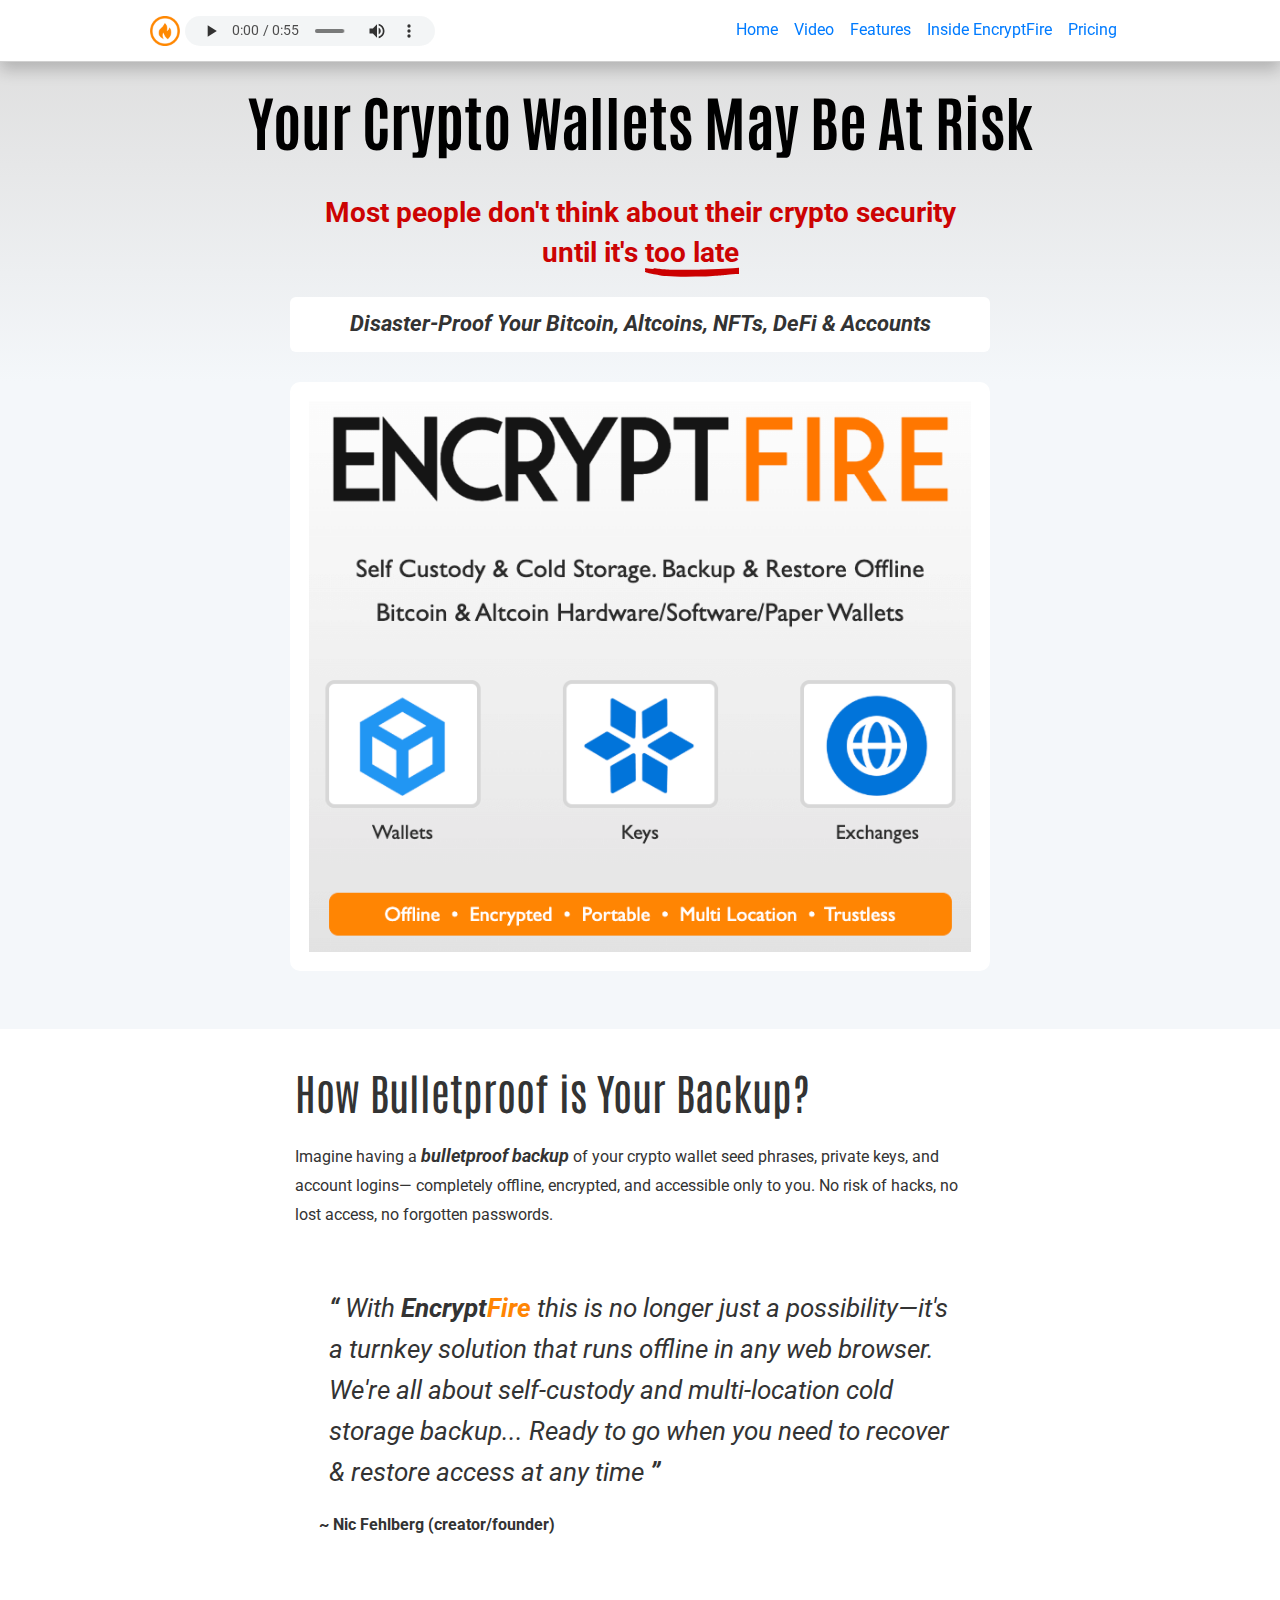
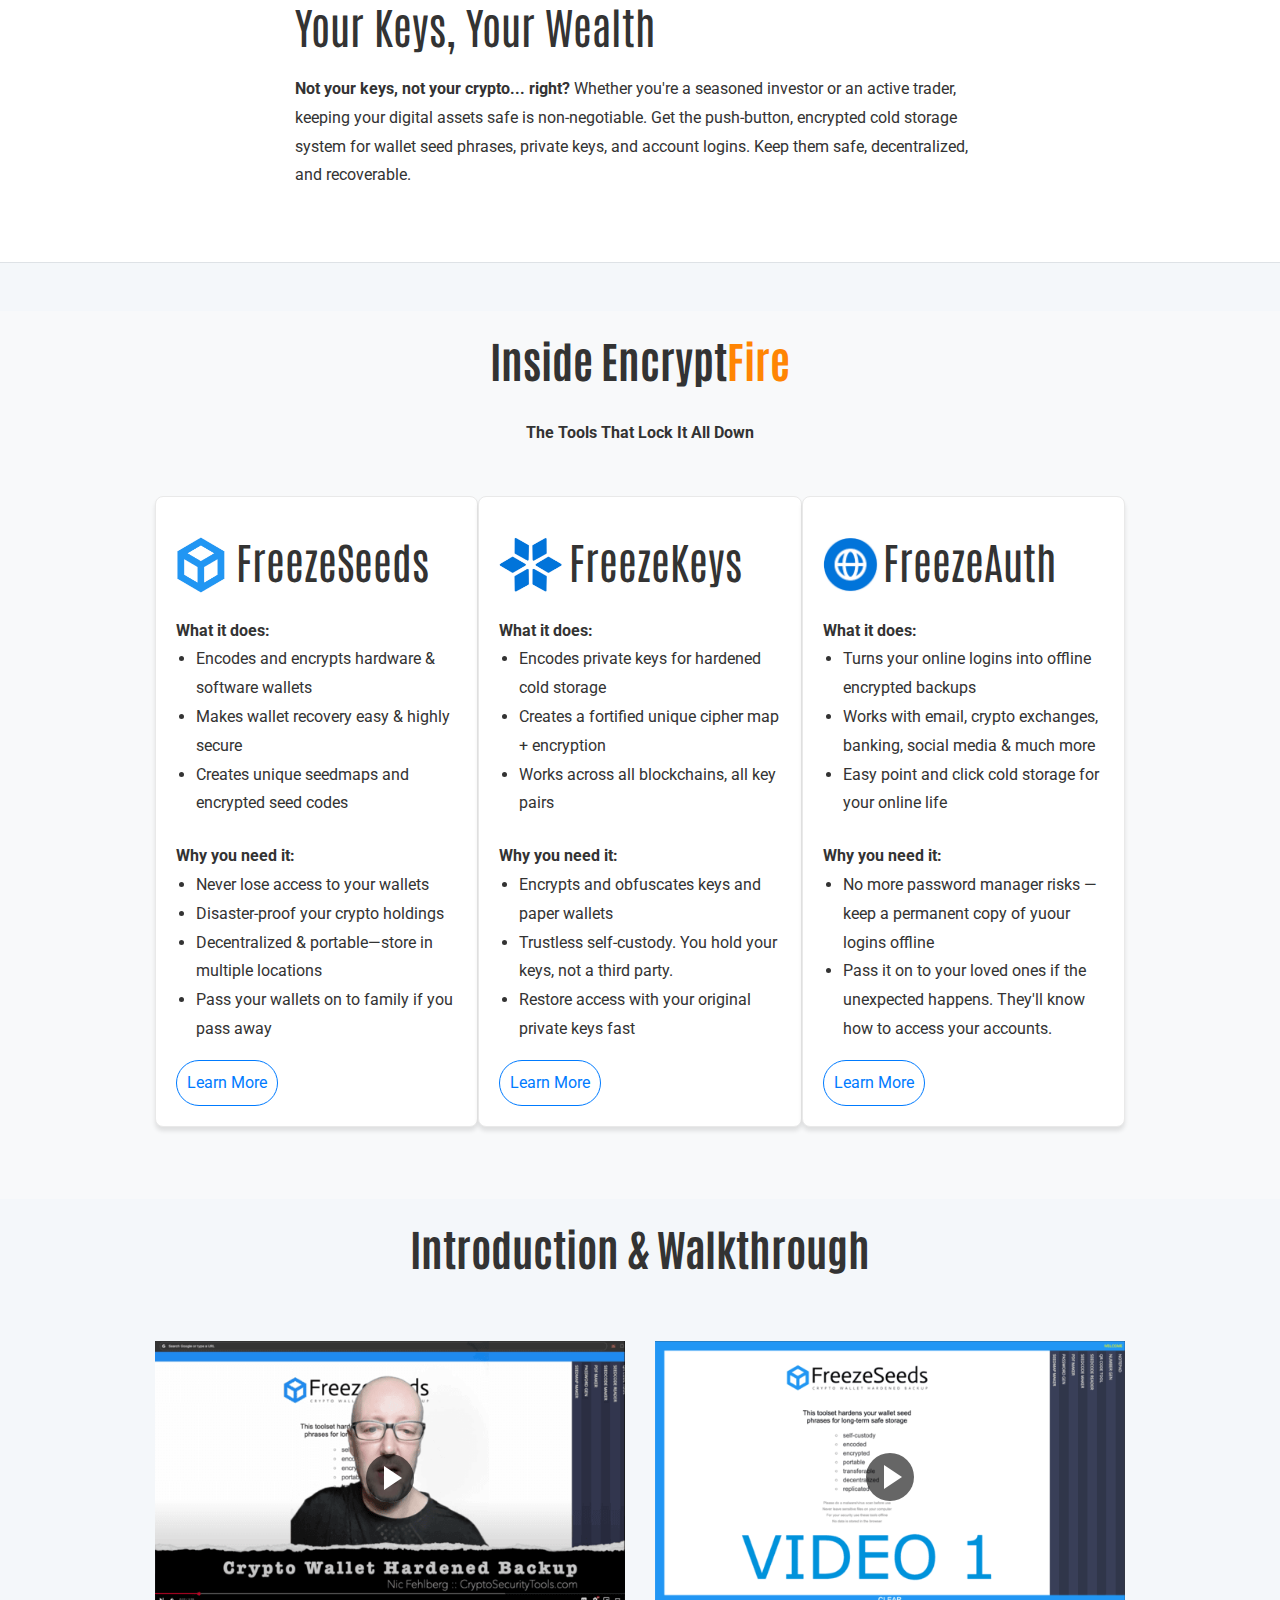
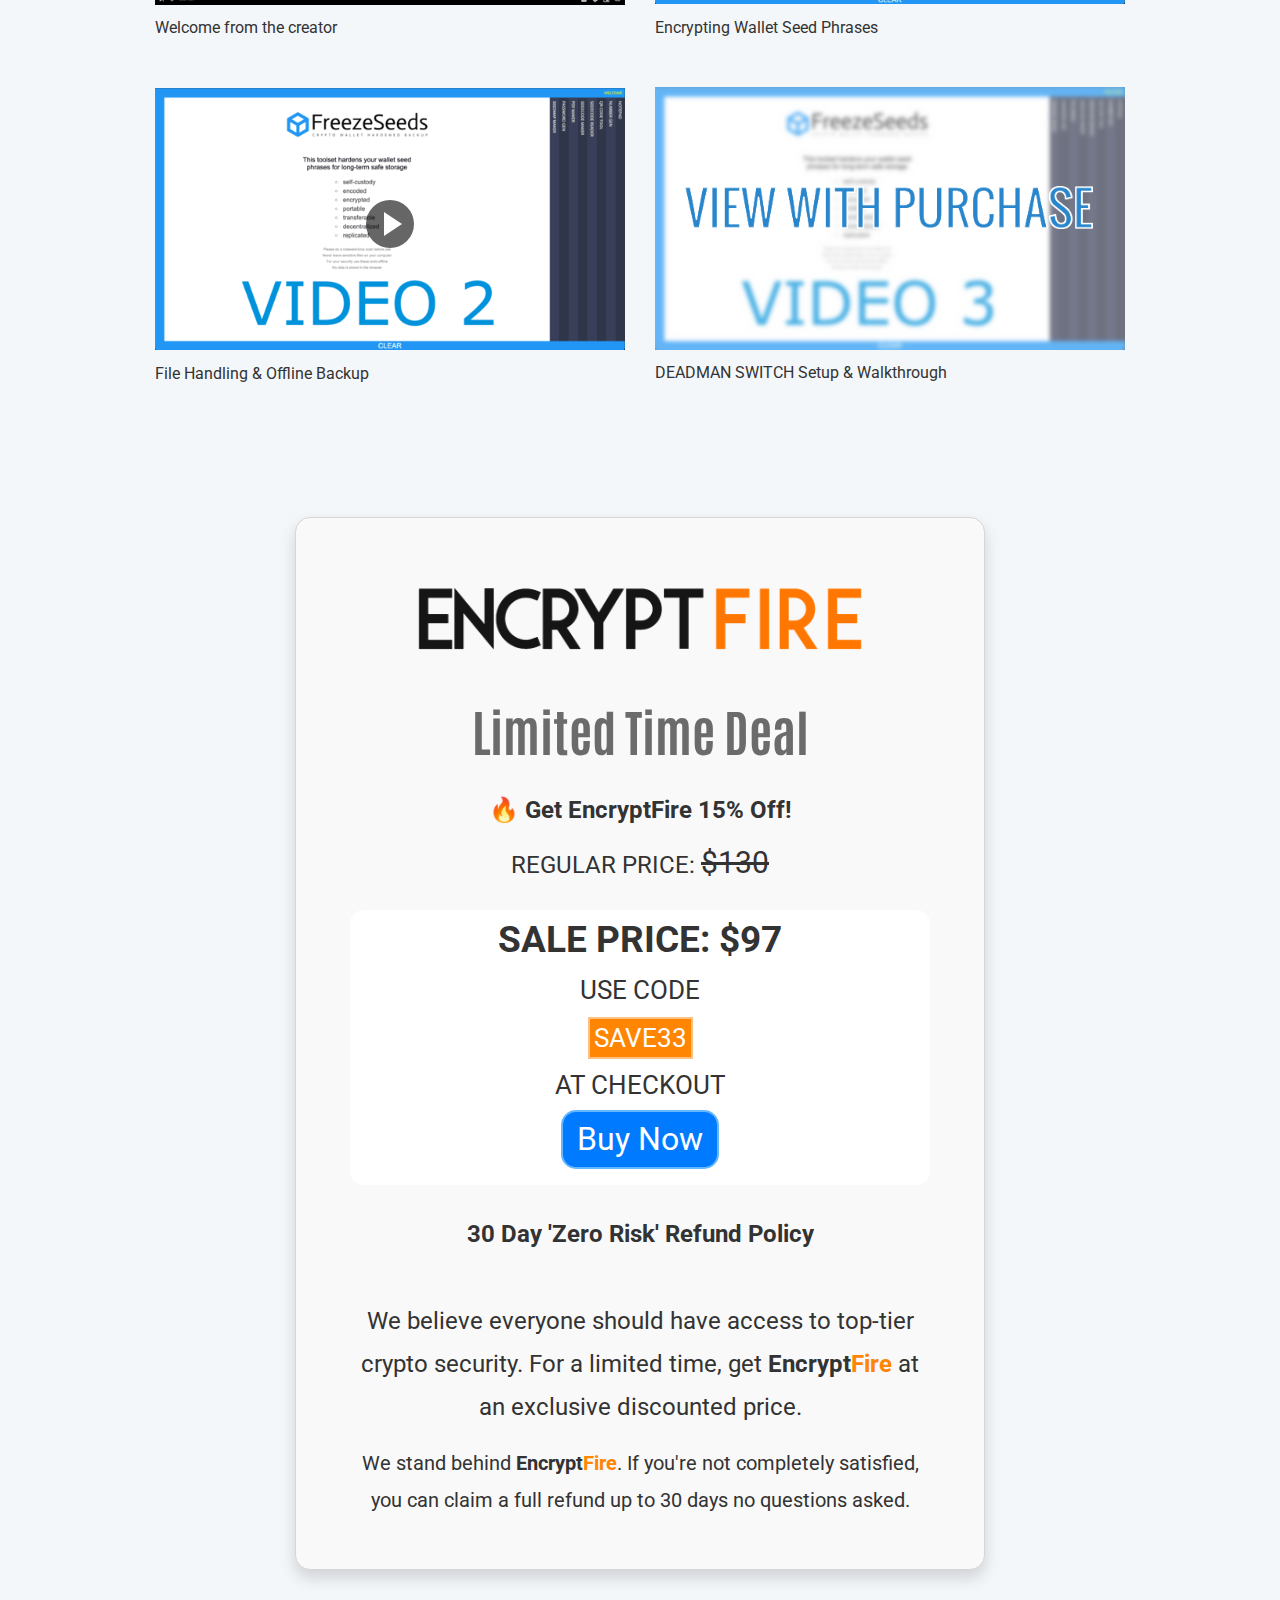
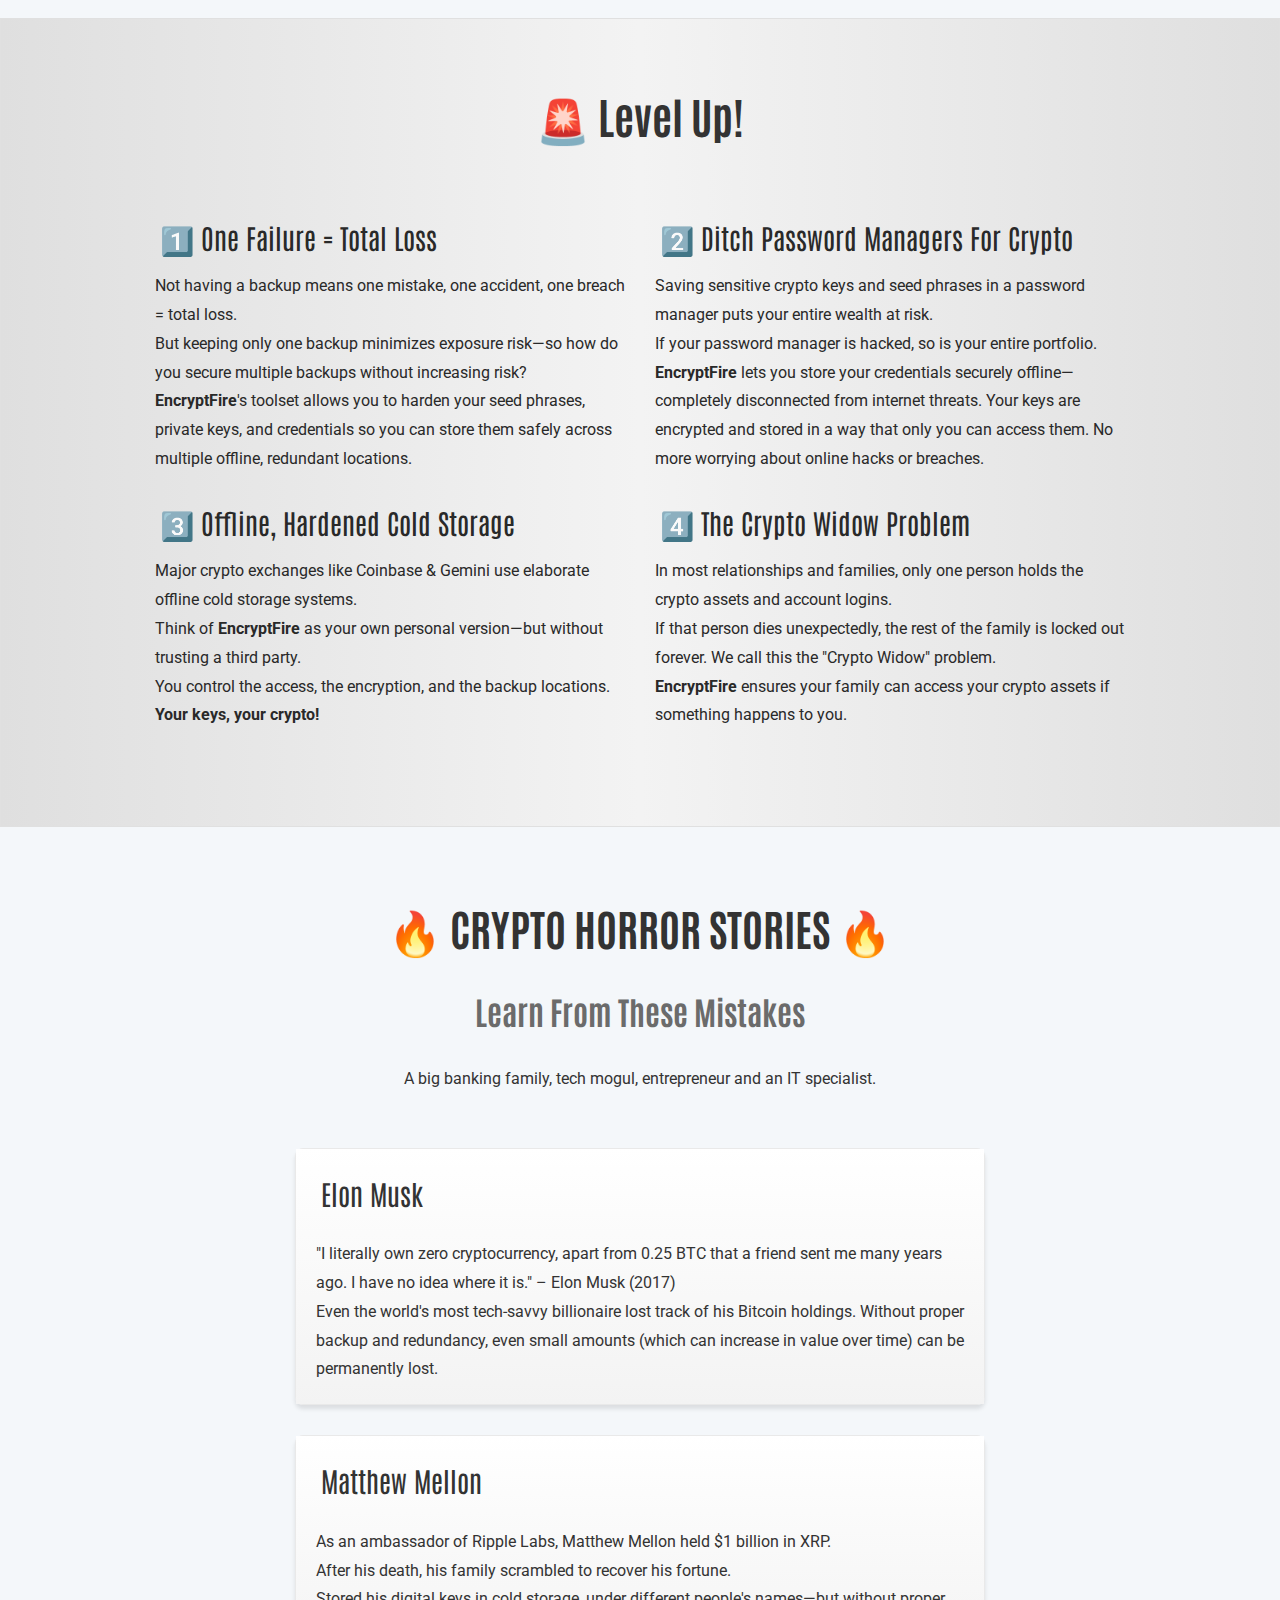
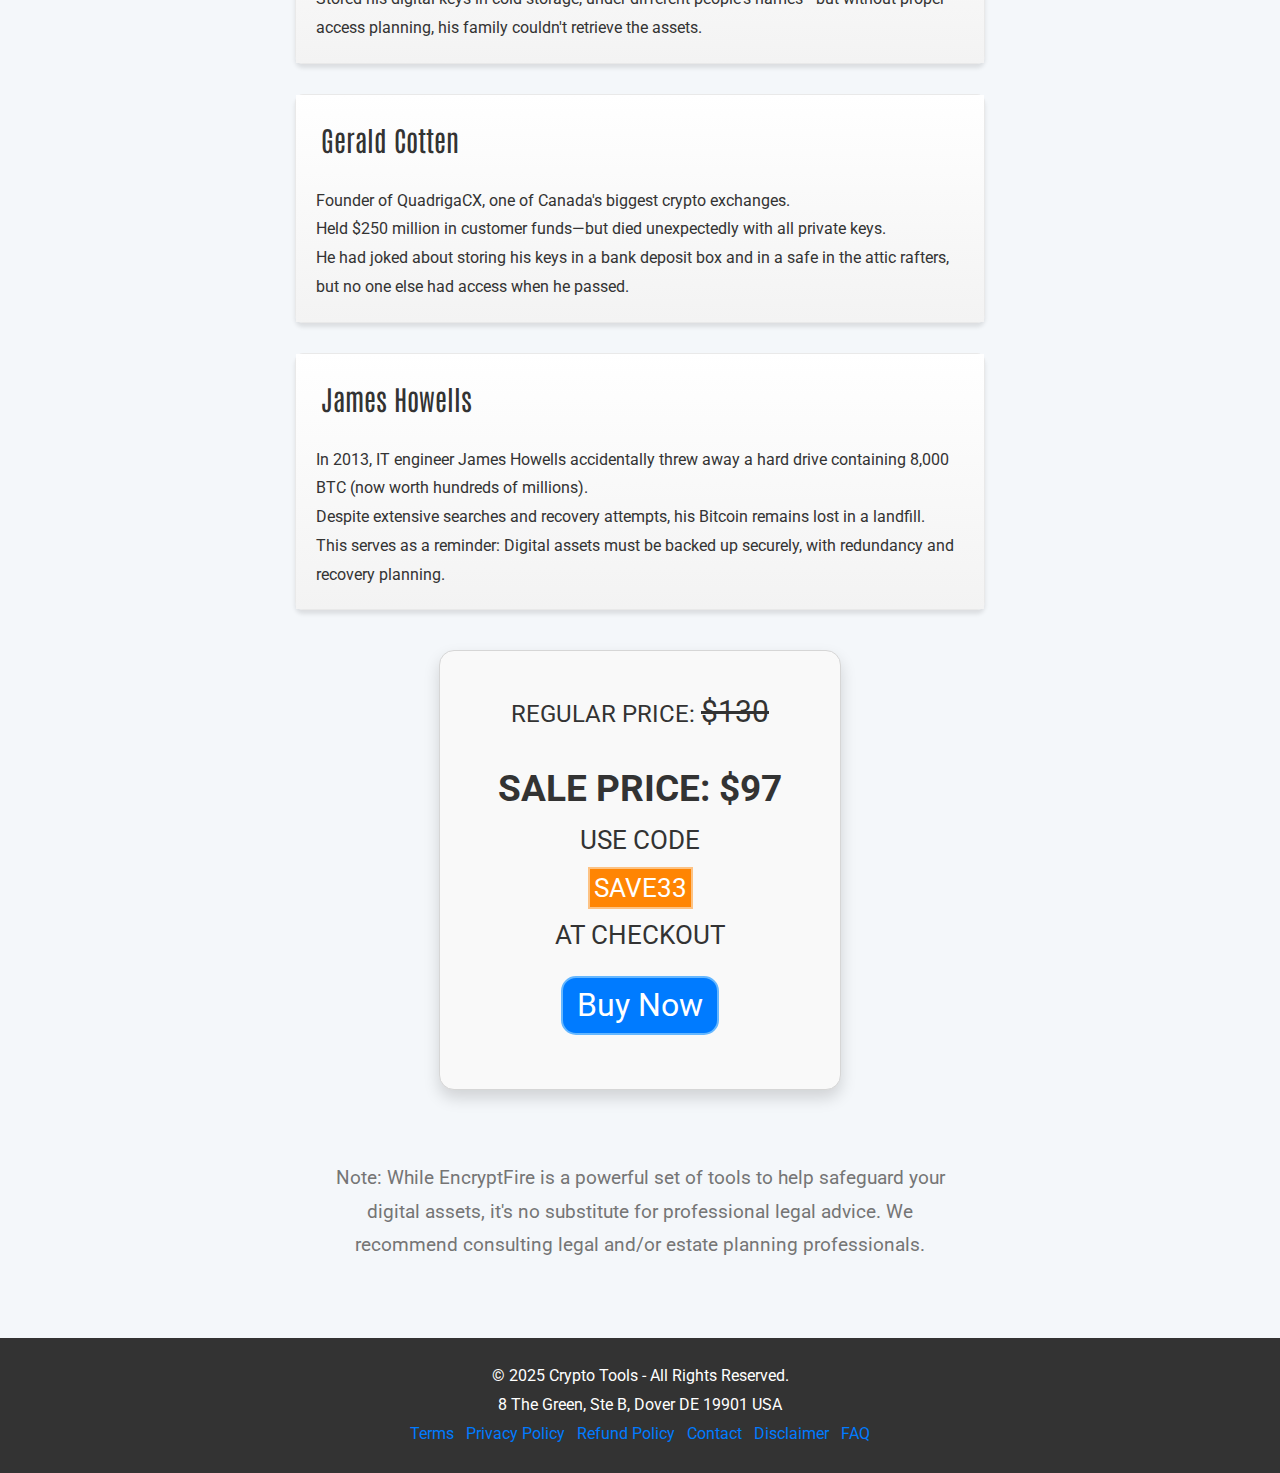
<file: index.html>
<!DOCTYPE html>
<html lang="en">
  <head>
    <meta charset="UTF-8" />
    <meta
      name="viewport"
      content="width=device-width, initial-scale=1, shrink-to-fit=no"
    />
    <title>EncryptFire Crypto Security Tools</title>
    <!-- Bootstrap CSS -->
    <link
      rel="stylesheet"
      href="https://stackpath.bootstrapcdn.com/bootstrap/4.5.2/css/bootstrap.min.css"
    />
    <link rel="preconnect" href="https://fonts.googleapis.com">
    <link rel="preconnect" href="https://fonts.gstatic.com" crossorigin>
    <link href="https://fonts.googleapis.com/css2?family=Antonio:wght@100..700&family=Noto+Sans:ital,wght@0,100..900;1,100..900&family=Roboto:ital,wght@0,100..900;1,100..900&display=swap" rel="stylesheet">
    <link href="styles.css" rel="stylesheet" />
    <link href="media.css" rel="stylesheet" />
    <link rel="apple-touch-icon" sizes="180x180" href="/apple-touch-icon.png">
    <link rel="icon" type="image/png" sizes="32x32" href="/favicon-32x32.png">
    <link rel="icon" type="image/png" sizes="16x16" href="/favicon-16x16.png">
    <link rel="manifest" href="/site.webmanifest">
    

  </head>
  <body>
    <!-- Navigation -->
    <nav class="navbar navbar-expand-lg fixed-top">
      <div class="container">
        
        <div class="logo-container">
          
          <figure>
            
            <img src="./encryptfire-icon.png" height="30px" width="30px" alt="EncryptFire Icon" class=" navbar-icon" />
            
            <audio controls src="./ef-explainer.mp3"></audio>
          </figure>
        
        <!-- <img src="./ef-logo.png" alt="EncryptFire Logo" class="img-fluid navbar-logo" /> -->
        
        </div>
        <button
          class="navbar-toggler"
          type="button"
          data-toggle="collapse"
          data-target="#navbarNav"
          aria-controls="navbarNav"
          aria-expanded="false"
          aria-label="Toggle navigation"
        >
          <span class=" text-dark"><?xml version="1.0" encoding="utf-8"?><!-- Uploaded to: SVG Repo, www.svgrepo.com, Generator: SVG Repo Mixer Tools -->
            <svg width="30px" height="30px" viewBox="0 0 24 24" fill="none" xmlns="http://www.w3.org/2000/svg">
            <path d="M4 18L20 18" stroke="#000000" stroke-width="2" stroke-linecap="round"/>
            <path d="M4 12L20 12" stroke="#000000" stroke-width="2" stroke-linecap="round"/>
            <path d="M4 6L20 6" stroke="#000000" stroke-width="2" stroke-linecap="round"/>
            </svg></span>
        </button>
        <div class="collapse navbar-collapse" id="navbarNav">
          <ul class="navbar-nav ml-auto">
            <li class="nav-item">
              <a class="nav-link" href="#">Home</a>
            </li>
            <li class="nav-item">
              <a class="nav-link" href="#video">Video</a>
            </li>
            <li class="nav-item">
              <a class="nav-link" href="#features">Features</a>
            </li>
            <li class="nav-item">
              <a class="nav-link" href="#inside">Inside EncryptFire</a>
            </li>
            <li class="nav-item">
              <a class="nav-link" href="#pricing">Pricing</a>
            </li>
            
          </ul>
        </div>
      </div>
    </nav>

    <!-- Hero Section with Logo & Subheadline -->
    <section class="hero">
      <div class="container">
        
        <span class="subheader ">
          <span class="larger antonio hero-headline">Your Crypto Wallets <br class="break"/>May Be At Risk</span>
          <span class="narrow"><span class="strong large-subheader red smallscreen largescreen"> Most people don't think about their crypto security <br class="wide-break"/>until it's <span class="svg-underline underline">too late</span></span>
          
          <!-- <br><span class="featured">The problem of losing access to your crypto wallet and keys <span class="">has been solved</span></span><br> -->
          
          <span class="strong quote-bigger white-highlight mt-4">Disaster-Proof Your Bitcoin, Altcoins, NFTs, DeFi & Accounts</span>
        
      </div>
    </section>
    <section>
      <div class="text-center">
        <img src="./screenshot-ef.png" alt="EncryptFire Screenshot" class="screenshot img-fluid" />
      </div>
    </section>

   
    <!-- Introduction -->
    <section class="pb-5 mb-5 mt-5 border-bottom bg-white">
      <div class="container container-narrow mb-4">
        <h2 class="antonio-h2 text-left pt-4">How Bulletproof is Your Backup?</h2>
        <p>
          Imagine having a <span class="strong quote">bulletproof backup</span> of your crypto wallet seed phrases,
          private keys, and account logins— completely offline, encrypted, and
          accessible only to you. No risk of hacks, no lost access, no forgotten
          passwords.
        </p>
        <p class="mt-5 largequote highlight ml-4 mr-4 italic">
          <span class="curlyquotes ">“</span> With <span class="strong ">Encrypt<span class="orange-text">Fire</span></span> this is no longer just a possibility—it's a turnkey
          solution that runs offline in any web browser. We're all about self-custody
          and multi-location cold storage backup... Ready to go when you need to recover & restore access at any time <span class="curlyquotes">”</span><div class="text-left ml-4 mt-2  strong">~ Nic Fehlberg (creator/founder)</div>
        </p>
        <h3 class="pt-5 antonio-h3 security-simplified text-left">
          Your Keys, Your Wealth
        </h3>
        <p>
          <span class="strong">Not your keys, not your crypto... right?</span> Whether you're a seasoned investor or an active trader,
          keeping your digital assets safe is non-negotiable. Get the push-button, encrypted cold storage system for wallet seed phrases, private keys, and account logins. Keep them safe, decentralized, and recoverable.
        </p>
      </div>
    </section>



    

    <!-- Inside EncryptFire (Cards) -->
    <div id="inside"></div>
    <section class="bg-light pb-5 mt-0 pt-0">
      <div class=" container">
        <h2 class="section-title antonio" >Inside <span class="strong">Encrypt<span class="orange-text">Fire</span></span></h2>
        <p class="text-center mb-5">
          <span class="strong">The Tools That Lock It All Down</span>
        </p>
        <div class="d-flex flex-wrap">
          <!-- FreezeSeeds Card -->
          <div class="card-col mb-4 ">
            <div class="card h-100">
              <div class="card-body ">
                
                <h3 class="card-title "><span class="headline-icon fs-icon"><span class="headline-spacer-narrow">FreezeSeeds</span></span></h3>

                <p><span class="strong">What it does:</span></p>
                <ul>
                  <li>
                    Encodes and encrypts hardware &amp; software wallets
                  </li>
                  <li>Makes wallet recovery easy & highly secure</li>
                  <li>Creates unique seedmaps and encrypted seed codes</li>
                </ul>
                <p class="pt-4"><span class="strong">Why you need it:</span></p>
                <ul>
                  <li>Never lose access to your wallets</li>
                  <li>Disaster-proof your crypto holdings</li>
                  <li>
                    Decentralized &amp; portable—store in multiple locations
                  </li>
                  <li>
                    Pass your wallets on to family if you pass away
                  </li>
                </ul>
                <a href="https://freezeseeds.com" target="_blank" class="btn btn-outline-primary mt-3">Learn More</a>
              </div>
            </div>
          </div>
          <!-- FreezeKeys Card -->
          <div class="card-col mb-4">
            <div class="card h-100">
              <div class="card-body">

                <h3 class="card-title "><span class="headline-icon fk-icon"><span class="headline-spacer">FreezeKeys</span></span></h3>

                <p><span class="strong">What it does:</span></p>
                <ul>
                  <li>Encodes private keys for hardened cold storage</li>
                  <li>
                    Creates a fortified unique cipher map + encryption
                  </li>
                  <li>
                    Works across all blockchains, all key pairs
                  </li>
                </ul>
                <p class="pt-4"><span class="strong">Why you need it:</span></p>
                <ul>
                  <li>Encrypts and obfuscates keys and paper wallets</li>
                  <li>
                    Trustless self-custody. You hold your keys, not a third
                    party.
                  </li>
                  <li>Restore access with your original private keys fast</li>
                </ul>
                <a href="https://freezekeys.com" target="_blank" class="btn btn-outline-primary mt-3">Learn More</a>
              </div>
            </div>
          </div>
          <!-- FreezeAuth Card -->
          <div class="card-col mb-4">
            <div class="card h-100">
              <div class="card-body">
                
                
                <h3 class="card-title "><span class="headline-icon fa-icon"><span class="headline-spacer-narrow">FreezeAuth</span></span></h3>
                
                <p><span class="strong">What it does:</span></p>
                <ul>
                  <li>
                    Turns your online logins into offline encrypted backups
                  </li>
                  <li>
                    Works with email, crypto exchanges, banking, social media
                    &amp; much more
                  </li>
                  <li>Easy point and click cold storage for your online life</li>
                </ul>
                <p class="pt-4"><span class="strong">Why you need it:</span></p>
                <ul>
                  <li>
                    No more password manager risks — keep a permanent copy of yuour logins offline
                  </li>
                  <li>
                    Pass it on to your loved ones if the unexpected happens. They'll know how to access your accounts.
                  </li>
                </ul>
                <a href="#demo" class="btn btn-outline-primary mt-3">Learn More</a>
              </div>
            </div>
          </div>
        </div>
      </div>
    </section>

     
      <div id="video"></div>
<!-- Video Section widescreen -->
<div id="widescreen-video-layout">
<section class="mb-5 pb-3">
        <h3 class="section-title antonio">Introduction & Walkthrough</h3>
        <div class="mt-3 container ">
          <div class="row">
            
            <!-- Left Column: Two stacked video thumbnails -->
            <div class="col-md-6 mb-3">
              <div class="row">
                <div class="col-12 mb-3 d-flex justify-content-center">
                  <div
                    class="video-thumbnail"
                    data-bs-toggle="modal"
                    data-bs-target="#videoModal0"
                    style="cursor: pointer;"
                  >
                  <div class="video-thumbnail position-relative" data-bs-toggle="modal" data-bs-target="#videoModal0" style="cursor: pointer;"></div>
                    <img
                      src="welcome-video.png"
                      alt="Welcome from the creator"
                      class="img-fluid"
                    />
                    <label>Welcome from the creator</label>
                    <!-- Play Button -->
                    <svg class="play-button" viewBox="0 0 100 100" fill="white">
                      <circle cx="50" cy="50" r="40" fill="rgba(0, 0, 0, 0.6)" />
                      <polygon points="40,30 70,50 40,70" fill="white" />
                    </svg>
                  </div>
                </div>
                <div class="col-12 d-flex justify-content-center">
                  <div
                    class="video-thumbnail"
                    data-bs-toggle="modal"
                    data-bs-target="#videoModal2"
                    style="cursor: pointer;"
                  >
                  <div class="video-thumbnail position-relative" data-bs-toggle="modal" data-bs-target="#videoModal2" style="cursor: pointer;"></div>
                    <img
                      src="v2.png"
                      alt="Video 2"
                      class="img-fluid"
                    />
                    <label>File Handling & Offline Backup</label>
                    
                    
                    <!-- Play Button -->
                    <svg class="play-button" viewBox="0 0 100 100" fill="white">
                      <circle cx="50" cy="50" r="40" fill="rgba(0, 0, 0, 0.6)" />
                      <polygon points="40,30 70,50 40,70" fill="white" />
                    </svg>
                  </div>
                </div>
              </div>
            </div>
            <!-- Right Column: Two stacked video thumbnails -->
            <div class="col-md-6">
              <div class="row">
                <div class="col-12 mb-3 d-flex justify-content-center">
                  <div
                    class="video-thumbnail"
                    data-bs-toggle="modal"
                    data-bs-target="#videoModal1"
                    style="cursor: pointer;"
                  >
                  <div class="video-thumbnail position-relative" data-bs-toggle="modal" data-bs-target="#videoModal1" style="cursor: pointer;"></div>
                    <img
                      src="v1.png"
                      alt="Video 1"
                      class="img-fluid"
                    />
                    <label>Encrypting Wallet Seed Phrases</label>
                    <!-- Play Button -->
                    <svg class="play-button" viewBox="0 0 100 100" fill="white">
                      <circle cx="50" cy="50" r="40" fill="rgba(0, 0, 0, 0.6)" />
                      <polygon points="40,30 70,50 40,70" fill="white" />
                    </svg>
                  </div>
                </div>
                <div class="col-12 d-flex justify-content-center">
                  <div
                    
                  >
                  <div class="video-thumbnail position-relative"  ></div>
                    <img
                      src="v3-vid.png"
                      alt="Video 3"
                      class="img-fluid"
                    />
                    <label>DEADMAN SWITCH Setup & Walkthrough</label>
                    <!-- Play Button -->
                    <!-- <svg class="play-button" viewBox="0 0 100 100" fill="white">
                      <circle cx="50" cy="50" r="40" fill="rgba(0, 0, 0, 0.6)" />
                      <polygon points="40,30 70,50 40,70" fill="white" />
                    </svg> -->
                  </div>
                </div>
              </div>
            </div>
          </div>
        </div>

  <!-- Modal for Video 0 -->
<div class="modal fade custom-video-modal" id="videoModal0" tabindex="-1" aria-labelledby="videoModal0Label" aria-hidden="true">
  <div class="modal-dialog modal-dialog-centered custom-video-dialog">
    <div class="modal-content">
      <div class="modal-header d-flex justify-content-end border-0">
        <button
          type="button"
          class="btn btn-warning btn-lg rounded-circle p-3"
          data-bs-dismiss="modal"
          aria-label="Close"
        ></button>
      </div>
      <div class="modal-body p-0">
        <!-- Bootstrap's ratio class maintains the 16:9 aspect ratio -->
        <div class="ratio embed-responsive embed-responsive-16by9">
          <iframe
            src="https://www.youtube.com/embed/hYmC-IE7vS0?si=vJbGKP0Mhg7Sqb-n"
            title="YouTube video player"
            allow="accelerometer; clipboard-write; encrypted-media; gyroscope; picture-in-picture"
            allowfullscreen
          ></iframe>
        </div>
      </div>
    </div>
  </div>
</div>

  <!-- Modal for Video 1 -->
<div class="modal fade custom-video-modal" id="videoModal1" tabindex="-1" aria-labelledby="videoModal1Label" aria-hidden="true">
  <div class="modal-dialog modal-dialog-centered custom-video-dialog">
    <div class="modal-content">
      <div class="modal-header d-flex justify-content-end border-0">
        <button
          type="button"
          class="btn btn-warning btn-lg rounded-circle p-3"
          data-bs-dismiss="modal"
          aria-label="Close"
        ></button>
      </div>
      <div class="modal-body p-0">
        <!-- Bootstrap's ratio class maintains the 16:9 aspect ratio -->
        <div class="ratio embed-responsive embed-responsive-16by9">
          <iframe
            src="https://www.youtube.com/embed/t4GBFQFpXnQ?si=g4IoI-jXHe6vA_12"
            title="YouTube video player"
            allow="accelerometer; clipboard-write; encrypted-media; gyroscope; picture-in-picture"
            allowfullscreen
          ></iframe>
        </div>
      </div>
    </div>
  </div>
</div>

<!-- new modal for video 2 -->
<div class="modal fade custom-video-modal" id="videoModal2" tabindex="-1" aria-labelledby="videoModal2Label" aria-hidden="true">
  <div class="modal-dialog modal-dialog-centered custom-video-dialog">
    <div class="modal-content">
      <div class="modal-header d-flex justify-content-end border-0">
        <button
          type="button"
          class="btn btn-warning btn-lg rounded-circle p-3"
          data-bs-dismiss="modal"
          aria-label="Close"
        ></button>
      </div>
      <div class="modal-body p-0">
        <!-- Bootstrap's ratio class maintains the 16:9 aspect ratio -->
        <div class="ratio embed-responsive embed-responsive-16by9">
          <iframe
            src="https://www.youtube.com/embed/kISPbLPyg0Q?si=k7a2OmPjP6RBwGxt"
            title="YouTube video player"
            allow="accelerometer; clipboard-write; encrypted-media; gyroscope; picture-in-picture"
            allowfullscreen
          ></iframe>
        </div>
      </div>
    </div>
  </div>
</div>


   <!-- New Modal for Video 3 -->
<div class="modal fade custom-video-modal" id="videoModal3" tabindex="-1" aria-labelledby="videoModal3Label" aria-hidden="true">
  <div class="modal-dialog modal-dialog-centered custom-video-dialog">
    <div class="modal-content">
      <div class="modal-header d-flex justify-content-end border-0">
        <button
          type="button"
          class="btn btn-warning btn-lg rounded-circle p-3"
          data-bs-dismiss="modal"
          aria-label="Close"
        ></button>
      </div>
      <div class="modal-body p-0">
        <!-- Bootstrap's ratio class maintains the 16:9 aspect ratio -->
        <div class="ratio embed-responsive embed-responsive-16by9 ">
          <iframe
            src="https://www.youtube.com/embed/bBWxBHbwlVw?si=4QWY3wF64mCau8tW"
            title="YouTube video player"
            allow="accelerometer; clipboard-write; encrypted-media; gyroscope; picture-in-picture"
            allowfullscreen
          ></iframe>
        </div>
      </div>
    </div>
  </div>
</div>

<div class="modal fade custom-video-modal" id="videoModal4" tabindex="-1" aria-labelledby="videoModal3Label" aria-hidden="true">
  <div class="modal-dialog modal-dialog-centered custom-video-dialog">
    <div class="modal-content">
      <div class="modal-header d-flex justify-content-end border-0">
        <button
          type="button"
          class="btn btn-warning btn-lg rounded-circle p-3"
          data-bs-dismiss="modal"
          aria-label="Close"
        ></button>
      </div>
      <div class="modal-body p-0">
        <!-- Bootstrap's ratio class maintains the 16:9 aspect ratio -->
        <div class="ratio embed-responsive embed-responsive-16by9 ">
          <iframe
            src="https://www.youtube.com/embed/eaFg2yLqYo0?si=uDzr4NR4B1-du4Tz"
            title="YouTube video player"
            allow="accelerometer; clipboard-write; encrypted-media; gyroscope; picture-in-picture"
            allowfullscreen
          ></iframe>
        </div>
      </div>
    </div>
  </div>
</div>

  

</div>  
<!-- end widescreen section layout -->
</section>

<!-- Video Section mobile -->
<div id="mobile-video-layout" class="bg-dark">
  <section class="mb-5 pb-3">
          <h3 class="section-title antonio white mt-5 pb-3">Introduction & Walkthrough</h3>
          <div class="mt-3 container bg-dark center">
            <div class="row">
              
              <!-- Left Column: Two stacked video thumbnails -->
              <div class="col-md-6">
                <div class="row">
                  <div class="col-12 d-flex justify-content-center white">
                    <div
                      class="video-thumbnail"
                      data-bs-toggle="modal"
                      data-bs-target="#videoModal0b"
                      style="cursor: pointer;"
                    >
                    <div class="video-thumbnail position-relative" data-bs-toggle="modal" data-bs-target="#videoModal0b" style="cursor: pointer;"></div>
                      <img
                        src="welcome-video.png"
                        alt="Welcome from the creator"
                        class="img-fluid"
                      />
                      <label>Welcome from the creator</label>
                      <!-- Play Button -->
                      <svg class="play-button" viewBox="0 0 100 100" fill="white">
                        <circle cx="50" cy="50" r="40" fill="rgba(0, 0, 0, 0.6)" />
                        <polygon points="40,30 70,50 40,70" fill="white" />
                      </svg>
                    </div>
                  </div>
                  <div class="col-12 d-flex justify-content-center white">
                    <div
                      class="video-thumbnail"
                      data-bs-toggle="modal"
                      data-bs-target="#videoModal1b"
                      style="cursor: pointer;"
                    >
                    <div class="video-thumbnail position-relative" data-bs-toggle="modal" data-bs-target="#videoModal1b" style="cursor: pointer;"></div>
                      <img
                        src="v1.png"
                        alt="Video 1"
                        class="img-fluid"
                      />
                      <label>Encrypting Wallet Seed Phrases</label>
                      <!-- Play Button -->
                      <svg class="play-button" viewBox="0 0 100 100" fill="white">
                        <circle cx="50" cy="50" r="40" fill="rgba(0, 0, 0, 0.6)" />
                        <polygon points="40,30 70,50 40,70" fill="white" />
                      </svg>
                    </div>
                  </div>
                </div>
              </div>
              <!-- Right Column: Two stacked video thumbnails -->
              <div class="col-md-6">
                <div class="row">
                  <div class="col-12 d-flex justify-content-center white">
                    <div
                      class="video-thumbnail"
                      data-bs-toggle="modal"
                      data-bs-target="#videoModal2b"
                      style="cursor: pointer;"
                    >
                    <div class="video-thumbnail position-relative" data-bs-toggle="modal" data-bs-target="#videoModal2b" style="cursor: pointer;"></div>
                      <img
                        src="v2.png"
                        alt="Video 2"
                        class="img-fluid"
                      />
                      <label>File Handling & Offline Backup</label>
                      
                      
                      <!-- Play Button -->
                      <svg class="play-button" viewBox="0 0 100 100" fill="white">
                        <circle cx="50" cy="50" r="40" fill="rgba(0, 0, 0, 0.6)" />
                        <polygon points="40,30 70,50 40,70" fill="white" />
                      </svg>
                    </div>
                  </div>
                  
                  <div class="col-12 d-flex justify-content-center white">
                    <div
                      
                    >
                    <div class="video-thumbnail position-relative"  ></div>
                      <img
                        src="v3-vid.png"
                        alt="Video 3"
                        class="img-fluid"
                      />
                      <label>DEADMAN SWITCH Setup & Walkthrough</label>
                      <!-- Play Button -->
                      <!-- <svg class="play-button" viewBox="0 0 100 100" fill="white">
                        <circle cx="50" cy="50" r="40" fill="rgba(0, 0, 0, 0.6)" />
                        <polygon points="40,30 70,50 40,70" fill="white" />
                      </svg> -->
                    </div>
                  </div>
                </div>
              </div>
            </div>
          </div>
  
    <!-- Modal for Video 0 -->
  <div class="modal fade custom-video-modal" id="videoModal0" tabindex="-1" aria-labelledby="videoModal0Label" aria-hidden="true">
    <div class="modal-dialog modal-dialog-centered custom-video-dialog">
      <div class="modal-content">
        <div class="modal-header d-flex justify-content-end border-0">
          <button
            type="button"
            class="btn btn-warning btn-lg rounded-circle p-3"
            data-bs-dismiss="modal"
            aria-label="Close"
          ></button>
        </div>
        <div class="modal-body p-0">
          <!-- Bootstrap's ratio class maintains the 16:9 aspect ratio -->
          <div class="ratio embed-responsive embed-responsive-16by9">
            <iframe
              src="https://www.youtube.com/embed/hYmC-IE7vS0?si=vJbGKP0Mhg7Sqb-n"
              title="YouTube video player"
              allow="accelerometer; clipboard-write; encrypted-media; gyroscope; picture-in-picture"
              allowfullscreen
            ></iframe>
          </div>
        </div>
      </div>
    </div>
  </div>
  
    <!-- Modal for Video 1 -->
  <div class="modal fade custom-video-modal" id="videoModal1" tabindex="-1" aria-labelledby="videoModal1Label" aria-hidden="true">
    <div class="modal-dialog modal-dialog-centered custom-video-dialog">
      <div class="modal-content">
        <div class="modal-header d-flex justify-content-end border-0">
          <button
            type="button"
            class="btn btn-warning btn-lg rounded-circle p-3"
            data-bs-dismiss="modal"
            aria-label="Close"
          ></button>
        </div>
        <div class="modal-body p-0">
          <!-- Bootstrap's ratio class maintains the 16:9 aspect ratio -->
          <div class="ratio embed-responsive embed-responsive-16by9">
            <iframe
              src="https://www.youtube.com/embed/t4GBFQFpXnQ?si=g4IoI-jXHe6vA_12"
              title="YouTube video player"
              allow="accelerometer; clipboard-write; encrypted-media; gyroscope; picture-in-picture"
              allowfullscreen
            ></iframe>
          </div>
        </div>
      </div>
    </div>
  </div>
  
  <!-- new modal for video 2 -->
  <div class="modal fade custom-video-modal" id="videoModal2" tabindex="-1" aria-labelledby="videoModal2Label" aria-hidden="true">
    <div class="modal-dialog modal-dialog-centered custom-video-dialog">
      <div class="modal-content">
        <div class="modal-header d-flex justify-content-end border-0">
          <button
            type="button"
            class="btn btn-warning btn-lg rounded-circle p-3"
            data-bs-dismiss="modal"
            aria-label="Close"
          ></button>
        </div>
        <div class="modal-body p-0">
          <!-- Bootstrap's ratio class maintains the 16:9 aspect ratio -->
          <div class="ratio embed-responsive embed-responsive-16by9">
            <iframe
              src="https://www.youtube.com/embed/kISPbLPyg0Q?si=k7a2OmPjP6RBwGxt"
              title="YouTube video player"
              allow="accelerometer; clipboard-write; encrypted-media; gyroscope; picture-in-picture"
              allowfullscreen
            ></iframe>
          </div>
        </div>
      </div>
    </div>
  </div>
  
  
     <!-- New Modal for Video 3 -->
  <div class="modal fade custom-video-modal" id="videoModal3" tabindex="-1" aria-labelledby="videoModal3Label" aria-hidden="true">
    <div class="modal-dialog modal-dialog-centered custom-video-dialog">
      <div class="modal-content">
        <div class="modal-header d-flex justify-content-end border-0">
          <button
            type="button"
            class="btn btn-warning btn-lg rounded-circle p-3"
            data-bs-dismiss="modal"
            aria-label="Close"
          ></button>
        </div>
        <div class="modal-body p-0">
          <!-- Bootstrap's ratio class maintains the 16:9 aspect ratio -->
          <div class="ratio embed-responsive embed-responsive-16by9 ">
            <iframe
              src="https://www.youtube.com/embed/bBWxBHbwlVw?si=4QWY3wF64mCau8tW"
              title="YouTube video player"
              allow="accelerometer; clipboard-write; encrypted-media; gyroscope; picture-in-picture"
              allowfullscreen
            ></iframe>
          </div>
        </div>
      </div>
    </div>
  </div>
  
  <div class="modal fade custom-video-modal" id="videoModal4" tabindex="-1" aria-labelledby="videoModal4Label" aria-hidden="true">
    <div class="modal-dialog modal-dialog-centered custom-video-dialog">
      <div class="modal-content">
        <div class="modal-header d-flex justify-content-end border-0">
          <button
            type="button"
            class="btn btn-warning btn-lg rounded-circle p-3"
            data-bs-dismiss="modal"
            aria-label="Close"
          ></button>
        </div>
        <div class="modal-body p-0">
          <!-- Bootstrap's ratio class maintains the 16:9 aspect ratio -->
          <div class="ratio embed-responsive embed-responsive-16by9 ">
            <iframe
              src="https://www.youtube.com/embed/eaFg2yLqYo0?si=uDzr4NR4B1-du4Tz"
              title="YouTube video player"
              allow="accelerometer; clipboard-write; encrypted-media; gyroscope; picture-in-picture"
              allowfullscreen
            ></iframe>
          </div>
        </div>
      </div>
    </div>
  </div>
  <!-- Modal for Video 0 -->
  <div class="modal fade custom-video-modal" id="videoModal0b" tabindex="-1" aria-labelledby="videoModal0bLabel" aria-hidden="true">
    <div class="modal-dialog modal-dialog-centered custom-video-dialog">
      <div class="modal-content">
        <div class="modal-header d-flex justify-content-end border-0">
          <button
            type="button"
            class="btn btn-warning btn-lg rounded-circle p-3"
            data-bs-dismiss="modal"
            aria-label="Close"
          ></button>
        </div>
        <div class="modal-body p-0">
          <!-- Bootstrap's ratio class maintains the 16:9 aspect ratio -->
          <div class="ratio embed-responsive embed-responsive-16by9">
            <iframe
              src="https://www.youtube.com/embed/hYmC-IE7vS0?si=vJbGKP0Mhg7Sqb-n"
              title="YouTube video player"
              allow="accelerometer; clipboard-write; encrypted-media; gyroscope; picture-in-picture"
              allowfullscreen
            ></iframe>
          </div>
        </div>
      </div>
    </div>
  </div>
  
    <!-- Modal for Video 1 -->
  <div class="modal fade custom-video-modal" id="videoModal1b" tabindex="-1" aria-labelledby="videoModal1bLabel" aria-hidden="true">
    <div class="modal-dialog modal-dialog-centered custom-video-dialog">
      <div class="modal-content">
        <div class="modal-header d-flex justify-content-end border-0">
          <button
            type="button"
            class="btn btn-warning btn-lg rounded-circle p-3"
            data-bs-dismiss="modal"
            aria-label="Close"
          ></button>
        </div>
        <div class="modal-body p-0">
          <!-- Bootstrap's ratio class maintains the 16:9 aspect ratio -->
          <div class="ratio embed-responsive embed-responsive-16by9">
            <iframe
              src="https://www.youtube.com/embed/t4GBFQFpXnQ?si=g4IoI-jXHe6vA_12"
              title="YouTube video player"
              allow="accelerometer; clipboard-write; encrypted-media; gyroscope; picture-in-picture"
              allowfullscreen
            ></iframe>
          </div>
        </div>
      </div>
    </div>
  </div>
  
  <!-- new modal for video 2 -->
  <div class="modal fade custom-video-modal" id="videoModal2b" tabindex="-1" aria-labelledby="videoModal2bLabel" aria-hidden="true">
    <div class="modal-dialog modal-dialog-centered custom-video-dialog">
      <div class="modal-content">
        <div class="modal-header d-flex justify-content-end border-0">
          <button
            type="button"
            class="btn btn-warning btn-lg rounded-circle p-3"
            data-bs-dismiss="modal"
            aria-label="Close"
          ></button>
        </div>
        <div class="modal-body p-0">
          <!-- Bootstrap's ratio class maintains the 16:9 aspect ratio -->
          <div class="ratio embed-responsive embed-responsive-16by9">
            <iframe
              src="https://www.youtube.com/embed/kISPbLPyg0Q?si=k7a2OmPjP6RBwGxt"
              title="YouTube video player"
              allow="accelerometer; clipboard-write; encrypted-media; gyroscope; picture-in-picture"
              allowfullscreen
            ></iframe>
          </div>
        </div>
      </div>
    </div>
  </div>
  
  
     <!-- New Modal for Video 3 -->
  <div class="modal fade custom-video-modal" id="videoModal3b" tabindex="-1" aria-labelledby="videoModal3bLabel" aria-hidden="true">
    <div class="modal-dialog modal-dialog-centered custom-video-dialog">
      <div class="modal-content">
        <div class="modal-header d-flex justify-content-end border-0">
          <button
            type="button"
            class="btn btn-warning btn-lg rounded-circle p-3"
            data-bs-dismiss="modal"
            aria-label="Close"
          ></button>
        </div>
        <div class="modal-body p-0">
          <!-- Bootstrap's ratio class maintains the 16:9 aspect ratio -->
          <div class="ratio embed-responsive embed-responsive-16by9 ">
            <iframe
              src="https://www.youtube.com/embed/bBWxBHbwlVw?si=4QWY3wF64mCau8tW"
              title="YouTube video player"
              allow="accelerometer; clipboard-write; encrypted-media; gyroscope; picture-in-picture"
              allowfullscreen
            ></iframe>
          </div>
        </div>
      </div>
    </div>
  </div>
  
  <div class="modal fade custom-video-modal" id="videoModal4b" tabindex="-1" aria-labelledby="videoModal4bLabel" aria-hidden="true">
    <div class="modal-dialog modal-dialog-centered custom-video-dialog">
      <div class="modal-content">
        <div class="modal-header d-flex justify-content-end border-0">
          <button
            type="button"
            class="btn btn-warning btn-lg rounded-circle p-3"
            data-bs-dismiss="modal"
            aria-label="Close"
          ></button>
        </div>
        <div class="modal-body p-0">
          <!-- Bootstrap's ratio class maintains the 16:9 aspect ratio -->
          <div class="ratio embed-responsive embed-responsive-16by9 ">
            <iframe
              src="https://www.youtube.com/embed/eaFg2yLqYo0?si=uDzr4NR4B1-du4Tz"
              title="YouTube video player"
              allow="accelerometer; clipboard-write; encrypted-media; gyroscope; picture-in-picture"
              allowfullscreen
            ></iframe>
          </div>
        </div>
      </div>
    </div>
  </div>
    
  
  </div>  
  <!-- end mobile video section layout -->
  </section>
    

    

    

    

     

     <!-- Offer Section -->
      <div id="pricing"></div>
     <section class=" mt-0 pt-5 offer-section">
      <div class="container container-narrow d-flex justify-content-center mb-5" id="cta">
        <div class="card offer-card pricing">
          <div class="card-body text-center">
            <h2 class="font-weight-bold mb-1">
              <img src="./ef-logo.png" alt="EncryptFire Logo" class="img-fluid offer-logo" /><div class="limited-offer">Limited Time Deal</div>
            </h2>
            <span class="strong">🔥 Get EncryptFire 15% Off!</span>
            <div class="mb-1 p-1 ">
              <div class="">
                REGULAR PRICE: <span class="strike ">$130 </span>
                <div class="highlight quote-price   pt-2 pb-3 px-4 text-center "><span class="strong large">SALE PRICE: $97</span><br> 
                    USE CODE<br><span class="orange white p-1">SAVE33</span><br>AT CHECKOUT
                    <br><a href="https://encryptfire.gumroad.com/l/download/save33/?wanted=true" target="_blank" class="btn btn-primary bigbutton "
                    >Buy Now</a>
                    
                  </div>

                

              
              
              
              </div>
          </div>
          
            <p class="mb-4  left  center">
              <div class="strong">30 Day 'Zero Risk' Refund Policy</div><br>
              We believe everyone should have access to top-tier crypto
              security. For a limited time, get <span class="strong">Encrypt<span class="orange-text">Fire</span></span> at an exclusive
              discounted price.
            </p>
            
            
            <p class="my-3">
              
              <div class="center smaller"
                >We stand behind <span class="strong">Encrypt<span class="orange-text">Fire</span></span>. If you're not completely
                satisfied, you can claim a full refund up to 30 days no
                questions asked.</div>
            </p>
          </div>
          
        </div>
      </div>
      <!-- end offer section -->

      <!-- Features Section -->
    <div id="features"></div>
    <section class="levelup py-5 ">
      <div class="container mb-5">
        <h2 class="section-title pb-5  antonio">🚨 Level Up!</h2>
        <div class="row">
          <div class="col-md-6">
            <h4>1️⃣ One Failure = Total Loss</h4>
            <ul>
              <li>
                Not having a backup means one mistake, one accident, one breach
                = total loss.
              </li>
              <li>
                But keeping only one backup minimizes exposure risk—so how do
                you secure multiple backups without increasing risk?
              </li>
              <li>
                <span class="strong">Encrypt<span class="">Fire</span></span>'s toolset allows you to harden your seed phrases,
                private keys, and credentials so you can store them safely
                across multiple offline, redundant locations.
              </li>
            </ul>
          </div>
          <div class="col-md-6">
            <h4>2️⃣ Ditch Password Managers For Crypto</h4>
            <ul>
              <li>
                Saving sensitive crypto keys and seed phrases in a password
                manager puts your entire wealth at risk.
              </li>
              <li>
                If your password manager is hacked, so is your entire portfolio.
              </li>
              <li>
                <span class="strong">Encrypt<span class="">Fire</span></span> lets you store your credentials securely
                offline—completely disconnected from internet threats.
                Your keys are encrypted and stored in a way that only you can access them.
                No more worrying about online hacks or breaches.
              </li>
            </ul>
          </div>
        </div>
        <div class="row mt-4">
          <div class="col-md-6">
            <h4>3️⃣ Offline, Hardened Cold Storage</h4>
            <ul>
              <li>
                Major crypto exchanges like Coinbase & Gemini use elaborate
                offline cold storage systems.
              </li>
              <li>
                Think of <span class="strong">Encrypt<span class="">Fire</span></span> as your own personal version—but without
                trusting a third party.
              </li>
              <li>
                You control the access, the encryption, and the backup
                locations. <span class="strong">Your keys, your crypto!</span>
              </li>
            </ul>
          </div>
          <div class="col-md-6">
            <h4>4️⃣ The Crypto Widow Problem</h4>
            <ul>
              <li>
                In most relationships and families, only one person holds the
                crypto assets and account logins.
              </li>
              <li>
                If that person dies unexpectedly, the rest of the family is
                locked out forever. We call this the "Crypto Widow" problem.
                </li>
                <li>
                <span class="strong">Encrypt<span class="">Fire</span></span> ensures your family can access your crypto assets if something happens to you.
                </li>
              </li>
            </ul>
          </div>
        </div>
      </div>
    </section>

      

      <!-- Crypto Disasters -->
    <section class="py-1 mt-5 disaster-section">
      <div class="container">
        <h2 class="section-title antonio">
          🔥 CRYPTO HORROR STORIES 🔥<br><span class="disasters-subheader">Learn From These Mistakes</span>
        </h2>
        <p class="text-center pb-4 narrow-col">
          A big banking family, tech mogul, entrepreneur and an IT specialist.
        </p>

        <div class="card-disasters mb-3">
          <div class="card-body">
            <h4 class="card-title">Elon Musk</h4>
            <p class="card-text">
              <em
                >"I literally own zero cryptocurrency, apart from 0.25 BTC that
                a friend sent me many years ago. I have no idea where it is." –
                Elon Musk (2017)</em
              >
            </p>
            <ul>
              <li>
                Even the world's most tech-savvy billionaire lost track of his
                Bitcoin holdings. Without proper backup and redundancy, even
                small amounts (which can increase in value over time) can be
                permanently lost.
              </li>
            </ul>
          </div>
        </div>

        <div class="card-disasters mb-3">
          <div class="card-body">
            <h4 class="card-title">Matthew Mellon</h4>
            <ul>
              <li>
                As an ambassador of Ripple Labs, Matthew Mellon held $1 billion
                in XRP.
              </li>
              <li>
                After his death, his family scrambled to recover his fortune.
              </li>
              <li>
                Stored his digital keys in cold storage, under different
                people's names—but without proper access planning, his family
                couldn't retrieve the assets.
              </li>
            </ul>
          </div>
        </div>

        <div class="card-disasters mb-3">
          <div class="card-body">
            <h4 class="card-title">Gerald Cotten</h4>
            <ul>
              <li>
                Founder of QuadrigaCX, one of Canada's biggest crypto exchanges.
              </li>
              <li>
                Held $250 million in customer funds—but died unexpectedly with
                all private keys.
              </li>
              <li>
                He had joked about storing his keys in a bank deposit box and in
                a safe in the attic rafters, but no one else had access when he
                passed.
              </li>
            </ul>
          </div>
        </div>

        <div class="card-disasters mb-3">
          <div class="card-body">
            <h4 class="card-title">James Howells</h4>
            <ul>
              <li>
                In 2013, IT engineer James Howells accidentally threw away a
                hard drive containing 8,000 BTC (now worth hundreds of
                millions).
              </li>
              <li>
                Despite extensive searches and recovery attempts, his Bitcoin
                remains lost in a landfill.
              </li>
              <li>
                This serves as a reminder: Digital assets must be backed up
                securely, with redundancy and recovery planning.
              </li>
            </ul>
          </div>
        </div>
        <div id="topBtn" onclick="topFunction()"><img src="./up.svg" alt="Up Arrow" /></div>
        
      </div>
    </section>
    <!-- end crypto horror stories section -->
     <!-- Offer Section 2 (short) -->
     
     <section class=" mt-1 pt-3 ">
      <div class="container container-narrow d-flex justify-content-center mb-5" id="">
        <div class="card offer-card pricing">
          <div class=" text-center">
            
            <div class="mb-1 p-1 ">
              <div class="">
                REGULAR PRICE: <span class="strike ">$130 </span>
                <div class=" quote-price   pt-2 pb-3 px-4 text-center "><span class="strong large">SALE PRICE: $97</span><br> 
                    USE CODE<br><span class="orange white p-1">SAVE33</span><br>AT CHECKOUT
                    <br><a href="https://encryptfire.gumroad.com/l/download/save33/?wanted=true" target="_blank" class="mt-3 btn btn-primary bigbutton "
                    >Buy Now</a>
                    
                  </div>

                

              
              
              
              </div>
          </div>
          
            
            
            
            
          </div>
          
        </div>
      </div>
      <!-- end offer section -->
    <!-- start disclaimer -->
     <section id="disclaimer">
      <div class="container container-narrow d-flex justify-content-center my-5">
        <div class=" mb-1 note">
          <div class=" text-center p-4">
            <div class="center small">
              Note: While EncryptFire is a powerful set of tools to help safeguard your digital assets, it's no substitute for professional legal advice. We recommend consulting legal and/or estate planning professionals.
            </div>
          </div>
        </div>
      </div>
    </section>
    <!-- end start disclaimer -->
     <section id="footer">
    <footer class="py-4 footer">
      <div class="container text-center">
        <p>&copy; 2025 Crypto Tools - All Rights Reserved.</p>
        <p>8 The Green, Ste B, Dover DE 19901 USA</p>
        <ul class="list-inline">
          <li class="list-inline-item">
            <a href="./terms.html">Terms</a>
          </li>
          <li class="list-inline-item">
            <a href="./privacy-policy.html">Privacy Policy</a>
          </li>
          <li class="list-inline-item">
            <a href="./refund-policy.html">Refund Policy</a>
          </li>
          <li class="list-inline-item">
            <a href="./contact.html">Contact</a>
          </li>
          <li class="list-inline-item">
            <a href="./disclaimer.html">Disclaimer</a>
          </li>
          <li class="list-inline-item">
            <a href="https://help.encryptfire.com" target="_blank">FAQ</a>
          </li>
        </ul>
      </div>
    </footer>
    </section>
    
    
    <!-- Bootstrap JS and dependencies -->
    <script src="https://code.jquery.com/jquery-3.5.1.slim.min.js"></script>
    <script src="https://cdn.jsdelivr.net/npm/popper.js@1.16.1/dist/umd/popper.min.js"></script>
    <script src="https://stackpath.bootstrapcdn.com/bootstrap/4.5.2/js/bootstrap.min.js"></script>
    <script>
      window.onscroll = function() {scrollFunction()};
      
        function scrollFunction() {
            if (document.body.scrollTop > 100 || document.documentElement.scrollTop > 100) {
                document.getElementById("topBtn").style.display = "block";
            } else {
                document.getElementById("topBtn").style.display = "none";
            }
        }
        
        function topFunction() {
            document.body.scrollTop = 0;
            document.documentElement.scrollTop = 0;
        }

        document.addEventListener("DOMContentLoaded", function () {
            const navLinks = document.querySelectorAll(".nav-link");
            const navbarCollapse = document.querySelector(".navbar-collapse");

            navLinks.forEach(link => {
                link.addEventListener("click", function () {
                    if (navbarCollapse.classList.contains("show")) {
                        new bootstrap.Collapse(navbarCollapse).hide();
                    }
                });
            });
        });

    </script>
    <script src="https://cdn.jsdelivr.net/npm/bootstrap@5.3.0/dist/js/bootstrap.bundle.min.js"></script>

    <script>
      ['videoModal0','videoModal1', 'videoModal2', 'videoModal3', 'videoModal4','videoModal0b','videoModal1b', 'videoModal2b', 'videoModal3b', 'videoModal4b'].forEach(function(modalID) {
        var modalEl = document.getElementById(modalID);
        modalEl.addEventListener('hidden.bs.modal', function () {
          var iframe = modalEl.querySelector('iframe');
          // Reset the iframe src attribute to stop the video
          iframe.src = iframe.src;
        });
      });
    </script>

    
  
  </body>
</html>
</file>
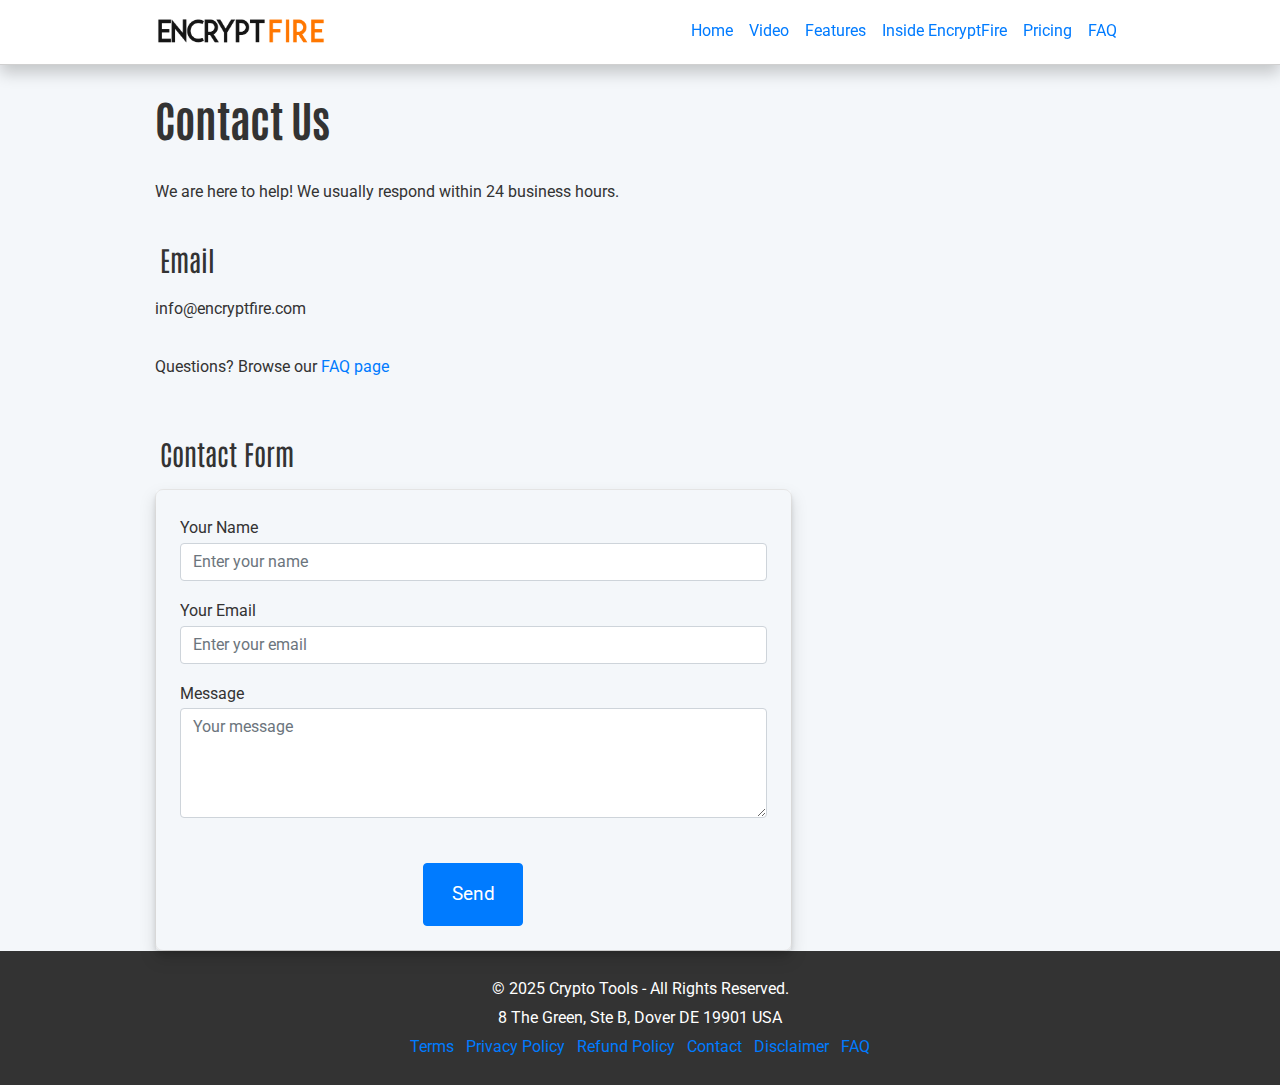
<file: contact.html>
<!DOCTYPE html>
<html lang="en">
  <head>
    <meta charset="UTF-8" />
    <meta name="viewport" content="width=device-width, initial-scale=1.0" />
    <title>Contact Us - EncryptFire</title>
    <link
      rel="stylesheet"
      href="https://stackpath.bootstrapcdn.com/bootstrap/4.5.2/css/bootstrap.min.css"
    />
    <link rel="preconnect" href="https://fonts.googleapis.com" />
    <link rel="preconnect" href="https://fonts.gstatic.com" crossorigin />
    <link
      href="https://fonts.googleapis.com/css2?family=Antonio:wght@100..700&family=Noto+Sans:ital,wght@0,100..900;1,100..900&family=Roboto:ital,wght@0,100..900;1,100..900&display=swap"
      rel="stylesheet"
    />
    <link href="styles.css" rel="stylesheet" />
    <link href="media.css" rel="stylesheet" />
    <link href="styles.css" rel="stylesheet" />
    <link href="media.css" rel="stylesheet" />
    <link rel="apple-touch-icon" sizes="180x180" href="/apple-touch-icon.png">
    <link rel="icon" type="image/png" sizes="32x32" href="/favicon-32x32.png">
    <link rel="icon" type="image/png" sizes="16x16" href="/favicon-16x16.png">
    <link rel="manifest" href="/site.webmanifest">
  </head>
  <body>
    <!-- Navigation -->
    <nav class="navbar navbar-expand-lg bg-white mb-5 fixed-top">
      <div class="container">
        <a class="home-link" href="./index.html"
          ><img
            src="./ef-logo.png"
            alt="EncryptFire Logo"
            class="img-fluid navbar-logo mt-2"
        /></a>

        <button
          class="navbar-toggler"
          type="button"
          data-toggle="collapse"
          data-target="#navbarNav"
          aria-controls="navbarNav"
          aria-expanded="false"
          aria-label="Toggle navigation"
        >
          <span class="text-dark"
            ><?xml version="1.0" encoding="utf-8"?>
            <svg
              width="30px"
              height="30px"
              viewBox="0 0 24 24"
              fill="none"
              xmlns="http://www.w3.org/2000/svg"
            >
              <path
                d="M4 18L20 18"
                stroke="#000000"
                stroke-width="2"
                stroke-linecap="round"
              />
              <path
                d="M4 12L20 12"
                stroke="#000000"
                stroke-width="2"
                stroke-linecap="round"
              />
              <path
                d="M4 6L20 6"
                stroke="#000000"
                stroke-width="2"
                stroke-linecap="round"
              />
            </svg>
          </span>
        </button>
        <div class="collapse navbar-collapse" id="navbarNav">
          <ul class="navbar-nav ml-auto">
            <li class="nav-item">
              <a class="nav-link" href="./index.html">Home</a>
            </li>
            <li class="nav-item">
              <a class="nav-link" href="./index.html#video">Video</a>
            </li>
            <li class="nav-item">
              <a class="nav-link" href="./index.html#features">Features</a>
            </li>
            <li class="nav-item">
              <a class="nav-link" href="./index.html#inside">Inside EncryptFire</a>
            </li>
            <li class="nav-item">
              <a class="nav-link" href="./index.html#pricing">Pricing</a>
            </li>
            <li class="nav-item">
              <a class="nav-link" href="https://help.encryptfire.com/" target="_blank">FAQ</a>
            </li>
          </ul>
        </div>
      </div>
    </nav>
    <!-- END navigation -->
    <div class="body-content">
      <section id="contact">
        <div class="container pb-5 mt-4">
          <h2 class="section-title text-left pt-0">Contact Us</h2>
          <p>
            We are here to help! We usually respond within 24 business hours.
          </p>
          <br />
          <h4>Email</h4>
          <p>
            <span
              class="e-mail"
              data-user="ofni"
              data-website="moc.eriftpyrcne"
            ></span>
          </p>
          <br />Questions? Browse our <a href="https://help.encryptfire.com">FAQ page</a>
        </div>
        <section class="container mt-0">
          <h4>Contact Form</h4>
          <div class="row justify-content-left">
            <div class="col-md-8">
              <section id="form" class="contact-card">
                <form name="contact" action="/form-success" method="POST" netlify class=" p-4 shadow" data-netlify-recaptcha="true">
                  
                  <div class="mb-3">
                    <label class="form-label">Your Name</label>
                    <input type="text" name="name" class="form-control" placeholder="Enter your name" required>
                  </div>
                  <div class="mb-3">
                    <label class="form-label">Your Email</label>
                    <input type="email" name="email" class="form-control" placeholder="Enter your email" required>
                  </div>
                  <div class="mb-3">
                    <label class="form-label">Message</label>
                    <textarea name="message" class="form-control" rows="4" placeholder="Your message" required></textarea>
                  </div>
                  <div data-netlify-recaptcha="true"></div><br>
                  <div class="text-center">
                    <button type="submit" class="btn btn-primary p-3 sendbutton">Send</button>
                  </div>
                </form>
              </section>
            </div>
          </div>
        </section>
    </div>
    <footer class="py-4 footer">
      <div class="container text-center">
        <p>&copy; 2025 Crypto Tools - All Rights Reserved.</p>
        <p>8 The Green, Ste B, Dover DE 19901 USA</p>
        <ul class="list-inline">
          <li class="list-inline-item">
            <a href="./terms.html">Terms</a>
          </li>
          <li class="list-inline-item">
            <a href="./privacy-policy.html">Privacy Policy</a>
          </li>
          <li class="list-inline-item">
            <a href="./refund-policy.html">Refund Policy</a>
          </li>
          <li class="list-inline-item">
            <a href="./contact.html">Contact</a>
          </li>
          <li class="list-inline-item">
            <a href="./disclaimer.html">Disclaimer</a>
          </li>
          <li class="list-inline-item">
            <a href="https://help.encryptfire.com">FAQ</a>
          </li>
          
        </ul>
       
      </div>
    </footer>
    <script src="https://code.jquery.com/jquery-3.5.1.slim.min.js"></script>
    <script src="https://cdn.jsdelivr.net/npm/popper.js@1.16.1/dist/umd/popper.min.js"></script>
    <script src="https://stackpath.bootstrapcdn.com/bootstrap/4.5.2/js/bootstrap.min.js"></script>
  </body>
</html>
</file>
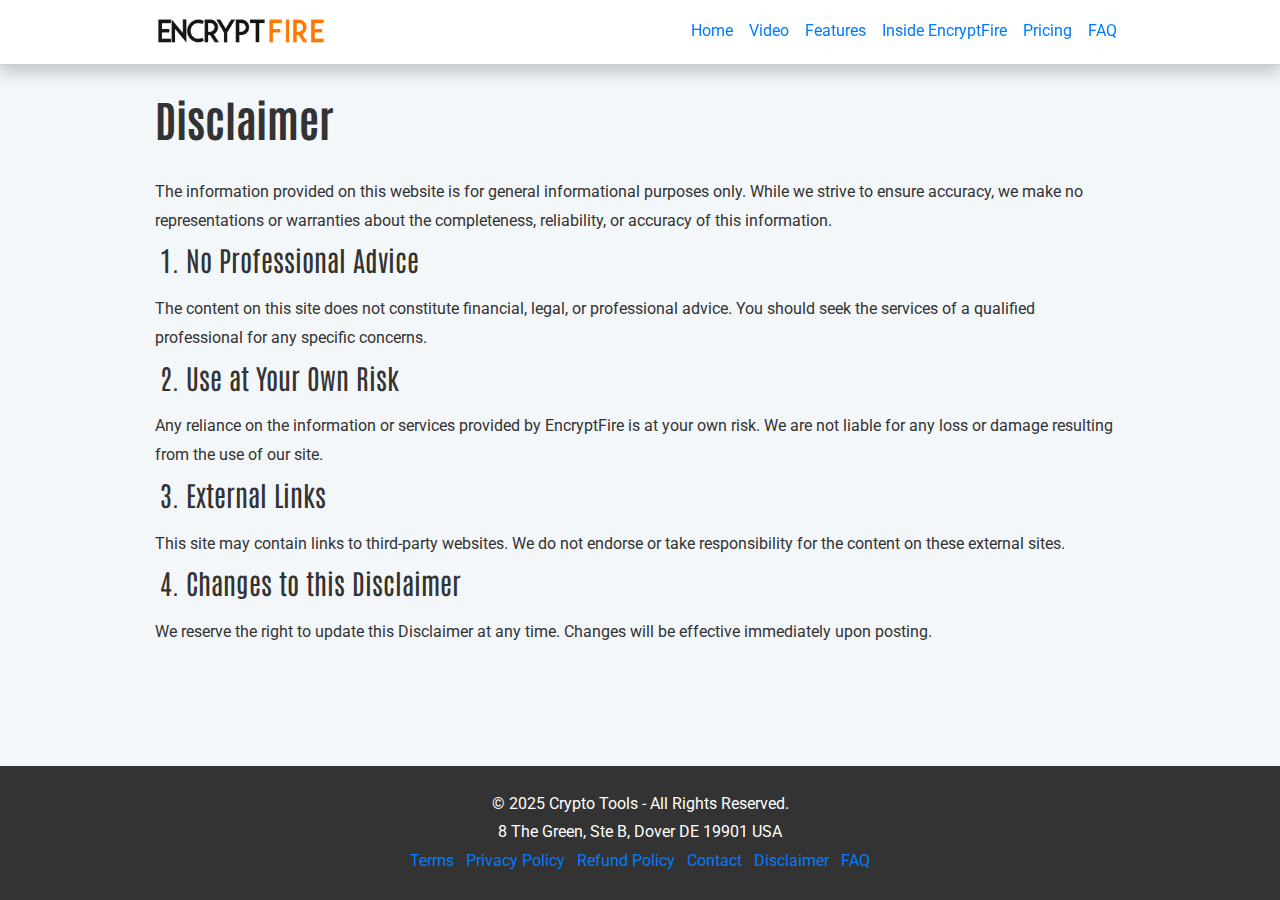
<file: disclaimer.html>
<!DOCTYPE html>
<html lang="en">
  <head>
    <meta charset="UTF-8" />
    <meta name="viewport" content="width=device-width, initial-scale=1.0" />
    <title>Disclaimer - EncryptFire</title>
    <link
      rel="stylesheet"
      href="https://stackpath.bootstrapcdn.com/bootstrap/4.5.2/css/bootstrap.min.css"
    />
    <link rel="preconnect" href="https://fonts.googleapis.com" />
    <link rel="preconnect" href="https://fonts.gstatic.com" crossorigin />
    <link
      href="https://fonts.googleapis.com/css2?family=Antonio:wght@100..700&family=Noto+Sans:ital,wght@0,100..900;1,100..900&family=Roboto:ital,wght@0,100..900;1,100..900&display=swap"
      rel="stylesheet"
    />
    <link href="styles.css" rel="stylesheet" />
    <link href="media.css" rel="stylesheet" />
    <link href="styles.css" rel="stylesheet" />
    <link href="media.css" rel="stylesheet" />
    <link rel="apple-touch-icon" sizes="180x180" href="/apple-touch-icon.png" />
    <link rel="icon" type="image/png" sizes="32x32" href="/favicon-32x32.png" />
    <link rel="icon" type="image/png" sizes="16x16" href="/favicon-16x16.png" />
    <link rel="manifest" href="/site.webmanifest" />
  </head>
  <body>
    <!-- Navigation -->
    <nav class="navbar navbar-expand-lg bg-white mb-5 fixed-top">
      <div class="container">
        <a class="home-link" href="./index.html"
          ><img
            src="./ef-logo.png"
            alt="EncryptFire Logo"
            class="img-fluid navbar-logo mt-2"
        /></a>

        <button
          class="navbar-toggler"
          type="button"
          data-toggle="collapse"
          data-target="#navbarNav"
          aria-controls="navbarNav"
          aria-expanded="false"
          aria-label="Toggle navigation"
        >
          <span class="text-dark"
            ><?xml version="1.0" encoding="utf-8"?>
            <svg
              width="30px"
              height="30px"
              viewBox="0 0 24 24"
              fill="none"
              xmlns="http://www.w3.org/2000/svg"
            >
              <path
                d="M4 18L20 18"
                stroke="#000000"
                stroke-width="2"
                stroke-linecap="round"
              />
              <path
                d="M4 12L20 12"
                stroke="#000000"
                stroke-width="2"
                stroke-linecap="round"
              />
              <path
                d="M4 6L20 6"
                stroke="#000000"
                stroke-width="2"
                stroke-linecap="round"
              />
            </svg>
          </span>
        </button>
        <div class="collapse navbar-collapse" id="navbarNav">
          <ul class="navbar-nav ml-auto">
            <li class="nav-item">
              <a class="nav-link" href="./index.html">Home</a>
            </li>
            <li class="nav-item">
              <a class="nav-link" href="./index.html#video">Video</a>
            </li>
            <li class="nav-item">
              <a class="nav-link" href="./index.html#features">Features</a>
            </li>
            <li class="nav-item">
              <a class="nav-link" href="./index.html#inside"
                >Inside EncryptFire</a
              >
            </li>
            <li class="nav-item">
              <a class="nav-link" href="./index.html#pricing">Pricing</a>
            </li>
            <li class="nav-item">
              <a
                class="nav-link"
                href="https://help.encryptfire.com/"
                target="_blank"
                >FAQ</a
              >
            </li>
          </ul>
        </div>
      </div>
    </nav>
    <!-- END navigation -->
    <div class="body-content">
      <section id="disclaimer">
        <div class="container pb-5 mt-4">
          <h2 class="section-title text-left pt-0">Disclaimer</h2>
          <p>
            The information provided on this website is for general
            informational purposes only. While we strive to ensure accuracy, we
            make no representations or warranties about the completeness,
            reliability, or accuracy of this information.
          </p>
          <h4>1. No Professional Advice</h4>
          <p>
            The content on this site does not constitute financial, legal, or
            professional advice. You should seek the services of a qualified
            professional for any specific concerns.
          </p>
          <h4>2. Use at Your Own Risk</h4>
          <p>
            Any reliance on the information or services provided by EncryptFire
            is at your own risk. We are not liable for any loss or damage
            resulting from the use of our site.
          </p>
          <h4>3. External Links</h4>
          <p>
            This site may contain links to third-party websites. We do not
            endorse or take responsibility for the content on these external
            sites.
          </p>
          <h4>4. Changes to this Disclaimer</h4>
          <p>
            We reserve the right to update this Disclaimer at any time. Changes
            will be effective immediately upon posting.
          </p>
        </div>
      </section>
    </div>
    <footer class="py-4 footer">
      <div class="container text-center">
        <p>&copy; 2025 Crypto Tools - All Rights Reserved.</p>
        <p>8 The Green, Ste B, Dover DE 19901 USA</p>
        <ul class="list-inline">
          <li class="list-inline-item">
            <a href="./terms.html">Terms</a>
          </li>
          <li class="list-inline-item">
            <a href="./privacy-policy.html">Privacy Policy</a>
          </li>
          <li class="list-inline-item">
            <a href="./refund-policy.html">Refund Policy</a>
          </li>
          <li class="list-inline-item">
            <a href="./contact.html">Contact</a>
          </li>
          <li class="list-inline-item">
            <a href="./disclaimer.html">Disclaimer</a>
          </li>
          <li class="list-inline-item">
            <a href="https://help.encryptfire.com" target="_blank">FAQ</a>
          </li>
        </ul>
      </div>
    </footer>
    <script src="https://code.jquery.com/jquery-3.5.1.slim.min.js"></script>
    <script src="https://cdn.jsdelivr.net/npm/popper.js@1.16.1/dist/umd/popper.min.js"></script>
    <script src="https://stackpath.bootstrapcdn.com/bootstrap/4.5.2/js/bootstrap.min.js"></script>
  </body>
</html>
</file>
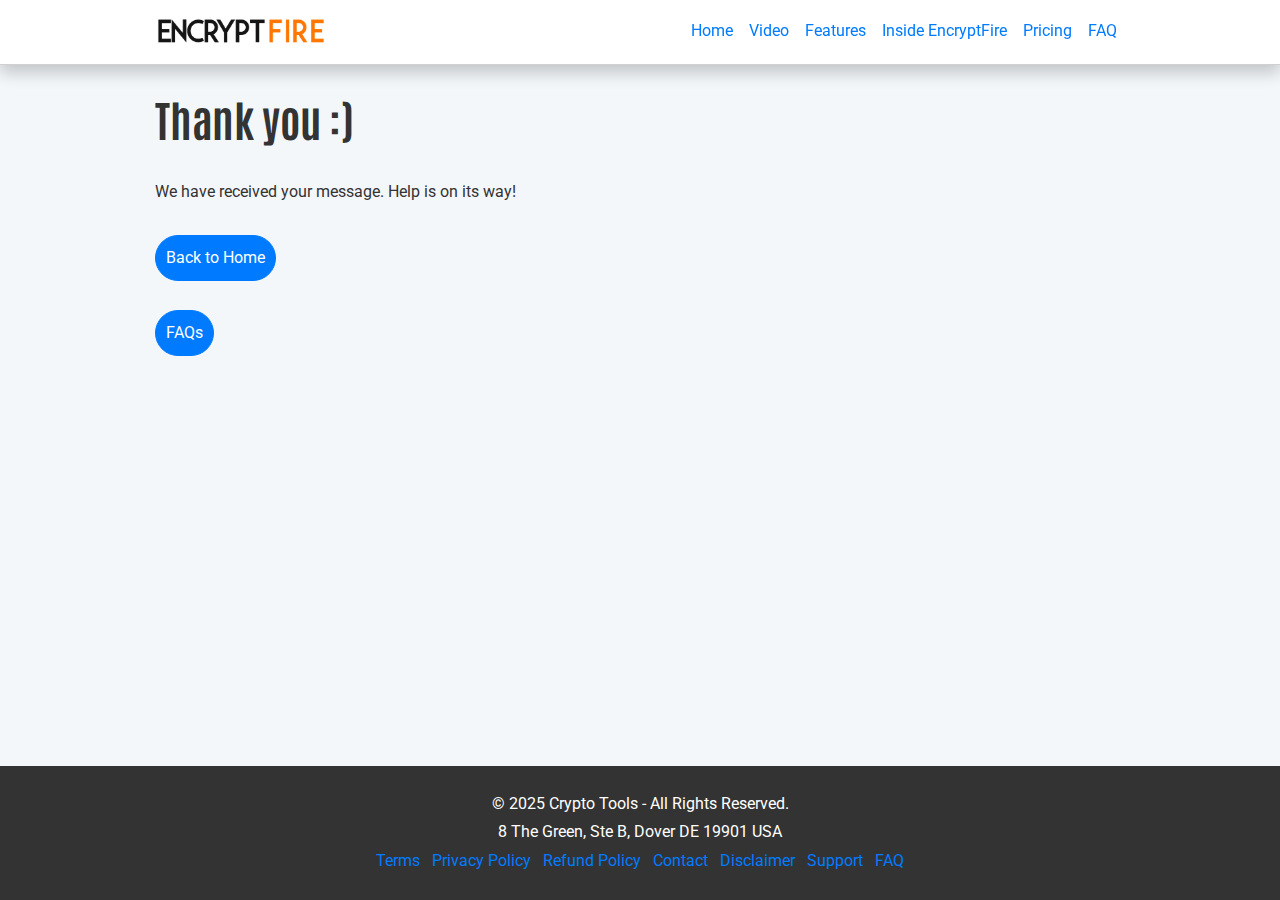
<file: form-success.html>
<!DOCTYPE html>
<html lang="en">
  <head>
    <meta charset="UTF-8" />
    <meta name="viewport" content="width=device-width, initial-scale=1.0" />
    <title>Thank you! - EncryptFire</title>
    <meta name="robots" content="noindex" />
    <link
      rel="stylesheet"
      href="https://stackpath.bootstrapcdn.com/bootstrap/4.5.2/css/bootstrap.min.css"
    />
    <link rel="preconnect" href="https://fonts.googleapis.com" />
    <link rel="preconnect" href="https://fonts.gstatic.com" crossorigin />
    <link
      href="https://fonts.googleapis.com/css2?family=Antonio:wght@100..700&family=Noto+Sans:ital,wght@0,100..900;1,100..900&family=Roboto:ital,wght@0,100..900;1,100..900&display=swap"
      rel="stylesheet"
    />
    <link href="styles.css" rel="stylesheet" />
    <link href="media.css" rel="stylesheet" />
    <link href="styles.css" rel="stylesheet" />
    <link href="media.css" rel="stylesheet" />
    <link rel="apple-touch-icon" sizes="180x180" href="/apple-touch-icon.png" />
    <link rel="icon" type="image/png" sizes="32x32" href="/favicon-32x32.png" />
    <link rel="icon" type="image/png" sizes="16x16" href="/favicon-16x16.png" />
    <link rel="manifest" href="/site.webmanifest" />
  </head>
  <body>
    <!-- Navigation -->
    <nav class="navbar navbar-expand-lg bg-white mb-5 fixed-top">
      <div class="container">
        <a class="home-link" href="./index.html"
          ><img
            src="./ef-logo.png"
            alt="EncryptFire Logo"
            class="img-fluid navbar-logo mt-2"
        /></a>

        <button
          class="navbar-toggler"
          type="button"
          data-toggle="collapse"
          data-target="#navbarNav"
          aria-controls="navbarNav"
          aria-expanded="false"
          aria-label="Toggle navigation"
        >
          <span class="text-dark"
            ><?xml version="1.0" encoding="utf-8"?>
            <svg
              width="30px"
              height="30px"
              viewBox="0 0 24 24"
              fill="none"
              xmlns="http://www.w3.org/2000/svg"
            >
              <path
                d="M4 18L20 18"
                stroke="#000000"
                stroke-width="2"
                stroke-linecap="round"
              />
              <path
                d="M4 12L20 12"
                stroke="#000000"
                stroke-width="2"
                stroke-linecap="round"
              />
              <path
                d="M4 6L20 6"
                stroke="#000000"
                stroke-width="2"
                stroke-linecap="round"
              />
            </svg>
          </span>
        </button>
        <div class="collapse navbar-collapse" id="navbarNav">
          <ul class="navbar-nav ml-auto">
            <li class="nav-item">
              <a class="nav-link" href="./index.html">Home</a>
            </li>
            <li class="nav-item">
              <a class="nav-link" href="./index.html#video">Video</a>
            </li>
            <li class="nav-item">
              <a class="nav-link" href="./index.html#features">Features</a>
            </li>
            <li class="nav-item">
              <a class="nav-link" href="./index.html#inside"
                >Inside EncryptFire</a
              >
            </li>
            <li class="nav-item">
              <a class="nav-link" href="./index.html#pricing">Pricing</a>
            </li>
            <li class="nav-item">
              <a
                class="nav-link"
                href="https://help.encryptfire.com/"
                target="_blank"
                >FAQ</a
              >
            </li>
          </ul>
        </div>
      </div>
    </nav>
    <!-- END navigation -->
    <div class="body-content">
      <section id="contact">
        <div class="container pb-5 mt-4">
          <h2 class="section-title text-left pt-0">Thank you :)</h2>
          <p>We have received your message. Help is on its way!</p>
          <br />
          <a href="./index.html" class="btn btn-primary">Back to Home</a
          ><br /><br />
          <a
            href="https://help.encryptfire.com"
            target="_blank"
            class="btn btn-primary"
            >FAQs</a
          >
        </div>
      </section>
    </div>
    <footer class="py-4 footer">
      <div class="container text-center">
        <p>&copy; 2025 Crypto Tools - All Rights Reserved.</p>
        <p>8 The Green, Ste B, Dover DE 19901 USA</p>
        <ul class="list-inline">
          <li class="list-inline-item">
            <a href="./terms.html">Terms</a>
          </li>
          <li class="list-inline-item">
            <a href="./privacy-policy.html">Privacy Policy</a>
          </li>
          <li class="list-inline-item">
            <a href="./refund-policy.html">Refund Policy</a>
          </li>
          <li class="list-inline-item">
            <a href="./contact.html">Contact</a>
          </li>
          <li class="list-inline-item">
            <a href="./disclaimer.html">Disclaimer</a>
          </li>
          <li class="list-inline-item">
            <a href="https://help.encryptfire.com">Support</a>
          </li>
          <li class="list-inline-item">
            <a href="https://help.encryptfire.com" target="_blank">FAQ</a>
          </li>
        </ul>
      </div>
    </footer>
    <script src="https://code.jquery.com/jquery-3.5.1.slim.min.js"></script>
    <script src="https://cdn.jsdelivr.net/npm/popper.js@1.16.1/dist/umd/popper.min.js"></script>
    <script src="https://stackpath.bootstrapcdn.com/bootstrap/4.5.2/js/bootstrap.min.js"></script>
  </body>
</html>
</file>
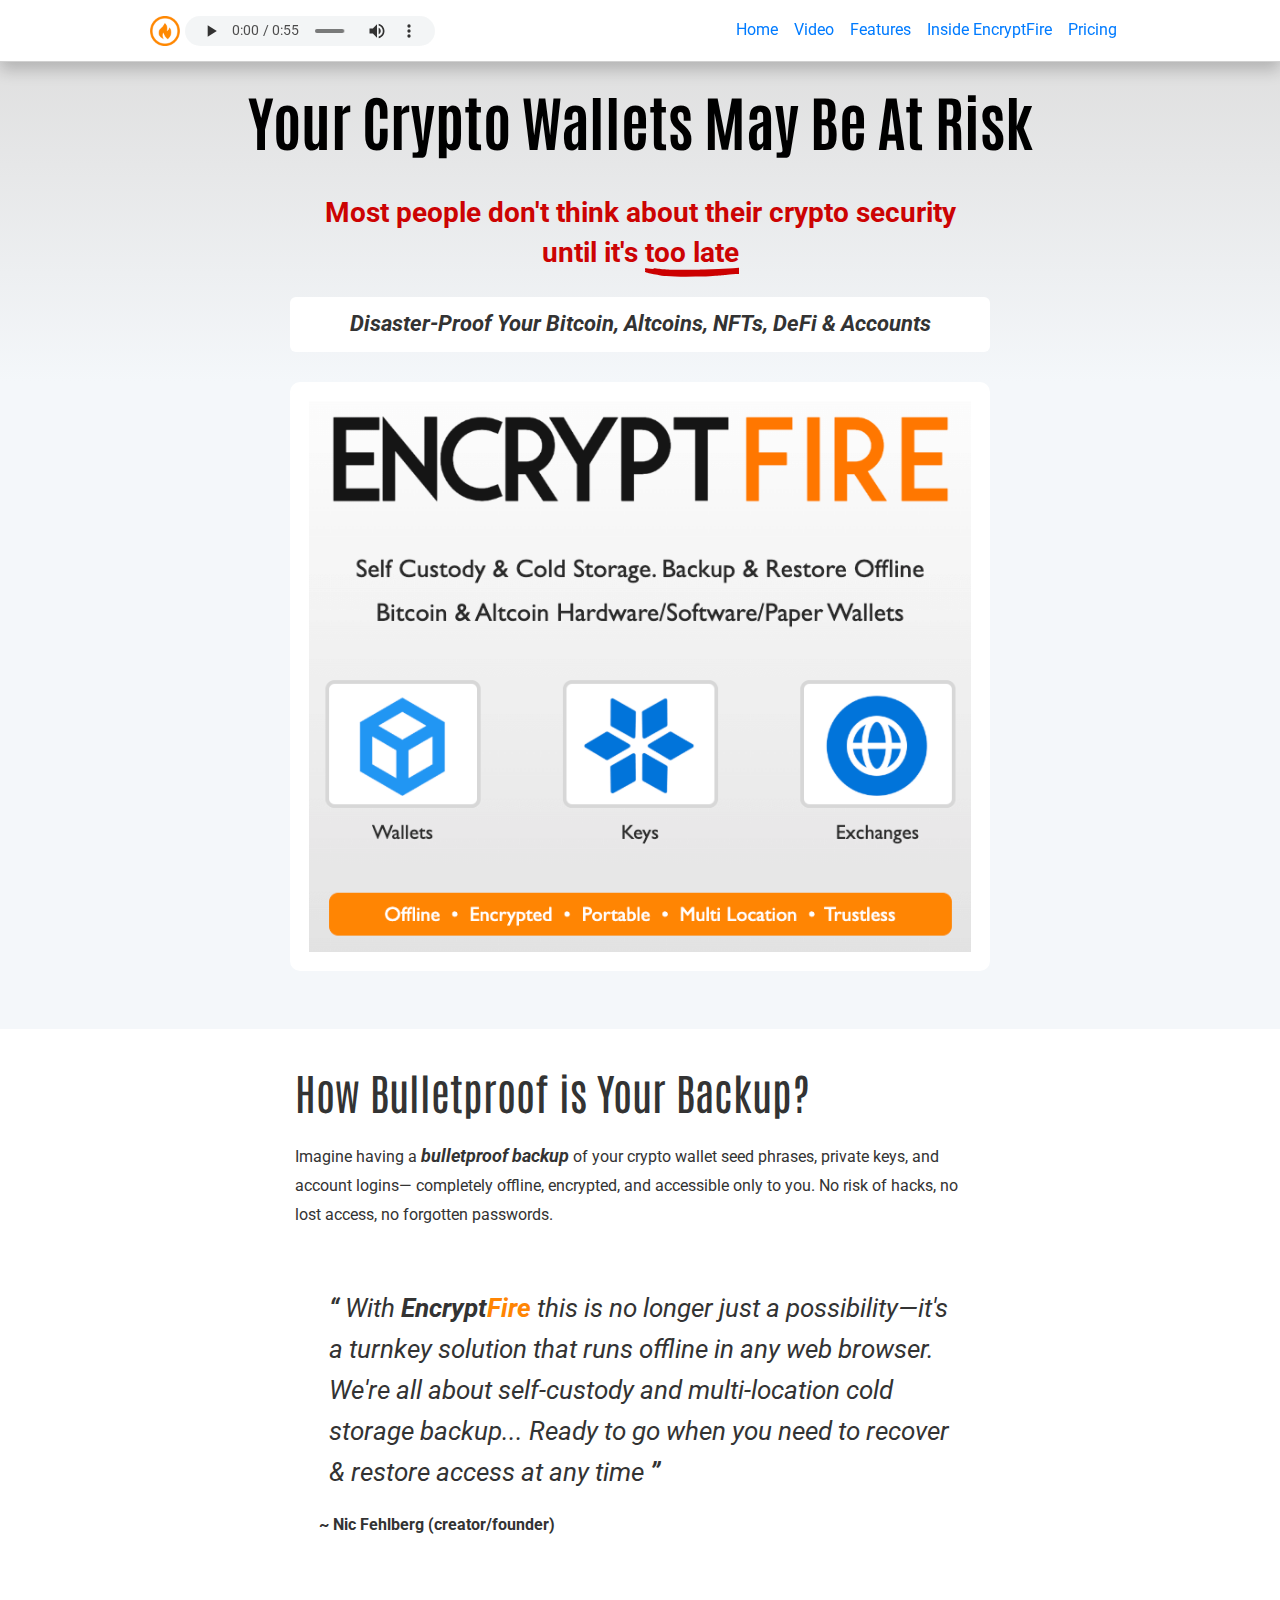
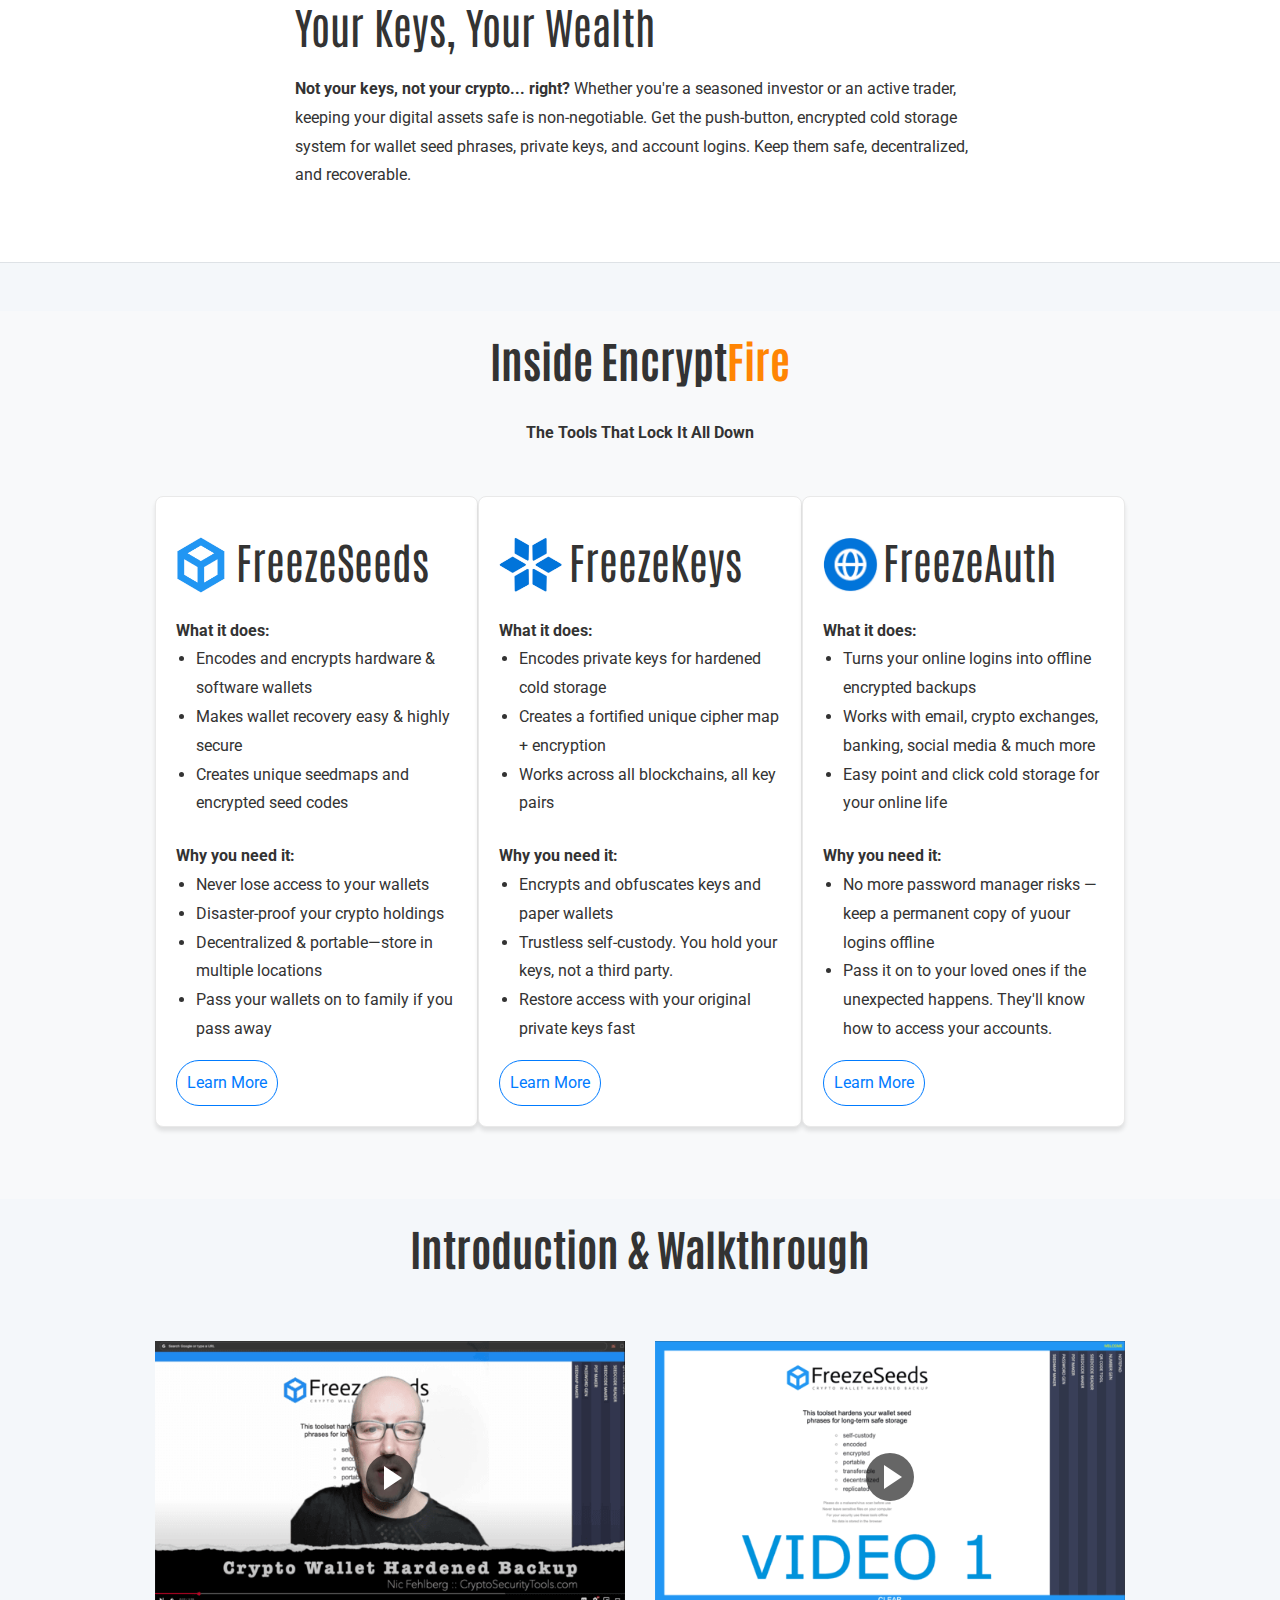
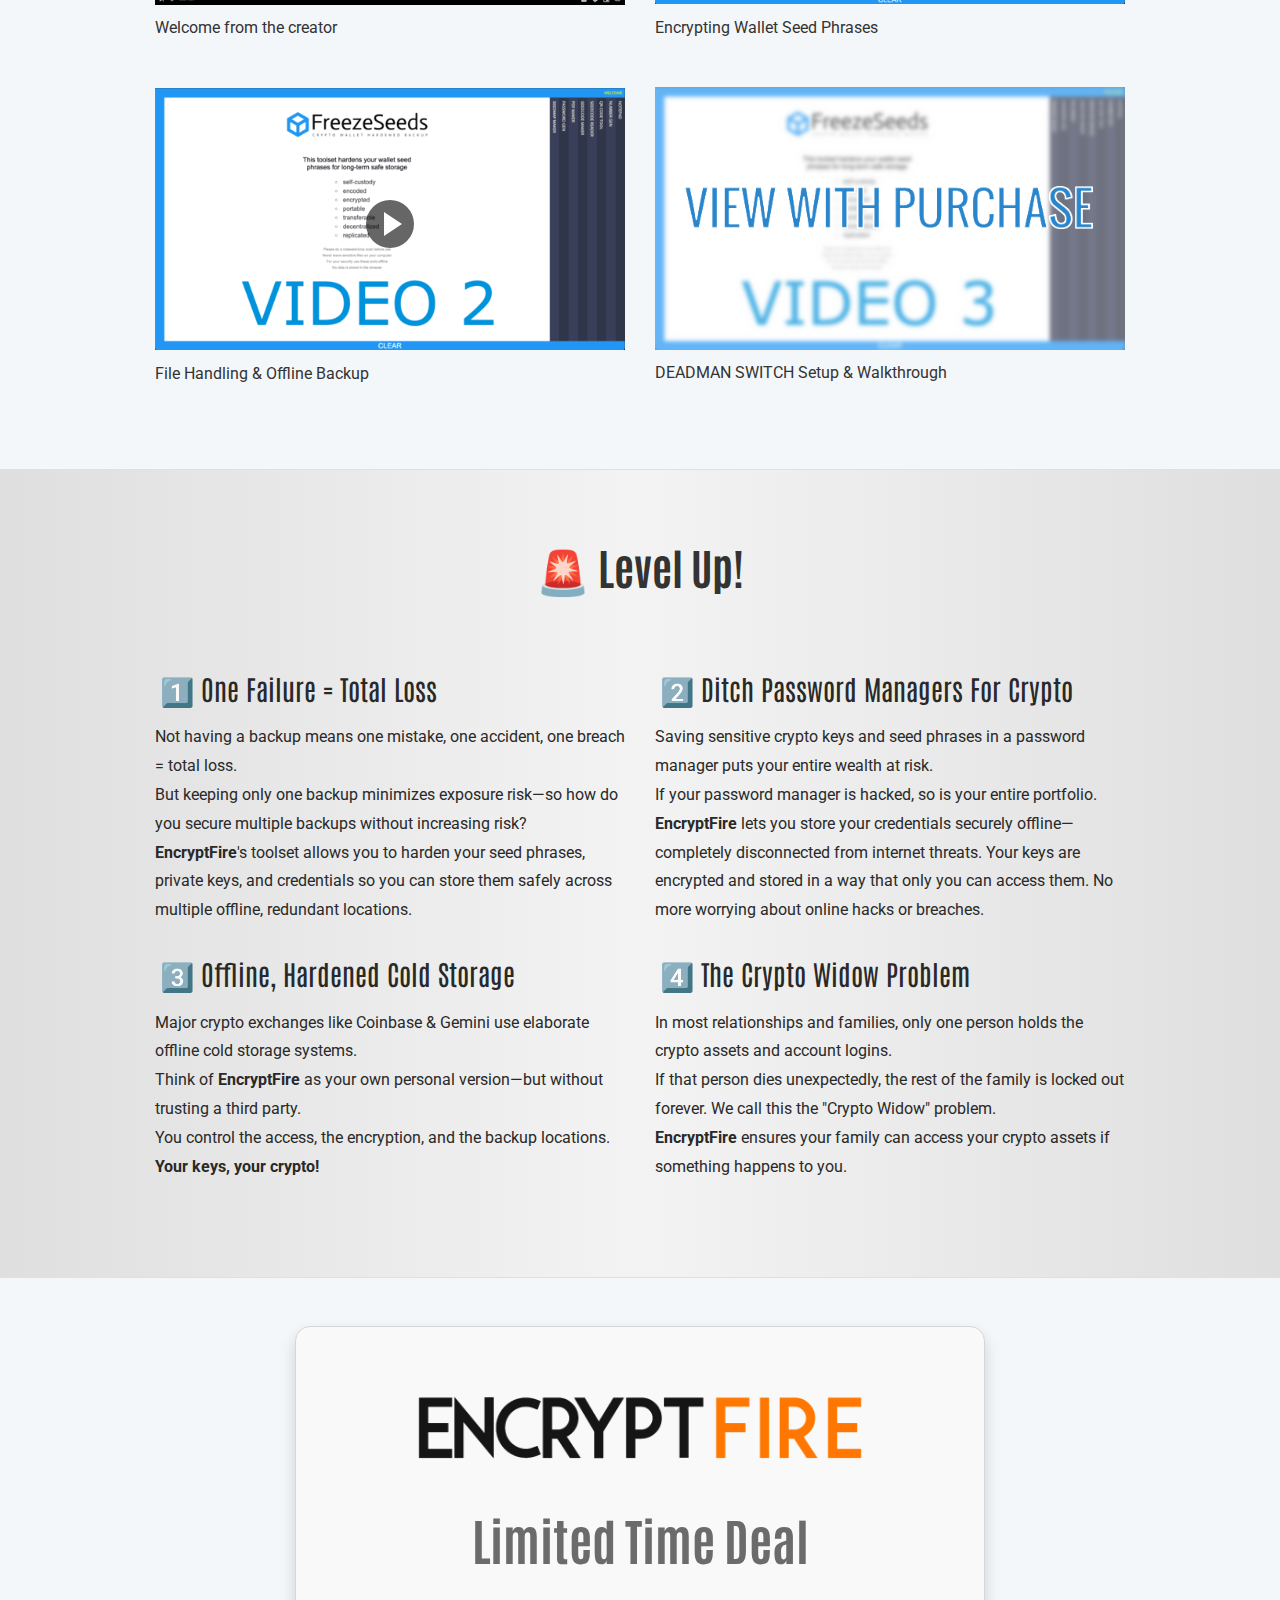
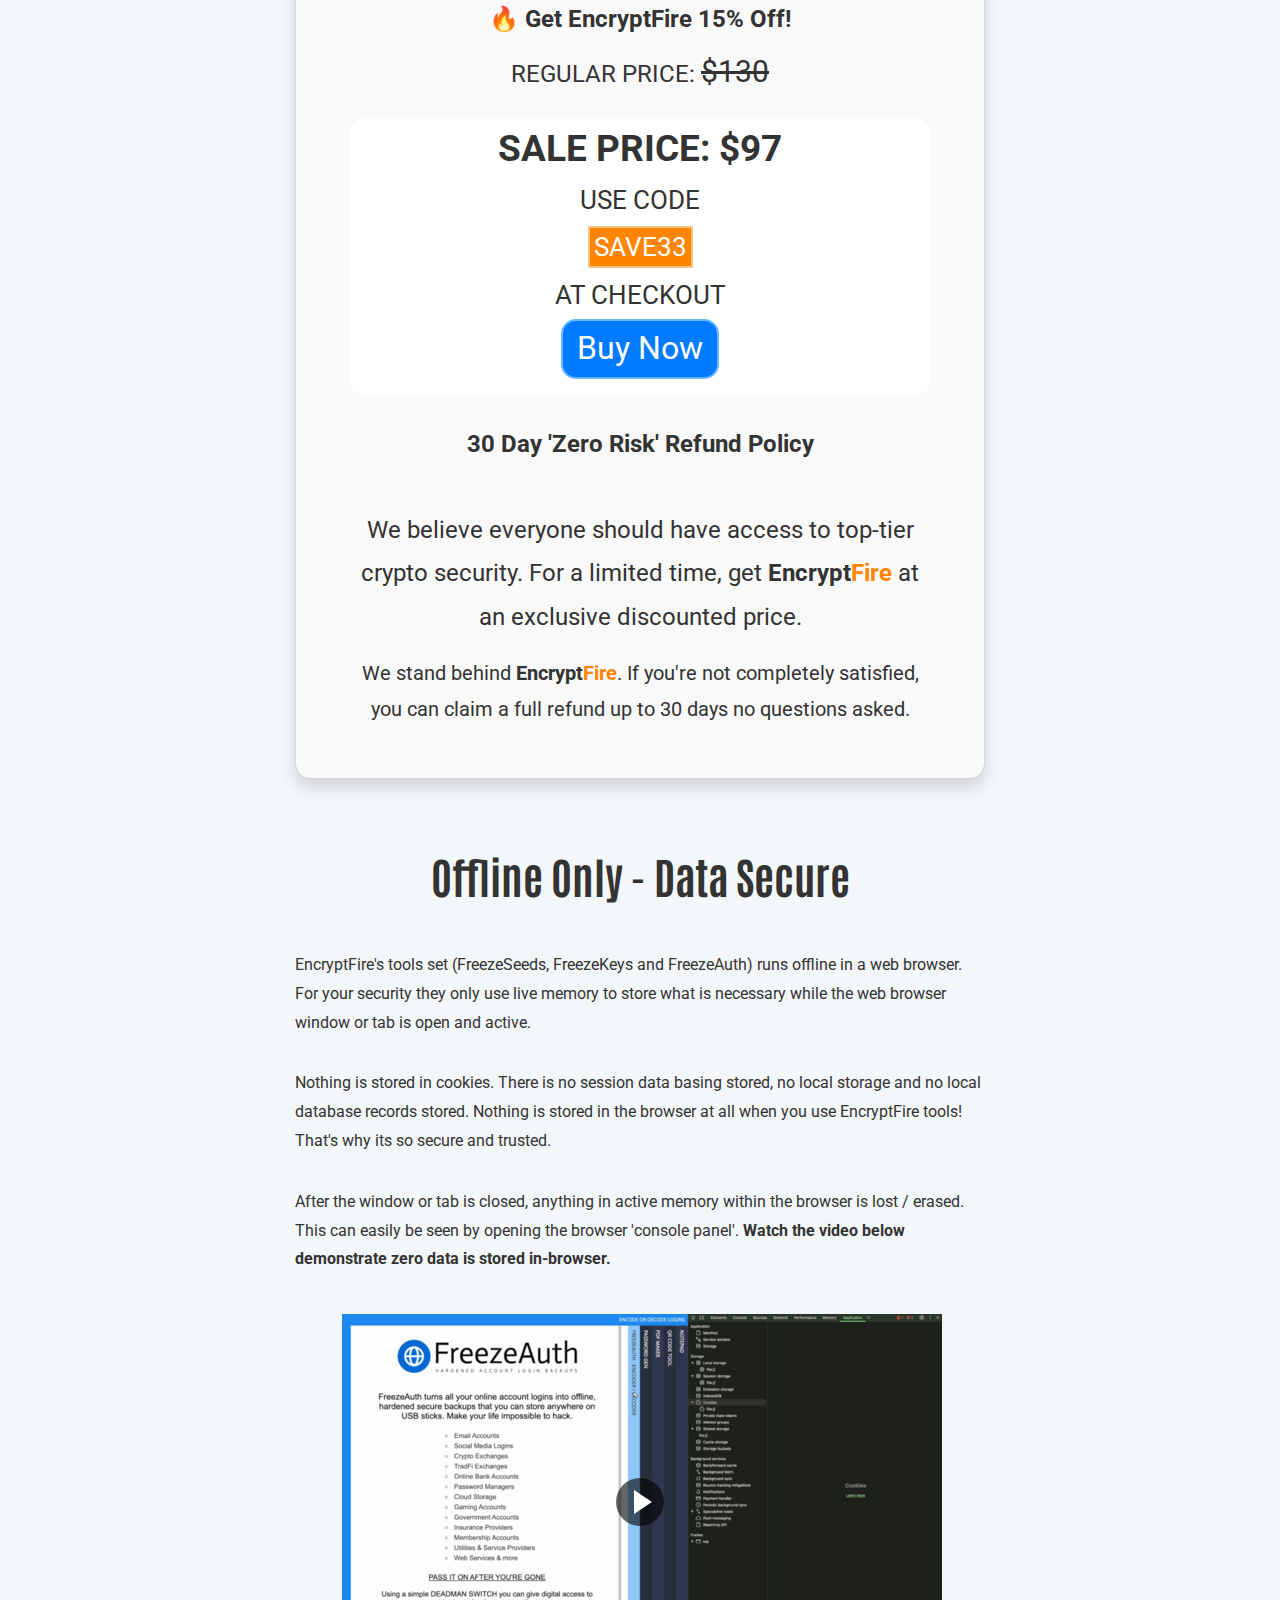
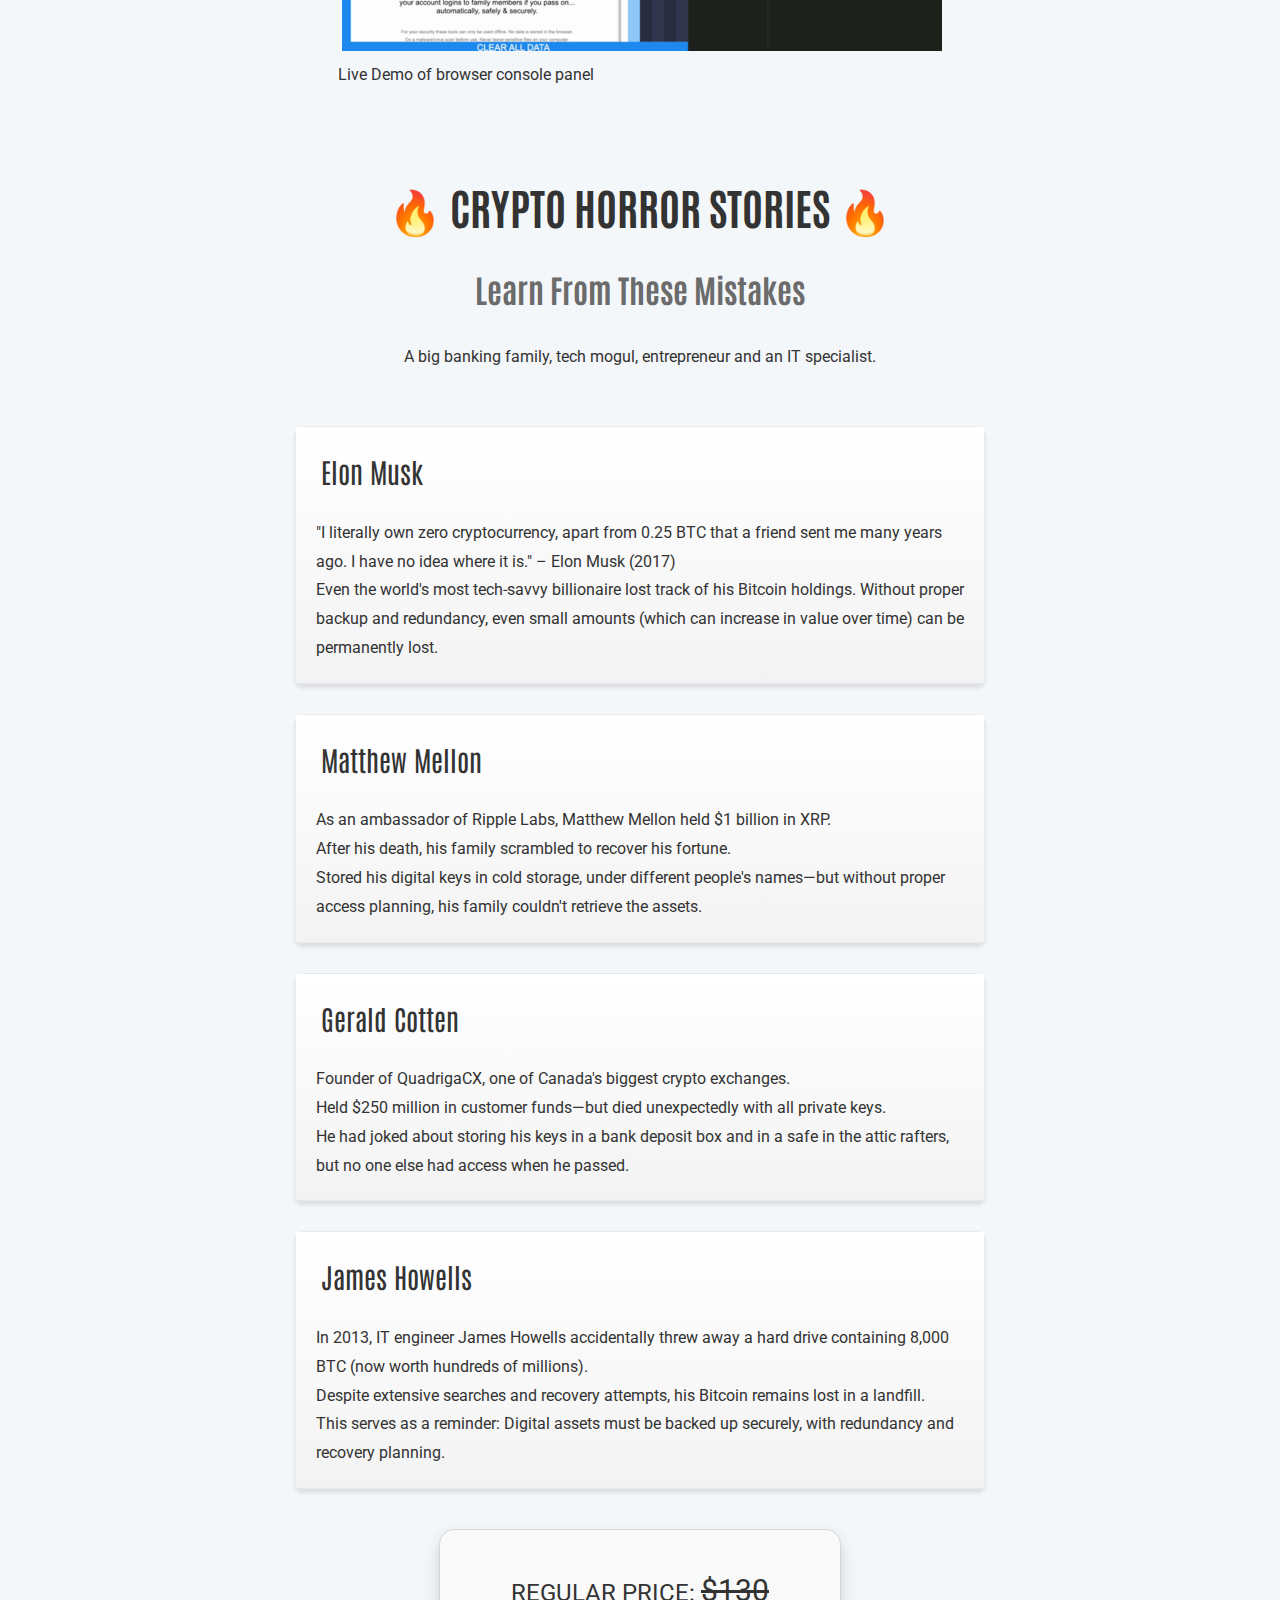
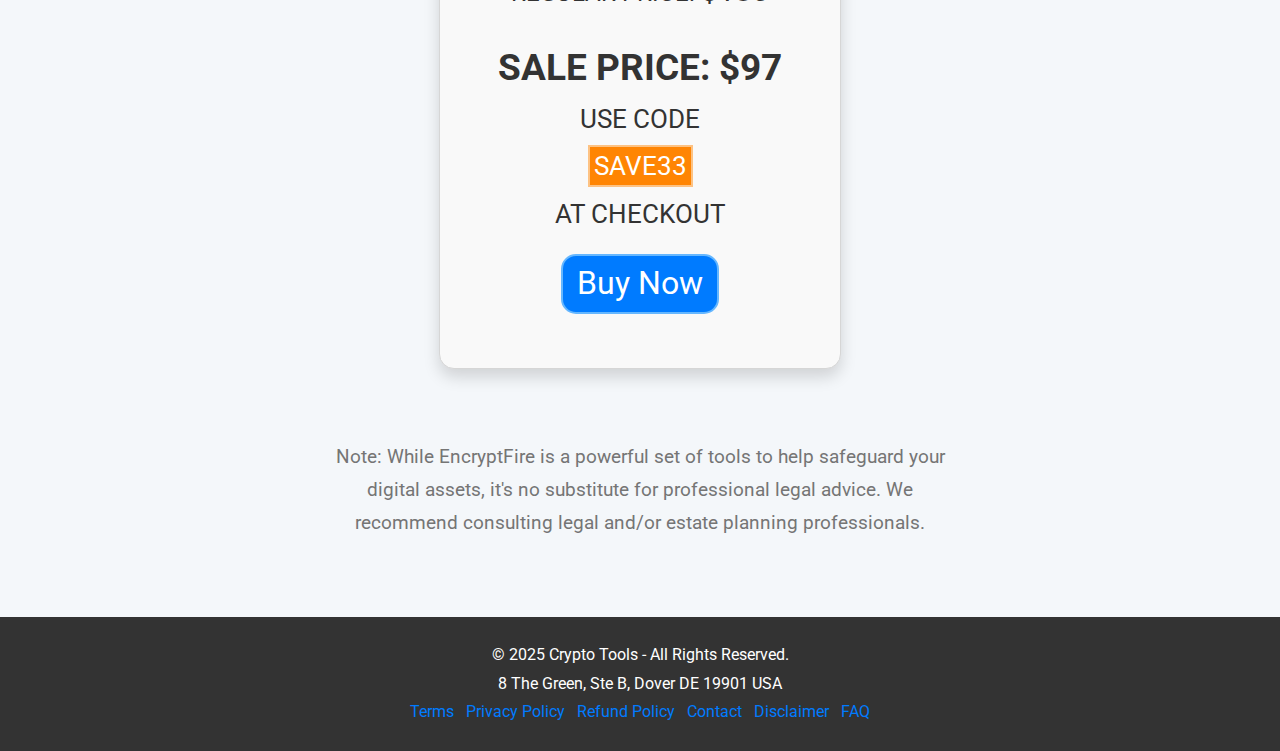
<file: index-saved.html>
<!DOCTYPE html>
<html lang="en">
  <head>
    <meta charset="UTF-8" />
    <meta
      name="viewport"
      content="width=device-width, initial-scale=1, shrink-to-fit=no"
    />
    <title>EncryptFire Crypto Security Tools</title>
    <!-- Bootstrap CSS -->
    <link
      rel="stylesheet"
      href="https://stackpath.bootstrapcdn.com/bootstrap/4.5.2/css/bootstrap.min.css"
    />
    <link rel="preconnect" href="https://fonts.googleapis.com">
    <link rel="preconnect" href="https://fonts.gstatic.com" crossorigin>
    <link href="https://fonts.googleapis.com/css2?family=Antonio:wght@100..700&family=Noto+Sans:ital,wght@0,100..900;1,100..900&family=Roboto:ital,wght@0,100..900;1,100..900&display=swap" rel="stylesheet">
    <link href="styles.css" rel="stylesheet" />
    <link href="media.css" rel="stylesheet" />
    <link href="styles.css" rel="stylesheet" />
    <link href="media.css" rel="stylesheet" />
    <link rel="apple-touch-icon" sizes="180x180" href="/apple-touch-icon.png">
    <link rel="icon" type="image/png" sizes="32x32" href="/favicon-32x32.png">
    <link rel="icon" type="image/png" sizes="16x16" href="/favicon-16x16.png">
    <link rel="manifest" href="/site.webmanifest">
    

  </head>
  <body>
    <!-- Navigation -->
    <nav class="navbar navbar-expand-lg fixed-top">
      <div class="container">
        
        <div class="logo-container">
          
          <figure>
            
            <img src="./encryptfire-icon.png" height="30px" width="30px" alt="EncryptFire Icon" class=" navbar-icon" />
            
            <audio controls src="./ef-explainer.mp3"></audio>
          </figure>
        
        <!-- <img src="./ef-logo.png" alt="EncryptFire Logo" class="img-fluid navbar-logo" /> -->
        
        </div>
        <button
          class="navbar-toggler"
          type="button"
          data-toggle="collapse"
          data-target="#navbarNav"
          aria-controls="navbarNav"
          aria-expanded="false"
          aria-label="Toggle navigation"
        >
          <span class=" text-dark"><?xml version="1.0" encoding="utf-8"?><!-- Uploaded to: SVG Repo, www.svgrepo.com, Generator: SVG Repo Mixer Tools -->
            <svg width="30px" height="30px" viewBox="0 0 24 24" fill="none" xmlns="http://www.w3.org/2000/svg">
            <path d="M4 18L20 18" stroke="#000000" stroke-width="2" stroke-linecap="round"/>
            <path d="M4 12L20 12" stroke="#000000" stroke-width="2" stroke-linecap="round"/>
            <path d="M4 6L20 6" stroke="#000000" stroke-width="2" stroke-linecap="round"/>
            </svg></span>
        </button>
        <div class="collapse navbar-collapse" id="navbarNav">
          <ul class="navbar-nav ml-auto">
            <li class="nav-item">
              <a class="nav-link" href="#">Home</a>
            </li>
            <li class="nav-item">
              <a class="nav-link" href="#video">Video</a>
            </li>
            <li class="nav-item">
              <a class="nav-link" href="#features">Features</a>
            </li>
            <li class="nav-item">
              <a class="nav-link" href="#inside">Inside EncryptFire</a>
            </li>
            <li class="nav-item">
              <a class="nav-link" href="#pricing">Pricing</a>
            </li>
            
          </ul>
        </div>
      </div>
    </nav>

    <!-- Hero Section with Logo & Subheadline -->
    <section class="hero">
      <div class="container">
        
        <span class="subheader ">
          <span class="larger antonio hero-headline">Your Crypto Wallets <br class="break"/>May Be At Risk</span>
          <span class="narrow"><span class="strong large-subheader red smallscreen largescreen"> Most people don't think about their crypto security <br class="wide-break"/>until it's <span class="svg-underline underline">too late</span></span>
          
          <!-- <br><span class="featured">The problem of losing access to your crypto wallet and keys <span class="">has been solved</span></span><br> -->
          
          <span class="strong quote-bigger white-highlight mt-4">Disaster-Proof Your Bitcoin, Altcoins, NFTs, DeFi & Accounts</span>
        
      </div>
    </section>
    <section>
      <div class="text-center">
        <img src="./screenshot-ef.png" alt="EncryptFire Screenshot" class="screenshot img-fluid" />
      </div>
    </section>

   
    <!-- Introduction -->
    <section class="pb-5 mb-5 mt-5 border-bottom bg-white">
      <div class="container container-narrow mb-4">
        <h2 class="antonio-h2 text-left pt-4">How Bulletproof is Your Backup?</h2>
        <p>
          Imagine having a <span class="strong quote">bulletproof backup</span> of your crypto wallet seed phrases,
          private keys, and account logins— completely offline, encrypted, and
          accessible only to you. No risk of hacks, no lost access, no forgotten
          passwords.
        </p>
        <p class="mt-5 largequote highlight ml-4 mr-4 italic">
          <span class="curlyquotes ">“</span> With <span class="strong ">Encrypt<span class="orange-text">Fire</span></span> this is no longer just a possibility—it's a turnkey
          solution that runs offline in any web browser. We're all about self-custody
          and multi-location cold storage backup... Ready to go when you need to recover & restore access at any time <span class="curlyquotes">”</span><div class="text-left ml-4 mt-2  strong">~ Nic Fehlberg (creator/founder)</div>
        </p>
        <h3 class="pt-5 antonio-h3 security-simplified text-left">
          Your Keys, Your Wealth
        </h3>
        <p>
          <span class="strong">Not your keys, not your crypto... right?</span> Whether you're a seasoned investor or an active trader,
          keeping your digital assets safe is non-negotiable. Get the push-button, encrypted cold storage system for wallet seed phrases, private keys, and account logins. Keep them safe, decentralized, and recoverable.
        </p>
      </div>
    </section>



    

    <!-- Inside EncryptFire (Cards) -->
    <div id="inside"></div>
    <section class="bg-light pb-5 mt-0 pt-0">
      <div class=" container">
        <h2 class="section-title antonio" >Inside <span class="strong">Encrypt<span class="orange-text">Fire</span></span></h2>
        <p class="text-center mb-5">
          <span class="strong">The Tools That Lock It All Down</span>
        </p>
        <div class="d-flex flex-wrap">
          <!-- FreezeSeeds Card -->
          <div class="card-col mb-4 ">
            <div class="card h-100">
              <div class="card-body ">
                
                <h3 class="card-title "><span class="headline-icon fs-icon"><span class="headline-spacer-narrow">FreezeSeeds</span></span></h3>

                <p><span class="strong">What it does:</span></p>
                <ul>
                  <li>
                    Encodes and encrypts hardware &amp; software wallets
                  </li>
                  <li>Makes wallet recovery easy & highly secure</li>
                  <li>Creates unique seedmaps and encrypted seed codes</li>
                </ul>
                <p class="pt-4"><span class="strong">Why you need it:</span></p>
                <ul>
                  <li>Never lose access to your wallets</li>
                  <li>Disaster-proof your crypto holdings</li>
                  <li>
                    Decentralized &amp; portable—store in multiple locations
                  </li>
                  <li>
                    Pass your wallets on to family if you pass away
                  </li>
                </ul>
                <a href="https://freezeseeds.com" target="_blank" class="btn btn-outline-primary mt-3">Learn More</a>
              </div>
            </div>
          </div>
          <!-- FreezeKeys Card -->
          <div class="card-col mb-4">
            <div class="card h-100">
              <div class="card-body">

                <h3 class="card-title "><span class="headline-icon fk-icon"><span class="headline-spacer">FreezeKeys</span></span></h3>

                <p><span class="strong">What it does:</span></p>
                <ul>
                  <li>Encodes private keys for hardened cold storage</li>
                  <li>
                    Creates a fortified unique cipher map + encryption
                  </li>
                  <li>
                    Works across all blockchains, all key pairs
                  </li>
                </ul>
                <p class="pt-4"><span class="strong">Why you need it:</span></p>
                <ul>
                  <li>Encrypts and obfuscates keys and paper wallets</li>
                  <li>
                    Trustless self-custody. You hold your keys, not a third
                    party.
                  </li>
                  <li>Restore access with your original private keys fast</li>
                </ul>
                <a href="https://freezekeys.com" target="_blank" class="btn btn-outline-primary mt-3">Learn More</a>
              </div>
            </div>
          </div>
          <!-- FreezeAuth Card -->
          <div class="card-col mb-4">
            <div class="card h-100">
              <div class="card-body">
                
                
                <h3 class="card-title "><span class="headline-icon fa-icon"><span class="headline-spacer-narrow">FreezeAuth</span></span></h3>
                
                <p><span class="strong">What it does:</span></p>
                <ul>
                  <li>
                    Turns your online logins into offline encrypted backups
                  </li>
                  <li>
                    Works with email, crypto exchanges, banking, social media
                    &amp; much more
                  </li>
                  <li>Easy point and click cold storage for your online life</li>
                </ul>
                <p class="pt-4"><span class="strong">Why you need it:</span></p>
                <ul>
                  <li>
                    No more password manager risks — keep a permanent copy of yuour logins offline
                  </li>
                  <li>
                    Pass it on to your loved ones if the unexpected happens. They'll know how to access your accounts.
                  </li>
                </ul>
                <a href="#demo" class="btn btn-outline-primary mt-3">Learn More</a>
              </div>
            </div>
          </div>
        </div>
      </div>
    </section>

     <!-- Video Section -->
      <div id="video"></div>
      <section class="mb-5 pb-3">
        <h3 class="section-title antonio">Introduction & Walkthrough</h3>
        <div class="mt-3 container ">
          <div class="row">
            
            <!-- Left Column: Two stacked video thumbnails -->
            <div class="col-md-6 mb-3">
              <div class="row">
                <div class="col-12 mb-3 d-flex justify-content-center">
                  <div
                    class="video-thumbnail"
                    data-bs-toggle="modal"
                    data-bs-target="#videoModal0"
                    style="cursor: pointer;"
                  >
                  <div class="video-thumbnail position-relative" data-bs-toggle="modal" data-bs-target="#videoModal0" style="cursor: pointer;"></div>
                    <img
                      src="welcome-video.png"
                      alt="Welcome from the creator"
                      class="img-fluid"
                    />
                    <label>Welcome from the creator</label>
                    <!-- Play Button -->
                    <svg class="play-button" viewBox="0 0 100 100" fill="white">
                      <circle cx="50" cy="50" r="40" fill="rgba(0, 0, 0, 0.6)" />
                      <polygon points="40,30 70,50 40,70" fill="white" />
                    </svg>
                  </div>
                </div>
                <div class="col-12 d-flex justify-content-center">
                  <div
                    class="video-thumbnail"
                    data-bs-toggle="modal"
                    data-bs-target="#videoModal2"
                    style="cursor: pointer;"
                  >
                  <div class="video-thumbnail position-relative" data-bs-toggle="modal" data-bs-target="#videoModal2" style="cursor: pointer;"></div>
                    <img
                      src="v2.png"
                      alt="Video 2"
                      class="img-fluid"
                    />
                    <label>File Handling & Offline Backup</label>
                    
                    
                    <!-- Play Button -->
                    <svg class="play-button" viewBox="0 0 100 100" fill="white">
                      <circle cx="50" cy="50" r="40" fill="rgba(0, 0, 0, 0.6)" />
                      <polygon points="40,30 70,50 40,70" fill="white" />
                    </svg>
                  </div>
                </div>
              </div>
            </div>
            <!-- Right Column: Two stacked video thumbnails -->
            <div class="col-md-6">
              <div class="row">
                <div class="col-12 mb-3 d-flex justify-content-center">
                  <div
                    class="video-thumbnail"
                    data-bs-toggle="modal"
                    data-bs-target="#videoModal1"
                    style="cursor: pointer;"
                  >
                  <div class="video-thumbnail position-relative" data-bs-toggle="modal" data-bs-target="#videoModal1" style="cursor: pointer;"></div>
                    <img
                      src="v1.png"
                      alt="Video 1"
                      class="img-fluid"
                    />
                    <label>Encrypting Wallet Seed Phrases</label>
                    <!-- Play Button -->
                    <svg class="play-button" viewBox="0 0 100 100" fill="white">
                      <circle cx="50" cy="50" r="40" fill="rgba(0, 0, 0, 0.6)" />
                      <polygon points="40,30 70,50 40,70" fill="white" />
                    </svg>
                  </div>
                </div>
                <div class="col-12 d-flex justify-content-center">
                  <div
                    
                  >
                  <div class="video-thumbnail position-relative"  ></div>
                    <img
                      src="v3-vid.png"
                      alt="Video 3"
                      class="img-fluid"
                    />
                    <label>DEADMAN SWITCH Setup & Walkthrough</label>
                    <!-- Play Button -->
                    <!-- <svg class="play-button" viewBox="0 0 100 100" fill="white">
                      <circle cx="50" cy="50" r="40" fill="rgba(0, 0, 0, 0.6)" />
                      <polygon points="40,30 70,50 40,70" fill="white" />
                    </svg> -->
                  </div>
                </div>
              </div>
            </div>
          </div>
        </div>

  <!-- Modal for Video 0 -->
<div class="modal fade custom-video-modal" id="videoModal0" tabindex="-1" aria-labelledby="videoModal0Label" aria-hidden="true">
  <div class="modal-dialog modal-dialog-centered custom-video-dialog">
    <div class="modal-content">
      <div class="modal-header d-flex justify-content-end border-0">
        <button
          type="button"
          class="btn btn-warning btn-lg rounded-circle p-3"
          data-bs-dismiss="modal"
          aria-label="Close"
        ></button>
      </div>
      <div class="modal-body p-0">
        <!-- Bootstrap's ratio class maintains the 16:9 aspect ratio -->
        <div class="ratio embed-responsive embed-responsive-16by9">
          <iframe
            src="https://www.youtube.com/embed/hYmC-IE7vS0?si=vJbGKP0Mhg7Sqb-n"
            title="YouTube video player"
            allow="accelerometer; clipboard-write; encrypted-media; gyroscope; picture-in-picture"
            allowfullscreen
          ></iframe>
        </div>
      </div>
    </div>
  </div>
</div>

  <!-- Modal for Video 1 -->
<div class="modal fade custom-video-modal" id="videoModal1" tabindex="-1" aria-labelledby="videoModal1Label" aria-hidden="true">
  <div class="modal-dialog modal-dialog-centered custom-video-dialog">
    <div class="modal-content">
      <div class="modal-header d-flex justify-content-end border-0">
        <button
          type="button"
          class="btn btn-warning btn-lg rounded-circle p-3"
          data-bs-dismiss="modal"
          aria-label="Close"
        ></button>
      </div>
      <div class="modal-body p-0">
        <!-- Bootstrap's ratio class maintains the 16:9 aspect ratio -->
        <div class="ratio embed-responsive embed-responsive-16by9">
          <iframe
            src="https://www.youtube.com/embed/t4GBFQFpXnQ?si=g4IoI-jXHe6vA_12"
            title="YouTube video player"
            allow="accelerometer; clipboard-write; encrypted-media; gyroscope; picture-in-picture"
            allowfullscreen
          ></iframe>
        </div>
      </div>
    </div>
  </div>
</div>

<!-- new modal for video 2 -->
<div class="modal fade custom-video-modal" id="videoModal2" tabindex="-1" aria-labelledby="videoModal2Label" aria-hidden="true">
  <div class="modal-dialog modal-dialog-centered custom-video-dialog">
    <div class="modal-content">
      <div class="modal-header d-flex justify-content-end border-0">
        <button
          type="button"
          class="btn btn-warning btn-lg rounded-circle p-3"
          data-bs-dismiss="modal"
          aria-label="Close"
        ></button>
      </div>
      <div class="modal-body p-0">
        <!-- Bootstrap's ratio class maintains the 16:9 aspect ratio -->
        <div class="ratio embed-responsive embed-responsive-16by9">
          <iframe
            src="https://www.youtube.com/embed/kISPbLPyg0Q?si=k7a2OmPjP6RBwGxt"
            title="YouTube video player"
            allow="accelerometer; clipboard-write; encrypted-media; gyroscope; picture-in-picture"
            allowfullscreen
          ></iframe>
        </div>
      </div>
    </div>
  </div>
</div>


   <!-- New Modal for Video 3 -->
<div class="modal fade custom-video-modal" id="videoModal3" tabindex="-1" aria-labelledby="videoModal3Label" aria-hidden="true">
  <div class="modal-dialog modal-dialog-centered custom-video-dialog">
    <div class="modal-content">
      <div class="modal-header d-flex justify-content-end border-0">
        <button
          type="button"
          class="btn btn-warning btn-lg rounded-circle p-3"
          data-bs-dismiss="modal"
          aria-label="Close"
        ></button>
      </div>
      <div class="modal-body p-0">
        <!-- Bootstrap's ratio class maintains the 16:9 aspect ratio -->
        <div class="ratio embed-responsive embed-responsive-16by9 ">
          <iframe
            src="https://www.youtube.com/embed/bBWxBHbwlVw?si=4QWY3wF64mCau8tW"
            title="YouTube video player"
            allow="accelerometer; clipboard-write; encrypted-media; gyroscope; picture-in-picture"
            allowfullscreen
          ></iframe>
        </div>
      </div>
    </div>
  </div>
</div>

<div class="modal fade custom-video-modal" id="videoModal4" tabindex="-1" aria-labelledby="videoModal3Label" aria-hidden="true">
  <div class="modal-dialog modal-dialog-centered custom-video-dialog">
    <div class="modal-content">
      <div class="modal-header d-flex justify-content-end border-0">
        <button
          type="button"
          class="btn btn-warning btn-lg rounded-circle p-3"
          data-bs-dismiss="modal"
          aria-label="Close"
        ></button>
      </div>
      <div class="modal-body p-0">
        <!-- Bootstrap's ratio class maintains the 16:9 aspect ratio -->
        <div class="ratio embed-responsive embed-responsive-16by9 ">
          <iframe
            src="https://www.youtube.com/embed/eaFg2yLqYo0?si=uDzr4NR4B1-du4Tz"
            title="YouTube video player"
            allow="accelerometer; clipboard-write; encrypted-media; gyroscope; picture-in-picture"
            allowfullscreen
          ></iframe>
        </div>
      </div>
    </div>
  </div>
</div>

  

  
</section>


    

    

    <!-- Features Section -->
    <div id="features"></div>
    <section class="levelup py-5 ">
      <div class="container mb-5">
        <h2 class="section-title pb-5  antonio">🚨 Level Up!</h2>
        <div class="row">
          <div class="col-md-6">
            <h4>1️⃣ One Failure = Total Loss</h4>
            <ul>
              <li>
                Not having a backup means one mistake, one accident, one breach
                = total loss.
              </li>
              <li>
                But keeping only one backup minimizes exposure risk—so how do
                you secure multiple backups without increasing risk?
              </li>
              <li>
                <span class="strong">Encrypt<span class="">Fire</span></span>'s toolset allows you to harden your seed phrases,
                private keys, and credentials so you can store them safely
                across multiple offline, redundant locations.
              </li>
            </ul>
          </div>
          <div class="col-md-6">
            <h4>2️⃣ Ditch Password Managers For Crypto</h4>
            <ul>
              <li>
                Saving sensitive crypto keys and seed phrases in a password
                manager puts your entire wealth at risk.
              </li>
              <li>
                If your password manager is hacked, so is your entire portfolio.
              </li>
              <li>
                <span class="strong">Encrypt<span class="">Fire</span></span> lets you store your credentials securely
                offline—completely disconnected from internet threats.
                Your keys are encrypted and stored in a way that only you can access them.
                No more worrying about online hacks or breaches.
              </li>
            </ul>
          </div>
        </div>
        <div class="row mt-4">
          <div class="col-md-6">
            <h4>3️⃣ Offline, Hardened Cold Storage</h4>
            <ul>
              <li>
                Major crypto exchanges like Coinbase & Gemini use elaborate
                offline cold storage systems.
              </li>
              <li>
                Think of <span class="strong">Encrypt<span class="">Fire</span></span> as your own personal version—but without
                trusting a third party.
              </li>
              <li>
                You control the access, the encryption, and the backup
                locations. <span class="strong">Your keys, your crypto!</span>
              </li>
            </ul>
          </div>
          <div class="col-md-6">
            <h4>4️⃣ The Crypto Widow Problem</h4>
            <ul>
              <li>
                In most relationships and families, only one person holds the
                crypto assets and account logins.
              </li>
              <li>
                If that person dies unexpectedly, the rest of the family is
                locked out forever. We call this the "Crypto Widow" problem.
                </li>
                <li>
                <span class="strong">Encrypt<span class="">Fire</span></span> ensures your family can access your crypto assets if something happens to you.
                </li>
              </li>
            </ul>
          </div>
        </div>
      </div>
    </section>

    

     

     <!-- Offer Section -->
      <div id="pricing"></div>
     <section class=" mt-0 pt-5 offer-section">
      <div class="container container-narrow d-flex justify-content-center mb-5" id="cta">
        <div class="card offer-card pricing">
          <div class="card-body text-center">
            <h2 class="font-weight-bold mb-1">
              <img src="./ef-logo.png" alt="EncryptFire Logo" class="img-fluid offer-logo" /><div class="limited-offer">Limited Time Deal</div>
            </h2>
            <span class="strong">🔥 Get EncryptFire 15% Off!</span>
            <div class="mb-1 p-1 ">
              <div class="">
                REGULAR PRICE: <span class="strike ">$130 </span>
                <div class="highlight quote-price   pt-2 pb-3 px-4 text-center "><span class="strong large">SALE PRICE: $97</span><br> 
                    USE CODE<br><span class="orange white p-1">SAVE33</span><br>AT CHECKOUT
                    <br><a href="https://encryptfire.gumroad.com/l/download/save33/?wanted=true" target="_blank" class="btn btn-primary bigbutton "
                    >Buy Now</a>
                    
                  </div>

                

              
              
              
              </div>
          </div>
          
            <p class="mb-4  left  center">
              <div class="strong">30 Day 'Zero Risk' Refund Policy</div><br>
              We believe everyone should have access to top-tier crypto
              security. For a limited time, get <span class="strong">Encrypt<span class="orange-text">Fire</span></span> at an exclusive
              discounted price.
            </p>
            
            
            <p class="my-3">
              
              <div class="center smaller"
                >We stand behind <span class="strong">Encrypt<span class="orange-text">Fire</span></span>. If you're not completely
                satisfied, you can claim a full refund up to 30 days no
                questions asked.</div>
            </p>
          </div>
          
        </div>
      </div>
      <!-- end offer section -->

      <!-- full width videos -->
       <section id="full-videos">
      <div class="container container-narrow mb-4">
        <h2 class="section-title antonio">Offline Only - Data Secure</span></h2>
        
        <p class="py-3">EncryptFire's tools set (FreezeSeeds, FreezeKeys and FreezeAuth) runs offline in a web browser. For your security they only use live memory to store what is necessary while the web browser window or tab is open and active.</p>

        <p class="py-3">Nothing is stored in cookies. There is no session data basing stored, no local storage and no local database records stored. Nothing is stored in the browser at all when you use EncryptFire tools! That's why its so secure and trusted.</p>

<p class="py-3">After the window or tab is closed, anything in active memory within the browser is lost / erased. This can easily be seen by opening the browser 'console panel'. <span class="strong">Watch the video below demonstrate zero data is stored in-browser.</span></p>
</div>

      <div class="col-md-12">
        <div class="row">
          <div class="col-12 mb-3 d-flex justify-content-center">
            <div
              class="video-thumbnail"
              data-bs-toggle="modal"
              data-bs-target="#videoModal4"
              style="cursor: pointer;"
            >
            <div class="video-thumbnail position-relative" data-bs-toggle="modal" data-bs-target="#videoModal4" style="cursor: pointer;"></div>
              <img
                src="v4.png"
                alt="Video 4"
                class="img-fluid"
              />
              <br>
              <label>Live Demo of browser console panel</label>
              <!-- Play Button -->
              <svg class="play-button" viewBox="0 0 100 100" fill="white">
                <circle cx="50" cy="50" r="40" fill="rgba(0, 0, 0, 0.6)" />
                <polygon points="40,30 70,50 40,70" fill="white" />
              </svg>
            </div>
          </div>
          
        </div>
      </div>
      </section>
      <!-- end full width videos  -->

      <!-- Crypto Disasters -->
    <section class="py-1 mt-5 disaster-section">
      <div class="container">
        <h2 class="section-title antonio">
          🔥 CRYPTO HORROR STORIES 🔥<br><span class="disasters-subheader">Learn From These Mistakes</span>
        </h2>
        <p class="text-center pb-4 narrow-col">
          A big banking family, tech mogul, entrepreneur and an IT specialist.
        </p>

        <div class="card-disasters mb-3">
          <div class="card-body">
            <h4 class="card-title">Elon Musk</h4>
            <p class="card-text">
              <em
                >"I literally own zero cryptocurrency, apart from 0.25 BTC that
                a friend sent me many years ago. I have no idea where it is." –
                Elon Musk (2017)</em
              >
            </p>
            <ul>
              <li>
                Even the world's most tech-savvy billionaire lost track of his
                Bitcoin holdings. Without proper backup and redundancy, even
                small amounts (which can increase in value over time) can be
                permanently lost.
              </li>
            </ul>
          </div>
        </div>

        <div class="card-disasters mb-3">
          <div class="card-body">
            <h4 class="card-title">Matthew Mellon</h4>
            <ul>
              <li>
                As an ambassador of Ripple Labs, Matthew Mellon held $1 billion
                in XRP.
              </li>
              <li>
                After his death, his family scrambled to recover his fortune.
              </li>
              <li>
                Stored his digital keys in cold storage, under different
                people's names—but without proper access planning, his family
                couldn't retrieve the assets.
              </li>
            </ul>
          </div>
        </div>

        <div class="card-disasters mb-3">
          <div class="card-body">
            <h4 class="card-title">Gerald Cotten</h4>
            <ul>
              <li>
                Founder of QuadrigaCX, one of Canada's biggest crypto exchanges.
              </li>
              <li>
                Held $250 million in customer funds—but died unexpectedly with
                all private keys.
              </li>
              <li>
                He had joked about storing his keys in a bank deposit box and in
                a safe in the attic rafters, but no one else had access when he
                passed.
              </li>
            </ul>
          </div>
        </div>

        <div class="card-disasters mb-3">
          <div class="card-body">
            <h4 class="card-title">James Howells</h4>
            <ul>
              <li>
                In 2013, IT engineer James Howells accidentally threw away a
                hard drive containing 8,000 BTC (now worth hundreds of
                millions).
              </li>
              <li>
                Despite extensive searches and recovery attempts, his Bitcoin
                remains lost in a landfill.
              </li>
              <li>
                This serves as a reminder: Digital assets must be backed up
                securely, with redundancy and recovery planning.
              </li>
            </ul>
          </div>
        </div>
        <div id="topBtn" onclick="topFunction()"><img src="./up.svg" alt="Up Arrow" /></div>
        
      </div>
    </section>
    <!-- end crypto horror stories section -->
     <!-- Offer Section 2 (short) -->
     
     <section class=" mt-1 pt-3 ">
      <div class="container container-narrow d-flex justify-content-center mb-5" id="">
        <div class="card offer-card pricing">
          <div class=" text-center">
            
            <div class="mb-1 p-1 ">
              <div class="">
                REGULAR PRICE: <span class="strike ">$130 </span>
                <div class=" quote-price   pt-2 pb-3 px-4 text-center "><span class="strong large">SALE PRICE: $97</span><br> 
                    USE CODE<br><span class="orange white p-1">SAVE33</span><br>AT CHECKOUT
                    <br><a href="https://encryptfire.gumroad.com/l/download/save33/?wanted=true" target="_blank" class="mt-3 btn btn-primary bigbutton "
                    >Buy Now</a>
                    
                  </div>

                

              
              
              
              </div>
          </div>
          
            
            
            
            
          </div>
          
        </div>
      </div>
      <!-- end offer section -->
    <!-- start disclaimer -->
     <section id="disclaimer">
      <div class="container container-narrow d-flex justify-content-center my-5">
        <div class=" mb-1 note">
          <div class=" text-center p-4">
            <div class="center small">
              Note: While EncryptFire is a powerful set of tools to help safeguard your digital assets, it's no substitute for professional legal advice. We recommend consulting legal and/or estate planning professionals.
            </div>
          </div>
        </div>
      </div>
    </section>
    <!-- end start disclaimer -->
     <section id="footer">
    <footer class="py-4 footer">
      <div class="container text-center">
        <p>&copy; 2025 Crypto Tools - All Rights Reserved.</p>
        <p>8 The Green, Ste B, Dover DE 19901 USA</p>
        <ul class="list-inline">
          <li class="list-inline-item">
            <a href="./terms.html">Terms</a>
          </li>
          <li class="list-inline-item">
            <a href="./privacy-policy.html">Privacy Policy</a>
          </li>
          <li class="list-inline-item">
            <a href="./refund-policy.html">Refund Policy</a>
          </li>
          <li class="list-inline-item">
            <a href="./contact.html">Contact</a>
          </li>
          <li class="list-inline-item">
            <a href="./disclaimer.html">Disclaimer</a>
          </li>
          <li class="list-inline-item">
            <a href="https://help.encryptfire.com" target="_blank">FAQ</a>
          </li>
        </ul>
      </div>
    </footer>
    </section>
    
    
    <!-- Bootstrap JS and dependencies -->
    <script src="https://code.jquery.com/jquery-3.5.1.slim.min.js"></script>
    <script src="https://cdn.jsdelivr.net/npm/popper.js@1.16.1/dist/umd/popper.min.js"></script>
    <script src="https://stackpath.bootstrapcdn.com/bootstrap/4.5.2/js/bootstrap.min.js"></script>
    <script>
      window.onscroll = function() {scrollFunction()};
      
        function scrollFunction() {
            if (document.body.scrollTop > 100 || document.documentElement.scrollTop > 100) {
                document.getElementById("topBtn").style.display = "block";
            } else {
                document.getElementById("topBtn").style.display = "none";
            }
        }
        
        function topFunction() {
            document.body.scrollTop = 0;
            document.documentElement.scrollTop = 0;
        }

        document.addEventListener("DOMContentLoaded", function () {
            const navLinks = document.querySelectorAll(".nav-link");
            const navbarCollapse = document.querySelector(".navbar-collapse");

            navLinks.forEach(link => {
                link.addEventListener("click", function () {
                    if (navbarCollapse.classList.contains("show")) {
                        new bootstrap.Collapse(navbarCollapse).hide();
                    }
                });
            });
        });

    </script>
    <script src="https://cdn.jsdelivr.net/npm/bootstrap@5.3.0/dist/js/bootstrap.bundle.min.js"></script>

    <script>
      ['videoModal0','videoModal1', 'videoModal2', 'videoModal3', 'videoModal4'].forEach(function(modalID) {
        var modalEl = document.getElementById(modalID);
        modalEl.addEventListener('hidden.bs.modal', function () {
          var iframe = modalEl.querySelector('iframe');
          // Reset the iframe src attribute to stop the video
          iframe.src = iframe.src;
        });
      });
    </script>

    
  
  </body>
</html>
</file>
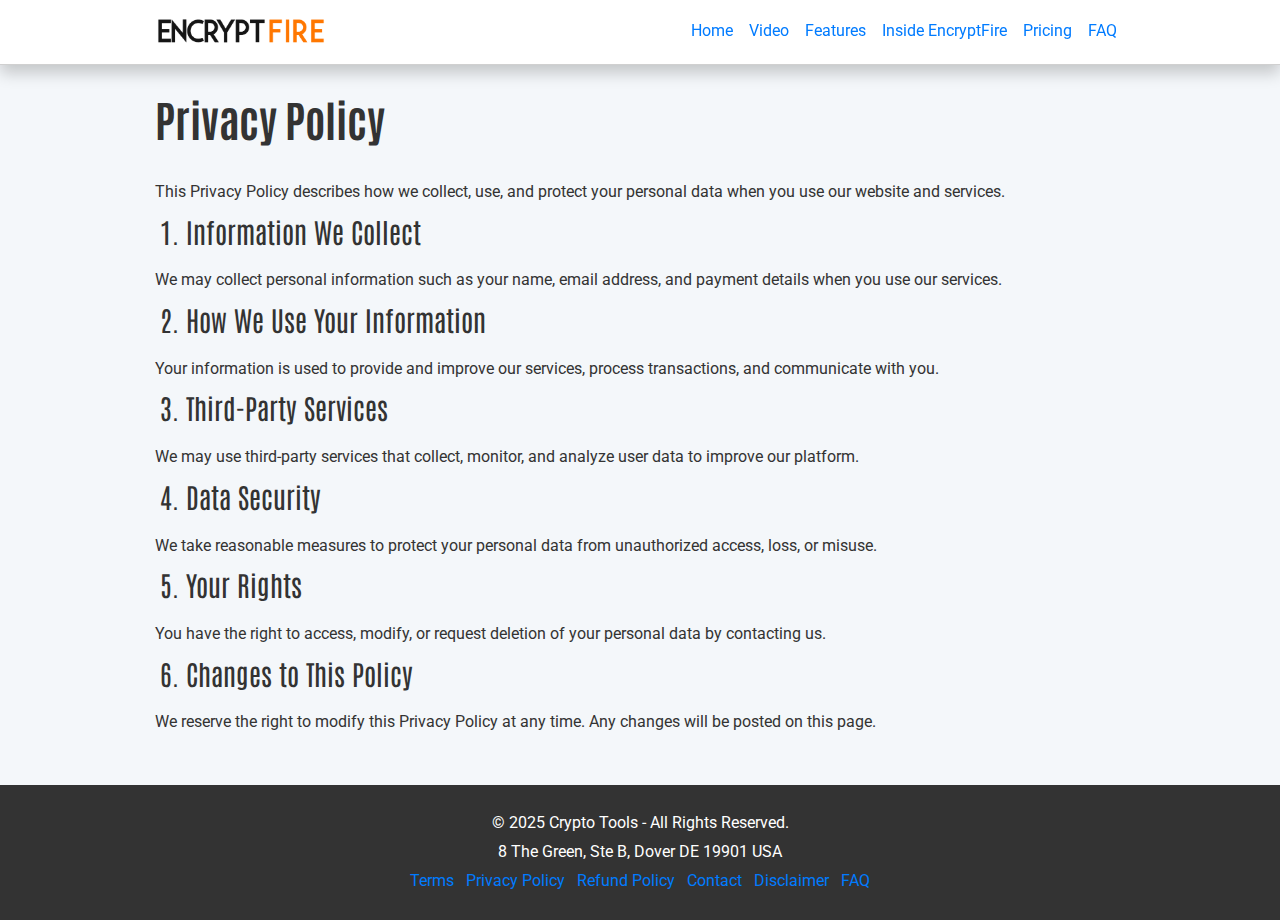
<file: privacy-policy.html>
<!DOCTYPE html>
<html lang="en">
  <head>
    <meta charset="UTF-8" />
    <meta name="viewport" content="width=device-width, initial-scale=1.0" />
    <title>Privacy Policy - EncryptFire</title>
    <link
      rel="stylesheet"
      href="https://stackpath.bootstrapcdn.com/bootstrap/4.5.2/css/bootstrap.min.css"
    />
    <link rel="preconnect" href="https://fonts.googleapis.com" />
    <link rel="preconnect" href="https://fonts.gstatic.com" crossorigin />
    <link
      href="https://fonts.googleapis.com/css2?family=Antonio:wght@100..700&family=Noto+Sans:ital,wght@0,100..900;1,100..900&family=Roboto:ital,wght@0,100..900;1,100..900&display=swap"
      rel="stylesheet"
    />
    <link href="styles.css" rel="stylesheet" />
    <link href="media.css" rel="stylesheet" />
    <link href="styles.css" rel="stylesheet" />
    <link href="media.css" rel="stylesheet" />
    <link rel="apple-touch-icon" sizes="180x180" href="/apple-touch-icon.png" />
    <link rel="icon" type="image/png" sizes="32x32" href="/favicon-32x32.png" />
    <link rel="icon" type="image/png" sizes="16x16" href="/favicon-16x16.png" />
    <link rel="manifest" href="/site.webmanifest" />
  </head>
  <body>
    <!-- Navigation -->
    <nav class="navbar navbar-expand-lg bg-white mb-5 fixed-top">
      <div class="container">
        <a class="home-link" href="./index.html"
          ><img
            src="./ef-logo.png"
            alt="EncryptFire Logo"
            class="img-fluid navbar-logo mt-2"
        /></a>

        <button
          class="navbar-toggler"
          type="button"
          data-toggle="collapse"
          data-target="#navbarNav"
          aria-controls="navbarNav"
          aria-expanded="false"
          aria-label="Toggle navigation"
        >
          <span class="text-dark"
            ><?xml version="1.0" encoding="utf-8"?>
            <svg
              width="30px"
              height="30px"
              viewBox="0 0 24 24"
              fill="none"
              xmlns="http://www.w3.org/2000/svg"
            >
              <path
                d="M4 18L20 18"
                stroke="#000000"
                stroke-width="2"
                stroke-linecap="round"
              />
              <path
                d="M4 12L20 12"
                stroke="#000000"
                stroke-width="2"
                stroke-linecap="round"
              />
              <path
                d="M4 6L20 6"
                stroke="#000000"
                stroke-width="2"
                stroke-linecap="round"
              />
            </svg>
          </span>
        </button>
        <div class="collapse navbar-collapse" id="navbarNav">
          <ul class="navbar-nav ml-auto">
            <li class="nav-item">
              <a class="nav-link" href="./index.html">Home</a>
            </li>
            <li class="nav-item">
              <a class="nav-link" href="./index.html#video">Video</a>
            </li>
            <li class="nav-item">
              <a class="nav-link" href="./index.html#features">Features</a>
            </li>
            <li class="nav-item">
              <a class="nav-link" href="./index.html#inside"
                >Inside EncryptFire</a
              >
            </li>
            <li class="nav-item">
              <a class="nav-link" href="./index.html#pricing">Pricing</a>
            </li>
            <li class="nav-item">
              <a
                class="nav-link"
                href="https://help.encryptfire.com/"
                target="_blank"
                >FAQ</a
              >
            </li>
          </ul>
        </div>
      </div>
    </nav>
    <!-- END navigation -->
    <div class="body-content">
      <section id="privacy-policy">
        <div class="container pb-5 mt-4">
          <h2 class="section-title text-left pt-0">Privacy Policy</h2>
          <p>
            This Privacy Policy describes how we collect, use, and protect your
            personal data when you use our website and services.
          </p>
          <h4>1. Information We Collect</h4>
          <p>
            We may collect personal information such as your name, email
            address, and payment details when you use our services.
          </p>
          <h4>2. How We Use Your Information</h4>
          <p>
            Your information is used to provide and improve our services,
            process transactions, and communicate with you.
          </p>
          <h4>3. Third-Party Services</h4>
          <p>
            We may use third-party services that collect, monitor, and analyze
            user data to improve our platform.
          </p>
          <h4>4. Data Security</h4>
          <p>
            We take reasonable measures to protect your personal data from
            unauthorized access, loss, or misuse.
          </p>
          <h4>5. Your Rights</h4>
          <p>
            You have the right to access, modify, or request deletion of your
            personal data by contacting us.
          </p>
          <h4>6. Changes to This Policy</h4>
          <p>
            We reserve the right to modify this Privacy Policy at any time. Any
            changes will be posted on this page.
          </p>
        </div>
      </section>
    </div>
    <footer class="py-4 footer">
      <div class="container text-center">
        <p>&copy; 2025 Crypto Tools - All Rights Reserved.</p>
        <p>8 The Green, Ste B, Dover DE 19901 USA</p>
        <ul class="list-inline">
          <li class="list-inline-item">
            <a href="./terms.html">Terms</a>
          </li>
          <li class="list-inline-item">
            <a href="./privacy-policy.html">Privacy Policy</a>
          </li>
          <li class="list-inline-item">
            <a href="./refund-policy.html">Refund Policy</a>
          </li>
          <li class="list-inline-item">
            <a href="./contact.html">Contact</a>
          </li>
          <li class="list-inline-item">
            <a href="./disclaimer.html">Disclaimer</a>
          </li>
          <li class="list-inline-item">
            <a href="https://help.encryptfire.com" target="_blank">FAQ</a>
          </li>
        </ul>
      </div>
    </footer>
    <script src="https://code.jquery.com/jquery-3.5.1.slim.min.js"></script>
    <script src="https://cdn.jsdelivr.net/npm/popper.js@1.16.1/dist/umd/popper.min.js"></script>
    <script src="https://stackpath.bootstrapcdn.com/bootstrap/4.5.2/js/bootstrap.min.js"></script>
  </body>
</html>
</file>
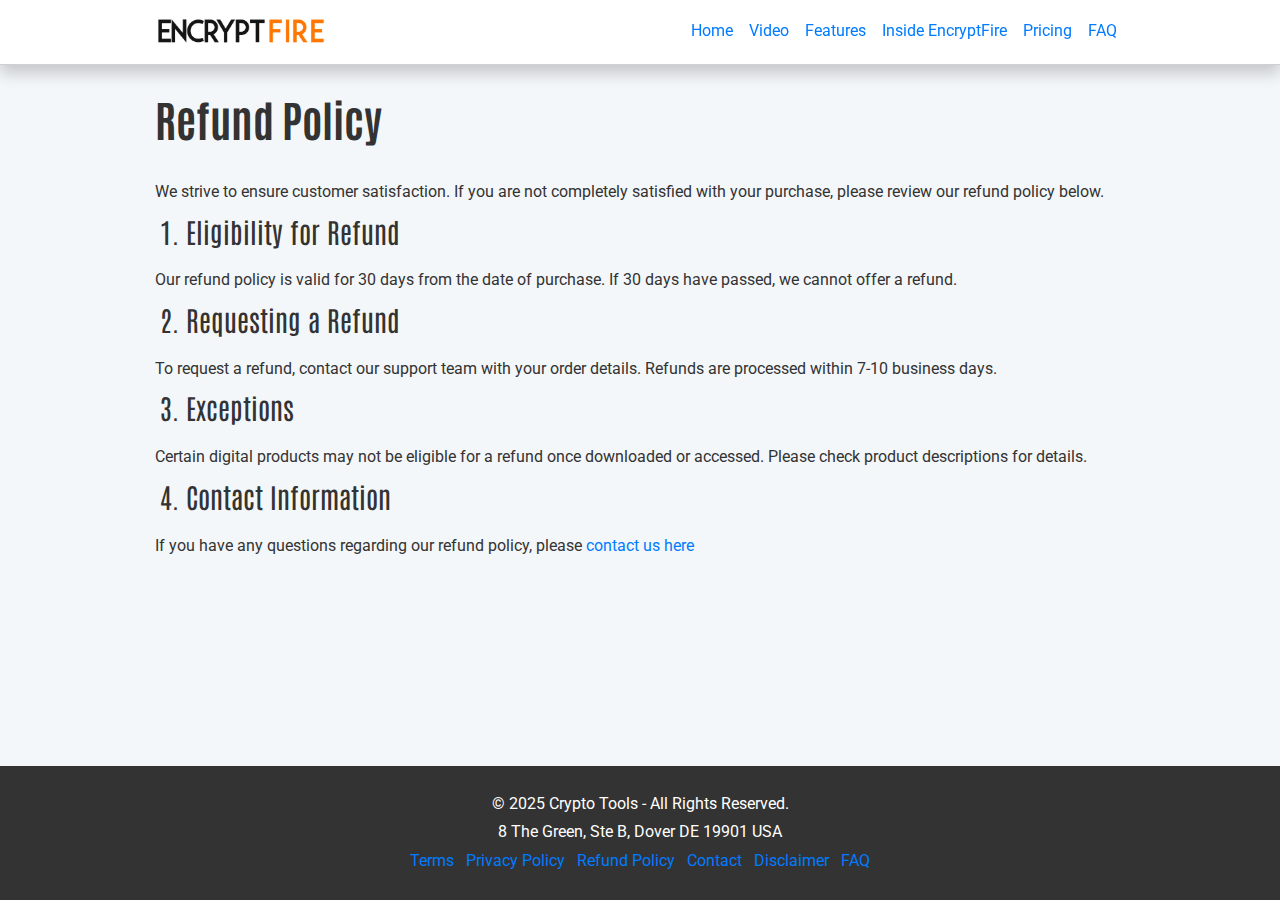
<file: refund-policy.html>
<!DOCTYPE html>
<html lang="en">
  <head>
    <meta charset="UTF-8" />
    <meta name="viewport" content="width=device-width, initial-scale=1.0" />
    <title>Refund Policy - EncryptFire</title>
    <link
      rel="stylesheet"
      href="https://stackpath.bootstrapcdn.com/bootstrap/4.5.2/css/bootstrap.min.css"
    />
    <link rel="preconnect" href="https://fonts.googleapis.com" />
    <link rel="preconnect" href="https://fonts.gstatic.com" crossorigin />
    <link
      href="https://fonts.googleapis.com/css2?family=Antonio:wght@100..700&family=Noto+Sans:ital,wght@0,100..900;1,100..900&family=Roboto:ital,wght@0,100..900;1,100..900&display=swap"
      rel="stylesheet"
    />
    <link href="styles.css" rel="stylesheet" />
    <link href="media.css" rel="stylesheet" />
    <link href="styles.css" rel="stylesheet" />
    <link href="media.css" rel="stylesheet" />
    <link rel="apple-touch-icon" sizes="180x180" href="/apple-touch-icon.png" />
    <link rel="icon" type="image/png" sizes="32x32" href="/favicon-32x32.png" />
    <link rel="icon" type="image/png" sizes="16x16" href="/favicon-16x16.png" />
    <link rel="manifest" href="/site.webmanifest" />
  </head>
  <body>
    <!-- Navigation -->
    <nav class="navbar navbar-expand-lg bg-white mb-5 fixed-top">
      <div class="container">
        <a class="home-link" href="./index.html"
          ><img
            src="./ef-logo.png"
            alt="EncryptFire Logo"
            class="img-fluid navbar-logo mt-2"
        /></a>

        <button
          class="navbar-toggler"
          type="button"
          data-toggle="collapse"
          data-target="#navbarNav"
          aria-controls="navbarNav"
          aria-expanded="false"
          aria-label="Toggle navigation"
        >
          <span class="text-dark"
            ><?xml version="1.0" encoding="utf-8"?>
            <svg
              width="30px"
              height="30px"
              viewBox="0 0 24 24"
              fill="none"
              xmlns="http://www.w3.org/2000/svg"
            >
              <path
                d="M4 18L20 18"
                stroke="#000000"
                stroke-width="2"
                stroke-linecap="round"
              />
              <path
                d="M4 12L20 12"
                stroke="#000000"
                stroke-width="2"
                stroke-linecap="round"
              />
              <path
                d="M4 6L20 6"
                stroke="#000000"
                stroke-width="2"
                stroke-linecap="round"
              />
            </svg>
          </span>
        </button>
        <div class="collapse navbar-collapse" id="navbarNav">
          <ul class="navbar-nav ml-auto">
            <li class="nav-item">
              <a class="nav-link" href="./index.html">Home</a>
            </li>
            <li class="nav-item">
              <a class="nav-link" href="./index.html#video">Video</a>
            </li>
            <li class="nav-item">
              <a class="nav-link" href="./index.html#features">Features</a>
            </li>
            <li class="nav-item">
              <a class="nav-link" href="./index.html#inside"
                >Inside EncryptFire</a
              >
            </li>
            <li class="nav-item">
              <a class="nav-link" href="./index.html#pricing">Pricing</a>
            </li>
            <li class="nav-item">
              <a
                class="nav-link"
                href="https://help.encryptfire.com/"
                target="_blank"
                >FAQ</a
              >
            </li>
          </ul>
        </div>
      </div>
    </nav>
    <!-- END navigation -->
    <div class="body-content">
      <section id="refund-policy">
        <div class="container pb-5 mt-4">
          <h2 class="section-title text-left pt-0">Refund Policy</h2>
          <p>
            We strive to ensure customer satisfaction. If you are not completely
            satisfied with your purchase, please review our refund policy below.
          </p>
          <h4>1. Eligibility for Refund</h4>
          <p>
            Our refund policy is valid for 30 days from the date of purchase. If
            30 days have passed, we cannot offer a refund.
          </p>
          <h4>2. Requesting a Refund</h4>
          <p>
            To request a refund, contact our support team with your order
            details. Refunds are processed within 7-10 business days.
          </p>
          <h4>3. Exceptions</h4>
          <p>
            Certain digital products may not be eligible for a refund once
            downloaded or accessed. Please check product descriptions for
            details.
          </p>
          <h4>4. Contact Information</h4>
          <p>
            If you have any questions regarding our refund policy, please
            <a href="./contact.html">contact us here</a>
          </p>
        </div>
      </section>
    </div>
    <footer class="py-4 footer">
      <div class="container text-center">
        <p>&copy; 2025 Crypto Tools - All Rights Reserved.</p>
        <p>8 The Green, Ste B, Dover DE 19901 USA</p>
        <ul class="list-inline">
          <li class="list-inline-item">
            <a href="./terms.html">Terms</a>
          </li>
          <li class="list-inline-item">
            <a href="./privacy-policy.html">Privacy Policy</a>
          </li>
          <li class="list-inline-item">
            <a href="./refund-policy.html">Refund Policy</a>
          </li>
          <li class="list-inline-item">
            <a href="./contact.html">Contact</a>
          </li>
          <li class="list-inline-item">
            <a href="./disclaimer.html">Disclaimer</a>
          </li>
          <li class="list-inline-item">
            <a href="https://help.encryptfire.com" target="_blank">FAQ</a>
          </li>
        </ul>
      </div>
    </footer>
    <script src="https://code.jquery.com/jquery-3.5.1.slim.min.js"></script>
    <script src="https://cdn.jsdelivr.net/npm/popper.js@1.16.1/dist/umd/popper.min.js"></script>
    <script src="https://stackpath.bootstrapcdn.com/bootstrap/4.5.2/js/bootstrap.min.js"></script>
  </body>
</html>
</file>
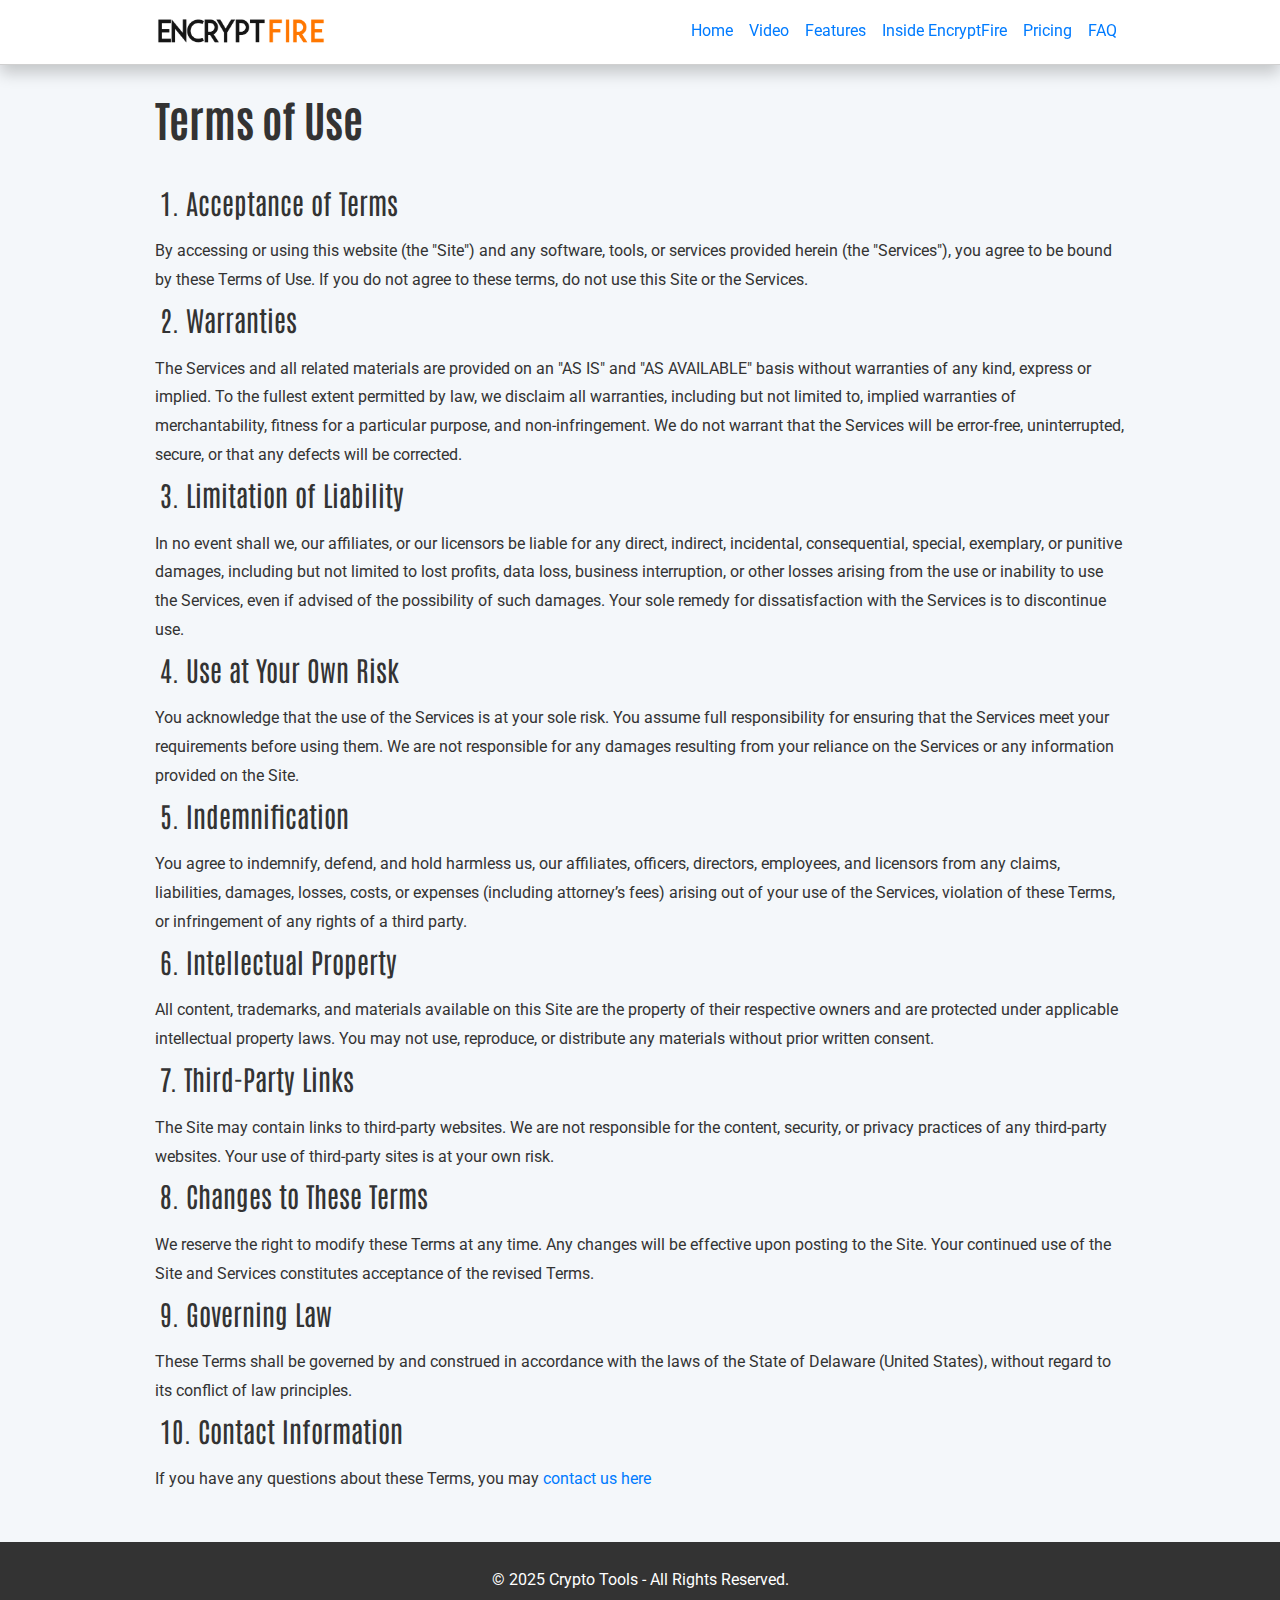
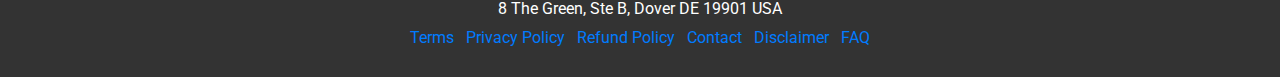
<file: terms.html>
<!DOCTYPE html>
<html lang="en">
  <head>
    <meta charset="UTF-8" />
    <meta
      name="viewport"
      content="width=device-width, initial-scale=1, shrink-to-fit=no"
    />
    <title>EncryptFire: Your Ultimate Offline Crypto Security Suite</title>
    <link
      rel="stylesheet"
      href="https://stackpath.bootstrapcdn.com/bootstrap/4.5.2/css/bootstrap.min.css"
    />
    <link rel="preconnect" href="https://fonts.googleapis.com" />
    <link rel="preconnect" href="https://fonts.gstatic.com" crossorigin />
    <link
      href="https://fonts.googleapis.com/css2?family=Antonio:wght@100..700&family=Noto+Sans:ital,wght@0,100..900;1,100..900&family=Roboto:ital,wght@0,100..900;1,100..900&display=swap"
      rel="stylesheet"
    />
    <link href="styles.css" rel="stylesheet" />
    <link href="media.css" rel="stylesheet" />
    <link rel="apple-touch-icon" sizes="180x180" href="/apple-touch-icon.png" />
    <link rel="icon" type="image/png" sizes="32x32" href="/favicon-32x32.png" />
    <link rel="icon" type="image/png" sizes="16x16" href="/favicon-16x16.png" />
    <link rel="manifest" href="/site.webmanifest" />
  </head>
  <body>
    <!-- Navigation -->
    <nav class="navbar navbar-expand-lg bg-white mb-5 fixed-top">
      <div class="container">
        <a class="home-link" href="./index.html"
          ><img
            src="./ef-logo.png"
            alt="EncryptFire Logo"
            class="img-fluid navbar-logo mt-2"
        /></a>

        <button
          class="navbar-toggler"
          type="button"
          data-toggle="collapse"
          data-target="#navbarNav"
          aria-controls="navbarNav"
          aria-expanded="false"
          aria-label="Toggle navigation"
        >
          <span class="text-dark"
            ><?xml version="1.0" encoding="utf-8"?>
            <svg
              width="30px"
              height="30px"
              viewBox="0 0 24 24"
              fill="none"
              xmlns="http://www.w3.org/2000/svg"
            >
              <path
                d="M4 18L20 18"
                stroke="#000000"
                stroke-width="2"
                stroke-linecap="round"
              />
              <path
                d="M4 12L20 12"
                stroke="#000000"
                stroke-width="2"
                stroke-linecap="round"
              />
              <path
                d="M4 6L20 6"
                stroke="#000000"
                stroke-width="2"
                stroke-linecap="round"
              />
            </svg>
          </span>
        </button>
        <div class="collapse navbar-collapse" id="navbarNav">
          <ul class="navbar-nav ml-auto">
            <li class="nav-item">
              <a class="nav-link" href="./index.html">Home</a>
            </li>
            <li class="nav-item">
              <a class="nav-link" href="./index.html#video">Video</a>
            </li>
            <li class="nav-item">
              <a class="nav-link" href="./index.html#features">Features</a>
            </li>
            <li class="nav-item">
              <a class="nav-link" href="./index.html#inside"
                >Inside EncryptFire</a
              >
            </li>
            <li class="nav-item">
              <a class="nav-link" href="./index.html#pricing">Pricing</a>
            </li>
            <li class="nav-item">
              <a
                class="nav-link"
                href="https://help.encryptfire.com/"
                target="_blank"
                >FAQ</a
              >
            </li>
          </ul>
        </div>
      </div>
    </nav>
    <!-- END navigation -->
    <div class="body-content">
      <section id="terms">
        <div class="container pb-5 mt-4">
          <h2 class="section-title text-left pt-0">Terms of Use</h2>
          <h4>1. Acceptance of Terms</h4>
          <p>
            By accessing or using this website (the "Site") and any software,
            tools, or services provided herein (the "Services"), you agree to be
            bound by these Terms of Use. If you do not agree to these terms, do
            not use this Site or the Services.
          </p>

          <h4>2. Warranties</h4>
          <p>
            The Services and all related materials are provided on an "AS IS"
            and "AS AVAILABLE" basis without warranties of any kind, express or
            implied. To the fullest extent permitted by law, we disclaim all
            warranties, including but not limited to, implied warranties of
            merchantability, fitness for a particular purpose, and
            non-infringement. We do not warrant that the Services will be
            error-free, uninterrupted, secure, or that any defects will be
            corrected.
          </p>

          <h4>3. Limitation of Liability</h4>
          <p>
            In no event shall we, our affiliates, or our licensors be liable for
            any direct, indirect, incidental, consequential, special, exemplary,
            or punitive damages, including but not limited to lost profits, data
            loss, business interruption, or other losses arising from the use or
            inability to use the Services, even if advised of the possibility of
            such damages. Your sole remedy for dissatisfaction with the Services
            is to discontinue use.
          </p>

          <h4>4. Use at Your Own Risk</h4>
          <p>
            You acknowledge that the use of the Services is at your sole risk.
            You assume full responsibility for ensuring that the Services meet
            your requirements before using them. We are not responsible for any
            damages resulting from your reliance on the Services or any
            information provided on the Site.
          </p>

          <h4>5. Indemnification</h4>
          <p>
            You agree to indemnify, defend, and hold harmless us, our
            affiliates, officers, directors, employees, and licensors from any
            claims, liabilities, damages, losses, costs, or expenses (including
            attorney’s fees) arising out of your use of the Services, violation
            of these Terms, or infringement of any rights of a third party.
          </p>

          <h4>6. Intellectual Property</h4>
          <p>
            All content, trademarks, and materials available on this Site are
            the property of their respective owners and are protected under
            applicable intellectual property laws. You may not use, reproduce,
            or distribute any materials without prior written consent.
          </p>

          <h4>7. Third-Party Links</h4>
          <p>
            The Site may contain links to third-party websites. We are not
            responsible for the content, security, or privacy practices of any
            third-party websites. Your use of third-party sites is at your own
            risk.
          </p>

          <h4>8. Changes to These Terms</h4>
          <p>
            We reserve the right to modify these Terms at any time. Any changes
            will be effective upon posting to the Site. Your continued use of
            the Site and Services constitutes acceptance of the revised Terms.
          </p>

          <h4>9. Governing Law</h4>
          <p>
            These Terms shall be governed by and construed in accordance with
            the laws of the State of Delaware (United States), without regard to
            its conflict of law principles.
          </p>

          <h4>10. Contact Information</h4>
          <p>
            If you have any questions about these Terms, you may
            <a href="./contact.html">contact us here</a>
          </p>
        </div>
      </section>
    </div>
    <footer class="py-4 footer">
      <div class="container text-center">
        <p>&copy; 2025 Crypto Tools - All Rights Reserved.</p>
        <p>8 The Green, Ste B, Dover DE 19901 USA</p>
        <ul class="list-inline">
          <li class="list-inline-item">
            <a href="./terms.html">Terms</a>
          </li>
          <li class="list-inline-item">
            <a href="./privacy-policy.html">Privacy Policy</a>
          </li>
          <li class="list-inline-item">
            <a href="./refund-policy.html">Refund Policy</a>
          </li>
          <li class="list-inline-item">
            <a href="./contact.html">Contact</a>
          </li>
          <li class="list-inline-item">
            <a href="./disclaimer.html">Disclaimer</a>
          </li>
          <li class="list-inline-item">
            <a href="https://help.encryptfire.com" target="_blank">FAQ</a>
          </li>
        </ul>
      </div>
    </footer>

    <!-- Bootstrap JS and dependencies -->
    <script src="https://code.jquery.com/jquery-3.5.1.slim.min.js"></script>
    <script src="https://cdn.jsdelivr.net/npm/popper.js@1.16.1/dist/umd/popper.min.js"></script>
    <script src="https://stackpath.bootstrapcdn.com/bootstrap/4.5.2/js/bootstrap.min.js"></script>
  </body>
</html>
</file>
<file: styles.css>
html, body, div, span, applet, object, iframe,
h1, h2, h3, h4, h5, h6, p, blockquote, pre,
a, abbr, acronym, address, big, cite, code,
del, dfn, em, img, ins, kbd, q, s, samp,
small, strike, strong, sub, sup, tt, var,
b, u, i, center,
dl, dt, dd, ol, ul, li,
fieldset, form, label, legend,
table, caption, tbody, tfoot, thead, tr, th, td,
article, aside, canvas, details, embed, 
figure, figcaption, footer, header, hgroup, 
menu, nav, output, ruby, section, summary,
time, mark, audio, video {
	margin: 0;
	padding: 0;
	border: 0;
	font-size: 100%;
	font: inherit;
	vertical-align: baseline;
}
/* HTML5 display-role reset for older browsers */
article, aside, details, figcaption, figure, 
footer, header, hgroup, menu, nav, section {
	display: block;
}
html {
  scroll-behavior: smooth;
}
html, body {
    height: 100%!important;
}
body {
	/* line-height: 1; */
    display: flex!important;
    flex-direction: column!important;
    padding-top: 56px;
}
.body-content {
    flex: 1 0 auto!important;
  }
ol, ul {
	list-style: none;
}
blockquote, q {
	quotes: none;
}
blockquote:before, blockquote:after,
q:before, q:after {
	content: '';
	content: none;
}
table {
	border-collapse: collapse;
	border-spacing: 0;
}
html {
  box-sizing: border-box;
}
    
*,
*:before,
*:after {
  box-sizing: inherit;
}

/* end reset */
      /* Global Styles */
      
      body {
        background-color: #f4f7fa;
        color: #333;
        line-height: 1.8; /* Increased line-height for readability */
        font-family: "Roboto", "Arial", "Gill Sans", "Gill Sans MT", Calibri, "Trebuchet MS",
          sans-serif;
        
      }


      .container {
        max-width: 1000px;
        
      }
      #pricing, #features, #inside, #video {
        visibility: hidden;
        position: relative;
        top: -80px;
      }
      .pricing {
        background-color: #f9f9f9!important;
        border: 1px solid #d6d6d6!important;
      }
      /* Hero/Header Section */
      .hero {
        background: linear-gradient(to bottom, #dfdfdf, #f4f7fa);
        color: #fff;
        padding: 30px; /* Reduced height */
        text-align: center;
        
      }
      .hero .logo {
        max-width: 700px;
        min-width: 200px;
        width: 100%;
        margin: 0 auto 20px auto;
        border: 2px solid #bdbdbd;
        border-radius: 16px;
        padding: 10px;
        background-color: rgb(255, 255, 255);
      }
      .logo-container {
        height:30px;
      }
      .hero .logo img {
        position: relative;
        top: 5px;
      }
      .hero h1 {
        font-size: 3em;
        margin-bottom: 10px;
      }
      .hero .lead {
        font-family: "Gill Sans", "Gill Sans MT", Calibri, "Trebuchet MS",
          sans-serif;
        font-size: 1.5em; /* Larger subheadline */
        margin-bottom: 15px;
  
        word-spacing: 0.1em;
        color: rgb(64, 64, 64);
      }
      /* Section Titles */
      .section-title {
        margin-bottom: 10px;
        font-weight: 700;
        color: #333;
        text-align: center;
        font-size: 2.5em;;
        padding-top:10px;
      }
      .white {
        color: white!important;
      }
      /* Cards - Left aligned with subtle bullet points */
      .card ul {
        list-style-type: disc;
        margin-left: 20px;
        text-align: left;
        padding-left: 0;
      }
      .card-body {
        text-align: left;
      }
      .card {
        border: 1px solid rgb(233, 233, 233);
        border-radius: 8px;
        box-shadow: 0 4px 4px rgba(0, 0, 0, 0.1);
        margin: 0px;
      }
      .card-disasters {
        border: 1px solid rgb(233, 233, 233);
        border-radius: 8px;
        box-shadow: 0 4px 4px rgba(0, 0, 0, 0.1);
        margin: 30px auto;
        max-width:690px;
      }
      /* Rounded Buttons */
      .btn-primary,
      .btn-success,
      a.btn-outline-primary {
        border-radius: 30px;
        padding: 10px 10px;
      }
      .break-button {
          display: none;
          
      }
      h2, h3 {
        font-size: 2.5em;
      }
      .featured {
        font-size: 1.2em;
        font-weight: 500;
        color: #414141
      }
      /* Offer Card Styling */
      .offer-card {
        max-width: 860px;
        border-radius: 15px;
        box-shadow: 0 8px 16px rgba(0, 0, 0, 0.15);
        padding: 30px;
        background-color: #ffffff; /* Slightly different shade of gray */
        font-size: 1.5em;
      }
      /* Footer Styling */
      footer{
        background-color: #333;
        color: #fff;
        padding: 20px 0;
        text-align: center;
        
      }
      .footer {
        flex-shrink: 0!important;
      }
      .left {
        text-align: left;
      }
      .strike {
        text-decoration: line-through;
        font-size: 1.25em;
      }
      .price {
        font-size: 1.25em;
        background-color: yellow;
      }
      .subheader {
        font-size: 1.25em;
        color: black;
      }
      .larger {
        font-size: 2.35rem;
        font-weight: bold;
      }
      .large {
        font-size: 1.4em;
        font-weight: bold;
      }
      .large-subheader {
        font-size: 1.625em;
        font-weight: bold;
        display:block;
      }
      .smaller {
        font-size: 0.85em;
      }
      .orange {
        background-color: rgb(255, 133, 3);
        border: 2px solid rgb(253, 194, 131);
      }
      .glow {
        box-shadow: 0 0 20px rgba(255, 255, 255, 0.8);
      }
      .screenshot {
        width: 96%;
        border: 19px solid white;
        border-radius: 10px;
        min-width: 250px;
        max-width:700px;
      }
      nav {
        border-bottom: 1px solid #d0d0d0;
        background-color: white;
        box-shadow: 0px 8px 15px rgba(0, 0, 0, 0.2)!important;
      }
      .navbar-logo {
        min-height:25px;
        max-height:30px;
        /* margin-left: 2px; */
        /* position:relative;
        left: 140px; */
      }
      .navbar-icon {
        height:30px;
        position:relative;
        top: -1px;
        left: -5px;
      }
      .home-link {
        padding-left: 0;
      }
      .offer-logo {
        min-height:30px;
        max-height:80px;
        margin-bottom:0px;
      }
      .container-narrow {
        max-width: 720px;
        
      }
      .narrow {
        max-width: 740px!important;
        display: block;
        margin: auto;
        font-size: 85%!important;

      }
      .highlight {
        background-color: rgb(255, 255, 255);
        padding: 10px;
        border-radius: 14px;
        display:block;
      }
      .gray-highlight {
        background-color: rgb(229, 229, 229);
        padding: 12px;
        display:block;
        margin-top:10px;
        border-radius: 6px;
        border: 0px solid rgb(224, 224, 224);
        font-size: 1.04em!important;
      }
      .white-highlight {
        background-color: rgb(255, 255, 255);
        padding: 8px 4px;
        display:block;
        margin:20px auto 0 auto;
        border-radius: 6px;
        border: 0px solid rgb(224, 224, 224);
        font-size: 1.04em!important;
        max-width:700px;
      }
      .strong {
        font-weight: bold;
      }
      .orange-text {
        color: rgb(255, 133, 3);
      }
      .levelup {
        background: linear-gradient(to right, #dfdfdf, #f3f3f3, #dfdfdf);
        color: rgb(41, 41, 41)!important;
        border: 1px rgb(224, 224, 224) solid;
      }
      .video {
        width: 96%;
        height: 470px;
        margin: 10px auto;
        border-radius: 8px;
      }
      .quote {
        font-size: 1.1em;
        font-style: italic;
        color: #333;
        margin-top: 20px;
      }
      .quote-price {
        font-size: 1.1em;
        color: #333;
        margin-top: 20px;
      }
      .quote-bigger {
        font-size: 1.27em!important;
        font-style: italic;
        color: #333;
        margin-top: 10px;
      }
      .red {
        color: rgb(204, 3, 3);
      }
      .underline {
        text-decoration: underline;
      }
      .lineheight-medium {
        line-height: 1.5;
      }
      .antonio {
        font-family: "Antonio", "Roboto", "Arial", "Gill Sans", "Gill Sans MT", Calibri, "Trebuchet MS",
          sans-serif;
          
      }
      h2, h3 {
        font-family: "Antonio", "Roboto", "Arial", "Gill Sans", "Gill Sans MT", Calibri, "Trebuchet MS",
          sans-serif;
        font-size: 2.25em; 
        padding-bottom:10px; 
      }
      h4 {
        font-family: "Antonio", "Roboto", "Arial", "Gill Sans", "Gill Sans MT", Calibri, "Trebuchet MS",
          sans-serif;
        font-size: 1.45em; 
        padding-bottom:10px; 
        padding-left: 5px;
      }
      .hero-headline {
        font-size: 2.9em;
        position: relative;
        top: -20px;
      }
      .dark {
        color: black!important;
      }
      .center {
        text-align: center;
      }
      .break {
          display: none;
        }
      .svg-underline {
          background-image: url('data:image/svg+xml,<svg xmlns="http://www.w3.org/2000/svg" viewBox="30 10 1412 236"><path d="M2.9 51.31c1.54 1.59 3.55 2.42 5.67 2.93 9.55 2.69 12.36 4.04 30.44 7.8-3 .3-5.73.44-8.57 3.08a9.83 9.83 0 0 0-2.07 10.92c.83 2.7 3.33 4.22 5.31 6.05 10.97 9.24 37.74 12.54 57.74 16.6 28.32 5.7 56.66 11.52 85.37 14.86 23.26 11.61 80.27 14.32 103.75 15.4 34.52 2.19 69.08 3.36 103.65 3.76 121.04 6.36 242.43.51 363.58.82 271.97-15.76 111.74-7.14 354.24-27.85 46.28-2.18 92.54-4.84 138.71-8.85 12.39-1.12 31.77-2.4 34.68-3.76 3.32-1.16 5.52-4.34 6.02-7.77 123.48-7.79 121.13-7.18 123.45-8.4 4.59-1.61 7.1-7.14 5.79-11.8a10.12 10.12 0 0 0-9.64-7.34c-46.89.01-33.59-2.78-103.06 3.46l10.94-1.87c1.99-.76 4.08-1.67 5.19-3.58 4.19-4.72 2.14-13.98-5.64-15.77-3.38-2.63-6.42-2-14.13-2.11-4.56-.7-9.13-1.34-13.72-1.81 34.64-5.34 46.49-8.03 55.99-12.31 2.43-1.11 4.63-2.64 6.94-3.97 14.45-7.01 3.34-24.98-8.18-18.36-2.71 1.43-5.2 3.25-7.94 4.62-11.02 4.17-22.83 5.68-34.36 7.85-36.51 6.23-65.21 9.47-105.27 13.24-39.97 3.44-79.94 7.17-120.01 9.1-112.89 6.65-225.89 10.72-338.92 13.94-139.42 4.28-72.29 2.74-238.74 3.83-152.12.02-105.22.84-209.3-3.14-24.84-.9-33.26-1.91-65.79-4.63-17.2-1.82-43.29-7.05-66.97-9.27-4.21-.16-8.68-1.39-12.64.37a9.33 9.33 0 0 0-5.97 7.81l-.03.26c-68.56-8.07-86.97-8.7-119.44-11.18a7.6 7.6 0 0 0-3.85.86 9.31 9.31 0 0 0-5.97 7.81c-.59 3.07.64 6.15 2.75 8.4Z" fill="rgb(204, 0, 0)"></path></svg>');
          background-position: 0px 30px;
          background-size: auto 20px;
          background-repeat: no-repeat;
          padding-bottom: 20px;
          text-decoration: none;
          line-height: 40px;
      }
      .svg-underline-2 {
        background-image: url('data:image/svg+xml,<svg xmlns="http://www.w3.org/2000/svg" viewBox="30 6 2412 600"><path d="M2.9 51.31c1.54 1.59 3.55 2.42 5.67 2.93 9.55 2.69 12.36 4.04 30.44 7.8-3 .3-5.73.44-8.57 3.08a9.83 9.83 0 0 0-2.07 10.92c.83 2.7 3.33 4.22 5.31 6.05 10.97 9.24 37.74 12.54 57.74 16.6 28.32 5.7 56.66 11.52 85.37 14.86 23.26 11.61 80.27 14.32 103.75 15.4 34.52 2.19 69.08 3.36 103.65 3.76 121.04 6.36 242.43.51 363.58.82 271.97-15.76 111.74-7.14 354.24-27.85 46.28-2.18 92.54-4.84 138.71-8.85 12.39-1.12 31.77-2.4 34.68-3.76 3.32-1.16 5.52-4.34 6.02-7.77 123.48-7.79 121.13-7.18 123.45-8.4 4.59-1.61 7.1-7.14 5.79-11.8a10.12 10.12 0 0 0-9.64-7.34c-46.89.01-33.59-2.78-103.06 3.46l10.94-1.87c1.99-.76 4.08-1.67 5.19-3.58 4.19-4.72 2.14-13.98-5.64-15.77-3.38-2.63-6.42-2-14.13-2.11-4.56-.7-9.13-1.34-13.72-1.81 34.64-5.34 46.49-8.03 55.99-12.31 2.43-1.11 4.63-2.64 6.94-3.97 14.45-7.01 3.34-24.98-8.18-18.36-2.71 1.43-5.2 3.25-7.94 4.62-11.02 4.17-22.83 5.68-34.36 7.85-36.51 6.23-65.21 9.47-105.27 13.24-39.97 3.44-79.94 7.17-120.01 9.1-112.89 6.65-225.89 10.72-338.92 13.94-139.42 4.28-72.29 2.74-238.74 3.83-152.12.02-105.22.84-209.3-3.14-24.84-.9-33.26-1.91-65.79-4.63-17.2-1.82-43.29-7.05-66.97-9.27-4.21-.16-8.68-1.39-12.64.37a9.33 9.33 0 0 0-5.97 7.81l-.03.26c-68.56-8.07-86.97-8.7-119.44-11.18a7.6 7.6 0 0 0-3.85.86 9.31 9.31 0 0 0-5.97 7.81c-.59 3.07.64 6.15 2.75 8.4Z" fill="rgba(204, 0, 0,0.8)"></path></svg>');
        background-position: 3px 22px;
        background-size: auto 55px;
        background-repeat: no-repeat;
        padding-bottom: 25px;
        text-decoration: none;
        line-height: 30px;
    }
      
      .card-disasters > .card-body {
        background: linear-gradient(to top, #f3f3f3, #ffffff);
      }
      .limited-offer {
        color: #6b6b6b;
      }
      .disasters-subheader {
        font-size: 32px;
        color: #6b6b6b;
      }
      .e-mail:before {
        content: attr(data-website) "\0040" attr(data-user);
        unicode-bidi: bidi-override;
        direction: rtl;
    }
    #topBtn {
      display: none;
      position: fixed;
      bottom: 20px;
      right: 20px;
      z-index: 100;
      /* background-color: #007bff; */
      background-color: rgba(150, 150, 150, 0.6);
      color: white;
      border: none;
      padding: 5px 6px;
      border-radius: 5px;
      cursor: pointer;
      font-size: 16px;
      height:40px;
      width:42px;
  }
  #topBtn:hover {
      background-color: #0056b3;
      /* background-color: rgba(255, 255, 255, 0.8); */
  }
  .note {
    background-color:transparent;
    color: rgb(117, 117, 117);
    font-size: 1.45em;
  }
  .bigbutton {
    padding:4px 14px!important;
    /* min-width:250px!important; */
    font-size: 1.2em!important;
    /* height: 30px!important; */
    border-radius: 15px!important;
    border: 2px solid rgb(101, 183, 255);
  }
  .bigbutton:hover {
    background-color: rgb(244, 131, 18);
    border: 2px solid rgb(255, 174, 116);
  }
  /* By default on smaller screens, make the modal dialog full width */
.custom-video-dialog {
  width: 100vw;
  max-width: 100vw;
  margin: 0;
  padding: 0;
}
.video-thumbnail {
  display: inline-block;
}

.play-button {
  position: absolute;
  top: 50%;
  left: 50%;
  width: 60px; /* Adjust size */
  height: 60px;
  transform: translate(-50%, -50%);
  pointer-events: none; /* Ensures click passes through to the thumbnail */
}
.border-bottom {
  border-bottom: 1px solid #e7e7e7;
}
.headline-icon {
  
  background-repeat: no-repeat;
  /* display: inline-block; */
  width: auto; 
  height: 60px; 
  background-size: contain;
  position:relative;
  top:10px;
}
.fs-icon {
  background-image: url('./freezeseeds.png');
}
.fk-icon {
  background-image: url('./freezekeys.png');
}
.fa-icon {
  background-image: url('./freezeauth.png');
}
.headline-spacer {
  padding-left: 70px!important;
  position:relative;
  top:-5px;
}
.headline-spacer-narrow {
  padding-left: 60px!important;
  position:relative;
  top:-5px;
}
.wide-break {
  display:none;
}
.curlyquotes {
  font-weight: bold
  
}
.largequote {
  font-size: 1.6em;
  line-height: 1.6;
  
}
.italic {
  font-style: italic;
}
.sendbutton {
  min-width: 100px;
  border-radius: 4px;
  font-size: 1.2em;
}
.contact-card {
  border: 1px solid rgb(233, 233, 233);
  border-radius: 8px;
  box-shadow: 0 4px 4px rgba(0, 0, 0, 0.1);
  margin: 0px;
}
audio {
  position:relative;
  left:-4px;
  border: 0px solid rgb(192, 192, 192);
  border-radius:10px;
  padding:0px;
  background-color: transparent;
  margin: 1px auto;
  width: 100%;
  width: 250px;
  height: 30px;
  opacity: 0.8;
}
.modal-content {
  background-color: transparent!important;
  border: 0px!important

}
#videoModal0, #videoModal1, #videoModal2, #videoModal3 {
  background-color: rgba(48, 48, 48, 0.8);
}
#widescreen-video-layout {
  display: block;
}
#mobile-video-layout {
  display: none;
}
</file>
<file: media.css>
/* MEDIA QUERIES ///////////////////////////////////////////////////////////////////*/

  /* breakpoints for cards *******************************************************/
@media (max-width: 991.98px) {
  .card-col {
    flex: 0 0 100%;
    max-width: 55%;
    margin: auto;
    /* min-width: 345px; */
  }
  .largequote {
    font-size: 1.2em;
    line-height: 1.6;
    
  }
  
}
@media (min-width: 992px) {
  .card-col {
    flex: 0 0 33.333333%;
    max-width: 33.333333%;
  }
  .break-button {
    display: inline-block!important;
    
  }
  
  
}
/* END breakpoints for cards *******************************************************/


      @media (min-width:1024px) {
        .largescreen {
          line-height:1.4!important;          
        }
        .wide-break {
          display:inline-block;
        }
        .hero-headline {
        font-size: 3.0em!important;
        position: relative;
        top: -20px;
      }
      .large {
        font-size: 1.4em!important;
        line-height:normal;
      }
      h2, h3{
        font-size: 2.7em!important; 
        }
        p.narrow-col {
        max-width: 740px!important;
        width: 90%!important;
        margin: auto;
      }
      .limited-offer {
        font-size: 50px!important;
      }
      }
      
      @media (min-width:925px) {

        h4 {
          font-size: 1.725em!important; 
        }
       }

      @media (min-width:720px) and (max-width: 1023.89px) {
        
        .hero-headline {
        font-size: 2.4em!important;
        position: relative;
        top: -20px;
      }
      .wide-break {
        display:inline-block;
      }
      .featured {
        font-size: 1.08em!important;
        font-weight: 500;
        color: #414141
      }
      .large {
        font-size: 1.3em!important;
        line-height:normal;
      }
      h2, h3 {
        font-size: 2.2em!important; 
      }
      .limited-offer {
        font-size: 45px!important;
      }
      p.narrow-col {
        max-width: 500px!important;
        width: 90%!important;
        margin: auto;
      }
      .card-col {
        flex: 0 0 100%;
        max-width: 70%!important;
        margin: auto;
        min-width: 660px!important;
        /* font-size: 95%; */
      }
      }
      @media (min-width:580px) and (max-width: 719.98px) {
        .hero-headline {
        font-size: 2.0em!important;
        position: relative;
        top: -20px;
      }
      .gray-highlight {
          width: 100%!important;
          display:block;

        }
        /* .svg-underline {
          background-image: none!important;
      } */
      .featured {
        font-size: 1.15em!important;
        font-weight: 500;
        color: #414141
      }
      .screenshot {
        border: 9px solid white!important;
      }
      .large {
        font-size: 1.3em!important;
        line-height:normal;
      }
      .offer-card {
        padding: 20px 0px!important;
        font-size: 1.35em!important;
      }
      .limited-offer {
        font-size: 40px!important;
      }
      h2, h3 {
        font-size: 2.0em!important; 
      }
      .card-disasters {
        margin: 0px;
      }
      p.narrow-col {
        max-width: 400px!important;
        width: 90%!important;
        margin: auto;
      }
      #features, #inside, #video {
        visibility: hidden;
        position: relative;
        top: 100px;
      }
      #pricing {
        visibility: hidden;
        position: relative;
        top: 120px;
      }
      .break {
        display: inline-block!important;
        
      }
      .quote-price {
        font-size: 1.2em;
        color: #333;
        margin-top: 40px!important;
        padding: 20px 20px!important;
      }
      .card-col {
        flex: 0 0 100%;
        max-width: 100%!important;
        margin: auto;
        /* min-width: 380px!important; */
        /* font-size: 95%; */
      }
      .hero-headline {
        font-size: 2.2em!important;
        position: relative;
        top: -10px;
        line-height:normal!important;
        }

      }
      @media (min-width:0px) and (max-width: 579.98px) {
        .quote-bigger {
          line-height: 1.5!important;
        }
        .hero-headline {
        font-size: 2.2em!important;
        position: relative;
        top: -25px;
        line-height:normal!important;
        }
        .break {
          display: inline-block!important;
          
        }
        .gray-highlight {
          width: 100%!important;
          display:block;

        }
        .svg-underline {
          background-image: none!important;
      }
      .featured {
        font-size: 1.15em!important;
        font-weight: 500;
        color: #414141
      }
      .screenshot {
        border: 2px solid white!important;
        width: 100%!important;
        border-radius: 0!important;
      }
      .large {
        font-size: 1.2em!important;
        line-height:normal;

      }
      .offer-card {
        padding: 30px 0px!important;
        font-size: 1.25em!important;
      }
      .limited-offer {
        font-size: 30px!important;
      }
      h4 {
        margin-top: 20px;
        font-size: 1.45em!important; 

      }
      h2, h3 {
        font-size: 1.825em!important; 
      }
      .card-disasters {
        margin: 0px;
      }
      .smallscreen {
        font-size: 130%!important;
        margin-bottom: 0px!important;
        display:block;
        line-height: 1.5!important;
        position:relative;
        top:10px;
      }
      .underline {
        text-decoration: underline!important;
      }
      .disasters-subheader {
        font-size: 1.55rem!important;
        color: #6b6b6b;
      }
      .offer-section {
        /* background: linear-gradient(to bottom, #f4f7fa, #333) !important; */
      }
      .hide-on-phones {
        display: none;
      }
      .footer {
        line-height:2.5em;
      }
      #features, #video {
        visibility: hidden;
        position: relative;
        top: -90px;
      }
      #inside {
        visibility: hidden;
        position: relative;
        top: -100px;
      }
      #pricing {
        visibility: hidden;
        position: relative;
        top: -20px;
      }
      .note {
        /* background-color:#333;
        color: rgb(172, 172, 172);
        border: solid 3px rgb(67, 67, 67); */
        
      }
      .highlight {
        /* width: 100vw!important; */
        /* margin: 0px!important; */
        padding:14px!important;
        display:block!important;
        text-align: left;
        
      }
      .bigbutton {
        margin:10px auto 10px auto!important;
        font-size: 1.2em!important;
      }
      .video {
        width: 100%;
        height: 200px;
        margin: 10px auto;
        border-radius: 8px;
      }

      .pricecard {
        width:100%!important;
        padding: 10px!important;
        display:block!important;
        margin: 0px auto 0 auto!important;
  
        
      }

      .quote-price {
        font-size: 1.2em;
        color: #333;
        margin-top: 0px!important;
        /* padding: 20px 20px!important; */
        position:relative;
        top:16px;
      }

      .headline-spacer {
        padding-left: 55px!important;
        position:relative;
        top:-3px;
      }
      .headline-spacer-narrow {
        padding-left: 45px!important;
        position:relative;
        top:-3px;
      }

      .hero {
        padding:5px;
      }
      .hero-headline {
        font-size: 2.9em;
        line-height: 1.2!important;
        margin-top:20px!important;
        display:block;
        position: relative;
        top:-10px;
      }
      .white-highlight {

        margin-top:10px!important;
        background-color: transparent!important;

      }
      .card {
        width: 100%!important;
        margin: 0!important;
        padding: 0!important;
      }
      .card-col {
        min-width: 100%!important;
        
      }
      
      }



/* For larger viewports, cap the video size to preserve a 16:9 ratio at 600px height */
@media (min-width: 1067px) {
  .custom-video-dialog {
    /* 600px height * (16/9) ≈ 1066.67px width */
    width: 1066.67px;
    max-width: 1066.67px;
    margin: auto; /* centers the modal horizontally */
    
  }
  .custom-video-modal .modal-content {
    height: 600px;
  }
}

@media (max-width: 374.98px) {
  .hero-headline {
    font-size: 1.8em!important;
    position: relative;
    top: -8px;
    line-height:normal!important;
    }
    audio {

      width: 180px;

    }
}


@media (min-width: 768px) {
  #widescreen-video-layout {
    display: block;
  }
  #mobile-video-layout {
    display: none;
  }
}
@media (max-width: 767px) {
  #widescreen-video-layout {
    display: none;
  }
  #mobile-video-layout {
    display: block;
  }
}
</file>
